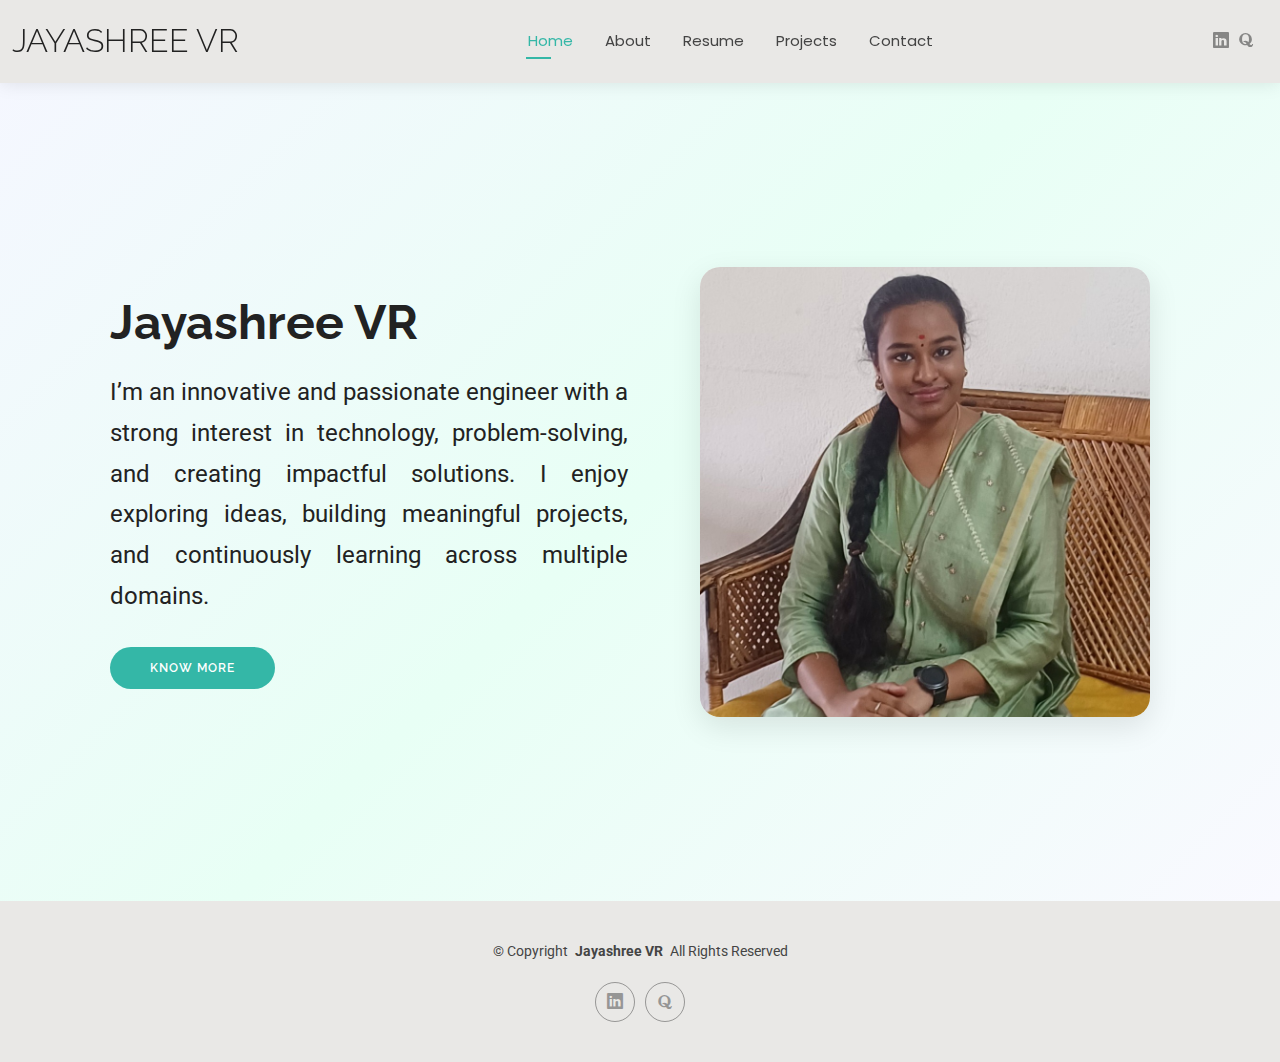
<file: index.html>
<!DOCTYPE html>
<html lang="en">

<head>
  <meta charset="utf-8">
  <meta content="width=device-width, initial-scale=1.0" name="viewport">
  <title>Jayashree VR</title>

  <meta name="description" content="Portfolio of Jayashree VR — an innovative and passionate engineer skilled in technology, problem-solving, and building impactful projects across multiple domains.">
  <meta name="keywords" content="Jayashree VR, portfolio, engineer, projects, resume">

  <!-- Favicons -->
  <link href="assets/img/favicon.png" rel="icon">
  <link href="assets/img/apple-touch-icon.png" rel="apple-touch-icon">

  <!-- Fonts -->
  <link href="https://fonts.googleapis.com" rel="preconnect">
  <link href="https://fonts.gstatic.com" rel="preconnect" crossorigin>
  <link href="https://fonts.googleapis.com/css2?family=Roboto:wght@100;300;400;500;700;900&family=Poppins:wght@100;200;300;400;500;600;700;800;900&family=Raleway:wght@100;200;300;400;500;600;700;800;900&display=swap" rel="stylesheet">

  <!-- Vendor CSS Files -->
  <link href="assets/vendor/bootstrap/css/bootstrap.min.css" rel="stylesheet">
  <link href="assets/vendor/bootstrap-icons/bootstrap-icons.css" rel="stylesheet">
  <link href="assets/vendor/aos/aos.css" rel="stylesheet">
  <link href="assets/vendor/swiper/swiper-bundle.min.css" rel="stylesheet">
  <link href="assets/vendor/glightbox/css/glightbox.min.css" rel="stylesheet">
  <link rel="stylesheet" href="https://cdnjs.cloudflare.com/ajax/libs/font-awesome/6.5.0/css/all.min.css">

  <!-- Main CSS File -->
  <link href="assets/css/main.css" rel="stylesheet">

</head>

<body class="index-page">

  <!-- Header -->
  <header id="header" class="header d-flex align-items-center light-background sticky-top">
    <div class="container-fluid position-relative d-flex align-items-center justify-content-between">

      <a href="index.html" class="logo d-flex align-items-center me-auto me-xl-0">
        <h1 class="sitename">Jayashree VR</h1>
      </a>

      <nav id="navmenu" class="navmenu">
        <ul>
          <li><a href="index.html" class="active">Home</a></li>
          <li><a href="about.html">About</a></li>
          <li><a href="resume.html">Resume</a></li>
          <li><a href="projects.html">Projects</a></li>
          <li><a href="contact.html">Contact</a></li>
        </ul>
        <i class="mobile-nav-toggle d-xl-none bi bi-list"></i>
      </nav>

      <div class="header-social-links">
        <a href="https://www.linkedin.com/in/jayashree-vr-a0b5b02a2" class="linkedin"><i class="bi bi-linkedin"></i></a>
        <a href="https://www.quora.com/profile/Jsr-77" target="_blank"><i class="fab fa-quora"></i></a>
      </div>

    </div>
  </header>

  <!-- Main -->
  <main class="main">

    <!-- Hero Section -->
<section id="hero" class="hero section custom-hero-bg">

  <div class="container">
    <div class="row align-items-center">

      <!-- LEFT SIDE TEXT -->
      <div class="col-lg-6 hero-left" data-aos="fade-right">
        <h1 class="hero-title">Jayashree VR</h1>

        <p class="hero-text">
          I’m an innovative and passionate engineer with a strong interest in technology, 
          problem-solving, and creating impactful solutions.  
          I enjoy exploring ideas, building meaningful projects, and continuously learning 
          across multiple domains.
        </p>

        <a href="about.html" class="btn-get-started">Know More</a>
      </div>

      <!-- RIGHT SIDE IMAGE DIV -->
      <div class="col-lg-6 d-flex justify-content-center" data-aos="fade-left">
        <div class="hero-image-box">
          <!-- Place your image here -->
          <img src="assets/img/20241026_075817.jpg" alt="Jayashree VR" class="hero-img">
        </div>
      </div>

    </div>
  </div>

</section>
<!-- /Hero Section -->


  </main>

  <!-- Footer -->
  <footer id="footer" class="footer light-background">
    <div class="container">
      <div class="copyright text-center">
        <p>© <span>Copyright</span>
          <strong class="px-1 sitename">Jayashree VR</strong>
          <span>All Rights Reserved</span>
        </p>
      </div>

      <div class="social-links d-flex justify-content-center">
        <a href="https://www.linkedin.com/in/jayashree-vr-a0b5b02a2" class="linkedin"><i class="bi bi-linkedin"></i></a>
        <a href="https://www.quora.com/profile/Jsr-77" target="_blank"><i class="fab fa-quora"></i></a>
      </div>
    </div>
  </footer>

  <!-- Scroll Top -->
  <a href="#" id="scroll-top" class="scroll-top d-flex align-items-center justify-content-center">
    <i class="bi bi-arrow-up-short"></i>
  </a>

  <!-- Preloader -->
  <div id="preloader"></div>

  <!-- Vendor JS Files -->
  <script src="assets/vendor/bootstrap/js/bootstrap.bundle.min.js"></script>
  <script src="assets/vendor/php-email-form/validate.js"></script>
  <script src="assets/vendor/aos/aos.js"></script>
  <script src="assets/vendor/waypoints/noframework.waypoints.js"></script>
  <script src="assets/vendor/purecounter/purecounter_vanilla.js"></script>
  <script src="assets/vendor/swiper/swiper-bundle.min.js"></script>
  <script src="assets/vendor/glightbox/js/glightbox.min.js"></script>
  <script src="assets/vendor/imagesloaded/imagesloaded.pkgd.min.js"></script>
  <script src="assets/vendor/isotope-layout/isotope.pkgd.min.js"></script>

  <!-- Main JS File -->
  <script src="assets/js/main.js"></script>

</body>

</html>
</file>
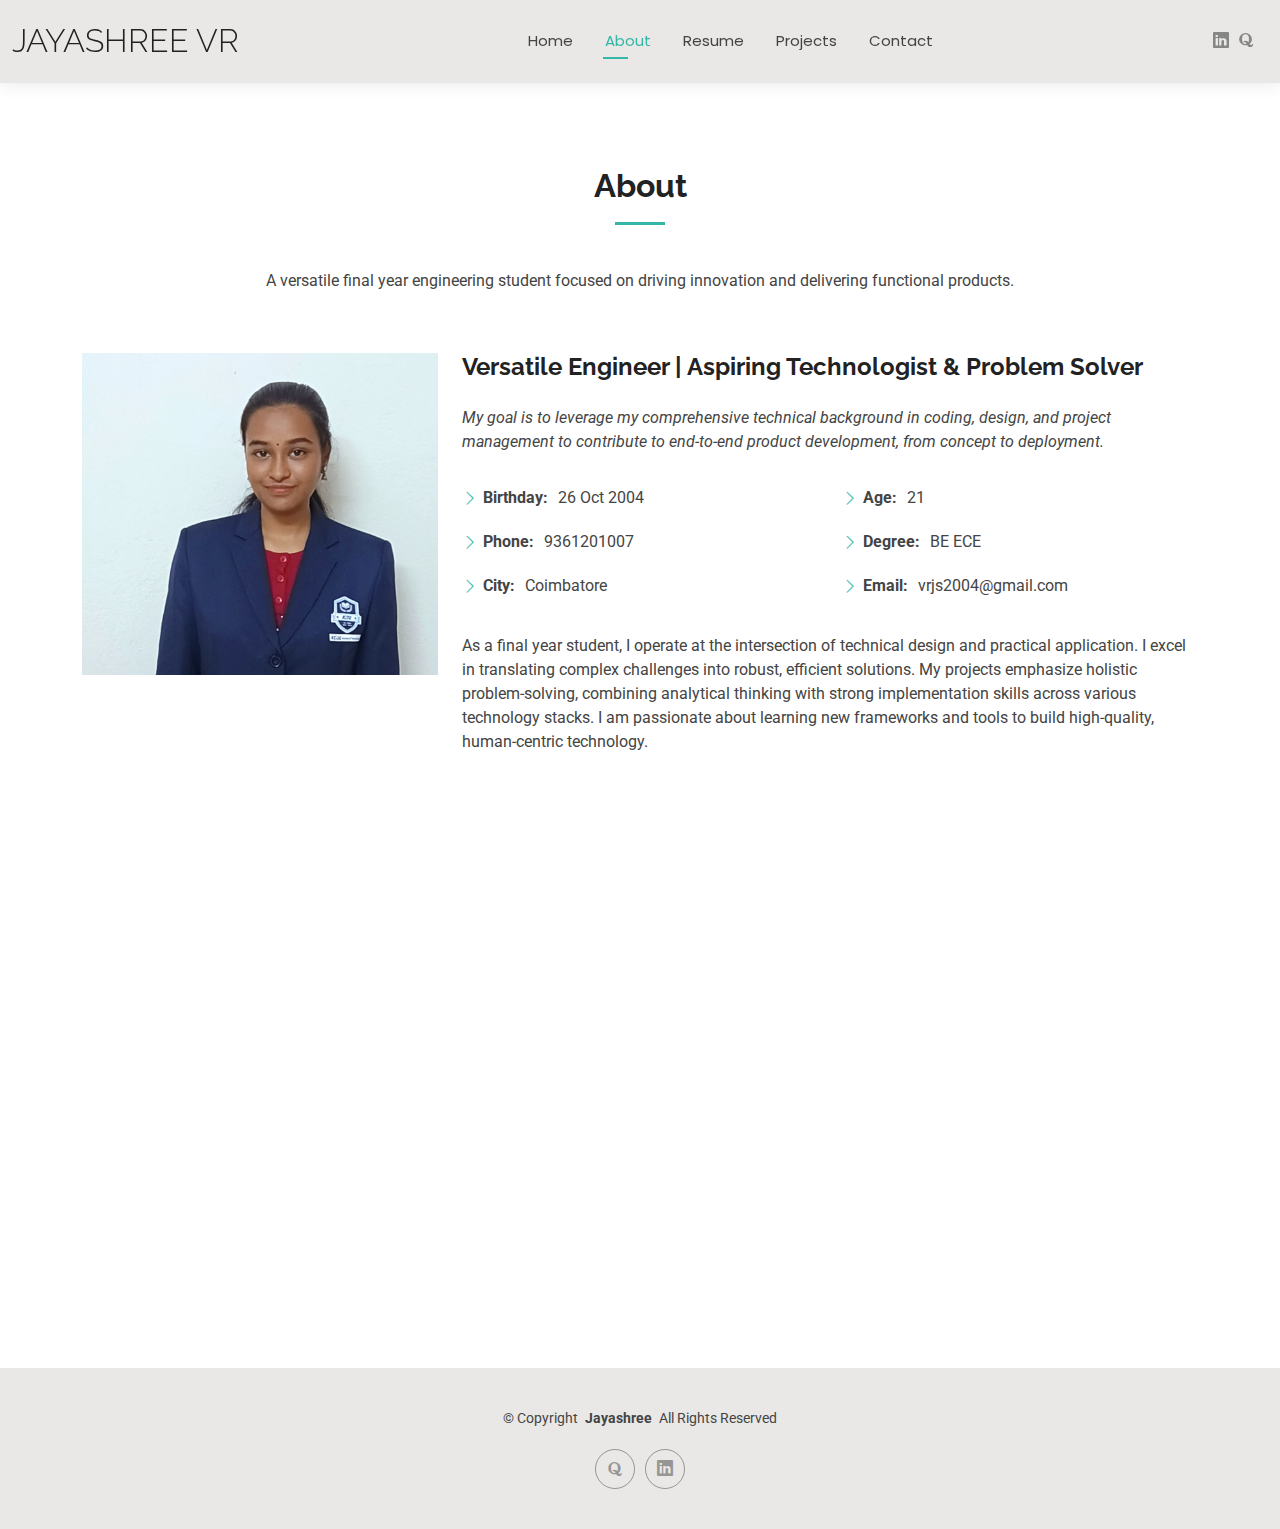
<file: about.html>
<!DOCTYPE html>
<html lang="en">

<head>
  <meta charset="utf-8">
  <meta content="width=device-width, initial-scale=1.0" name="viewport">
  <title>Jayashree VR</title>
  <meta name="description" content="">
  <meta name="keywords" content="">

  <!-- Favicons -->
  <link href="assets/img/favicon.png" rel="icon">
  <link href="assets/img/apple-touch-icon.png" rel="apple-touch-icon">

  <!-- Fonts -->
  <link href="https://fonts.googleapis.com" rel="preconnect">
  <link href="https://fonts.gstatic.com" rel="preconnect" crossorigin>
  <link href="https://fonts.googleapis.com/css2?family=Roboto:ital,wght@0,100;0,300;0,400;0,500;0,700;0,900;1,100;1,300;1,400;1,500;1,700;1,900&family=Poppins:ital,wght@0,100;0,200;0,300;0,400;0,500;0,600;0,700;0,800;0,900;1,100;1,200;1,300;1,400;1,500;1,600;1,700;1,800;1,900&family=Raleway:ital,wght@0,100;0,200;0,300;0,400;0,500;0,600;0,700;0,800;0,900;1,100;1,200;1,300;1,400;1,500;1,600;1,700;1,800;1,900&display=swap" rel="stylesheet">

  <!-- Vendor CSS Files -->
  <link href="assets/vendor/bootstrap/css/bootstrap.min.css" rel="stylesheet">
  <link href="assets/vendor/bootstrap-icons/bootstrap-icons.css" rel="stylesheet">
  <link href="assets/vendor/aos/aos.css" rel="stylesheet">
  <link href="assets/vendor/swiper/swiper-bundle.min.css" rel="stylesheet">
  <link href="assets/vendor/glightbox/css/glightbox.min.css" rel="stylesheet">
  <link rel="stylesheet" href="https://cdnjs.cloudflare.com/ajax/libs/font-awesome/6.5.0/css/all.min.css">


  <!-- Main CSS File -->
  <link href="assets/css/main.css" rel="stylesheet">

</head>

<body class="about-page">

  <header id="header" class="header d-flex align-items-center light-background sticky-top">
    <div class="container-fluid position-relative d-flex align-items-center justify-content-between">

      <a href="index.html" class="logo d-flex align-items-center me-auto me-xl-0">
        <!-- Uncomment the line below if you also wish to use an image logo -->
        <!-- <img src="assets/img/logo.png" alt=""> -->
        <h1 class="sitename">Jayashree VR</h1>
      </a>

      <nav id="navmenu" class="navmenu">
        <ul>
          <li><a href="index.html">Home</a></li>
          <li><a href="about.html" class="active">About</a></li>
          <li><a href="resume.html">Resume</a></li>
          <!--<li><a href="services.html">Services</a></li>-->
          <li><a href="projects.html">Projects</a></li>
          <li><a href="contact.html">Contact</a></li>
        </ul>
        <i class="mobile-nav-toggle d-xl-none bi bi-list"></i>
      </nav>

      <div class="header-social-links">
        <a href="https://www.linkedin.com/in/jayashree-vr-a0b5b02a2" class="linkedin"><i class="bi bi-linkedin"></i></a>
        <a href="https://www.quora.com/profile/Jsr-77?ch=3&oid=2171751118&share=c9f6443d&srid=hPjGBV&target_type=user" target="_blank"><i class="fab fa-quora"></i></a>
      </div>

    </div>
  </header>

  <main class="main">

    <!-- About Section -->
<section id="about" class="about section">

  <div class="container section-title" data-aos="fade-up">
    <h2>About</h2>
    <p>A versatile final year engineering student focused on driving innovation and delivering functional products.</p>
</div>

  <div class="container" data-aos="fade-up" data-aos-delay="100">
    <div class="row gy-4 justify-content-center">
      <div class="col-lg-4">
        <img src="assets/img/20241128_210856.jpg" class="img-fluid" alt="">
      </div>
      <div class="col-lg-8 content">
        <h2>Versatile Engineer | Aspiring Technologist & Problem Solver</h2>
      <p class="fst-italic py-3">
      My goal is to leverage my comprehensive technical background in coding, design, and project management to contribute to end-to-end product development, from concept to deployment.
      </p>
        <div class="row">
          <div class="col-lg-6">
            <ul>
              <li><i class="bi bi-chevron-right"></i> <strong>Birthday:</strong> <span>26 Oct 2004</span></li>
              <li><i class="bi bi-chevron-right"></i> <strong>Phone:</strong> <span>9361201007</span></li>
              <li><i class="bi bi-chevron-right"></i> <strong>City:</strong> <span>Coimbatore</span></li>
            </ul>
          </div>
          <div class="col-lg-6">
            <ul>
              <li><i class="bi bi-chevron-right"></i> <strong>Age:</strong> <span>21</span></li>
              <li><i class="bi bi-chevron-right"></i> <strong>Degree:</strong> <span>BE ECE</span></li>
              <li><i class="bi bi-chevron-right"></i> <strong>Email:</strong> <span>vrjs2004@gmail.com</span></li>
            </ul>
          </div>
        </div>
        <p class="py-3">
      As a final year student, I operate at the intersection of technical design and practical application. I excel in translating complex challenges into robust, efficient solutions. My projects emphasize holistic problem-solving, combining analytical thinking with strong implementation skills across various technology stacks. I am passionate about learning new frameworks and tools to build high-quality, human-centric technology.
      </p>
      </div>
    </div>
  </div>

</section>
<!-- /About Section -->

<!-- Skills Section -->
    <section id="skills" class="skills section">

  <div class="container section-title" data-aos="fade-up">
    <h2>Skills</h2>
    <p>Technical proficiency in embedded systems, programming languages, and circuit design.</p>
  </div>

  <div class="container" data-aos="fade-up" data-aos-delay="100">
    <div class="row skills-content skills-animation">

      <div class="col-lg-6">

        <div class="progress">
          <span class="skill"><span>C</span> <i class="val">90%</i></span>
          <div class="progress-bar-wrap">
            <div class="progress-bar" role="progressbar" aria-valuenow="90" aria-valuemin="0" aria-valuemax="100"></div>
          </div>
        </div>

        <div class="progress">
          <span class="skill"><span>C++</span> <i class="val">65%</i></span>
          <div class="progress-bar-wrap">
            <div class="progress-bar" role="progressbar" aria-valuenow="65" aria-valuemin="0" aria-valuemax="100"></div>
          </div>
        </div>

        <div class="progress">
          <span class="skill"><span>HTML/CSS</span> <i class="val">70%</i></span>
          <div class="progress-bar-wrap">
            <div class="progress-bar" role="progressbar" aria-valuenow="70" aria-valuemin="0" aria-valuemax="100"></div>
          </div>
        </div>

        <div class="progress">
          <span class="skill"><span>Embedded Systems</span> <i class="val">80%</i></span>
          <div class="progress-bar-wrap">
            <div class="progress-bar" role="progressbar" aria-valuenow="80" aria-valuemin="0" aria-valuemax="100"></div>
          </div>
        </div>


      </div>

      <div class="col-lg-6">

        <div class="progress">
          <span class="skill"><span>Java</span> <i class="val">85%</i></span>
          <div class="progress-bar-wrap">
            <div class="progress-bar" role="progressbar" aria-valuenow="85" aria-valuemin="0" aria-valuemax="100"></div>
          </div>
        </div>

        <div class="progress">
          <span class="skill"><span>Spring Boot</span> <i class="val">50%</i></span>
          <div class="progress-bar-wrap">
            <div class="progress-bar" role="progressbar" aria-valuenow="50" aria-valuemin="0" aria-valuemax="100"></div>
          </div>
        </div>

        <div class="progress">
          <span class="skill"><span>SQL</span> <i class="val">70%</i></span>
          <div class="progress-bar-wrap">
            <div class="progress-bar" role="progressbar" aria-valuenow="70" aria-valuemin="0" aria-valuemax="100"></div>
          </div>
        </div>

        <div class="progress">
          <span class="skill"><span>PCB Designing</span> <i class="val">80%</i></span>
          <div class="progress-bar-wrap">
            <div class="progress-bar" role="progressbar" aria-valuenow="80" aria-valuemin="0" aria-valuemax="100"></div>
          </div>
        </div>

      </div>

    </div>
  </div>

</section>
<!-- /Skills Section -->

  </main>

  <footer id="footer" class="footer light-background">

    <div class="container">
      <div class="copyright text-center ">
        <p>© <span>Copyright</span> <strong class="px-1 sitename">Jayashree</strong> <span>All Rights Reserved<br></span></p>
      </div>
      <div class="social-links d-flex justify-content-center">
        <a href="https://www.quora.com/profile/Jsr-77?ch=3&oid=2171751118&share=c9f6443d&srid=hPjGBV&target_type=user" target="_blank" rel="noopener" title="Quora">
          <i class="fab fa-quora"></i>
        </a>
        <a href="https://www.linkedin.com/in/jayashree-vr-a0b5b02a2" target="_blank" rel="noopener" title="LinkedIn">
          <i class="bi bi-linkedin"></i>
        </a>
      </div>

</div>

    </div>

  </footer>

  <!-- Scroll Top -->
  <a href="#" id="scroll-top" class="scroll-top d-flex align-items-center justify-content-center"><i class="bi bi-arrow-up-short"></i></a>

  <!-- Preloader -->
  <div id="preloader"></div>

  <!-- Vendor JS Files -->
  <script src="assets/vendor/bootstrap/js/bootstrap.bundle.min.js"></script>
  <script src="assets/vendor/php-email-form/validate.js"></script>
  <script src="assets/vendor/aos/aos.js"></script>
  <script src="assets/vendor/waypoints/noframework.waypoints.js"></script>
  <script src="assets/vendor/purecounter/purecounter_vanilla.js"></script>
  <script src="assets/vendor/swiper/swiper-bundle.min.js"></script>
  <script src="assets/vendor/glightbox/js/glightbox.min.js"></script>
  <script src="assets/vendor/imagesloaded/imagesloaded.pkgd.min.js"></script>
  <script src="assets/vendor/isotope-layout/isotope.pkgd.min.js"></script>

  <!-- Main JS File -->
  <script src="assets/js/main.js"></script>

</body>

</html>
</file>
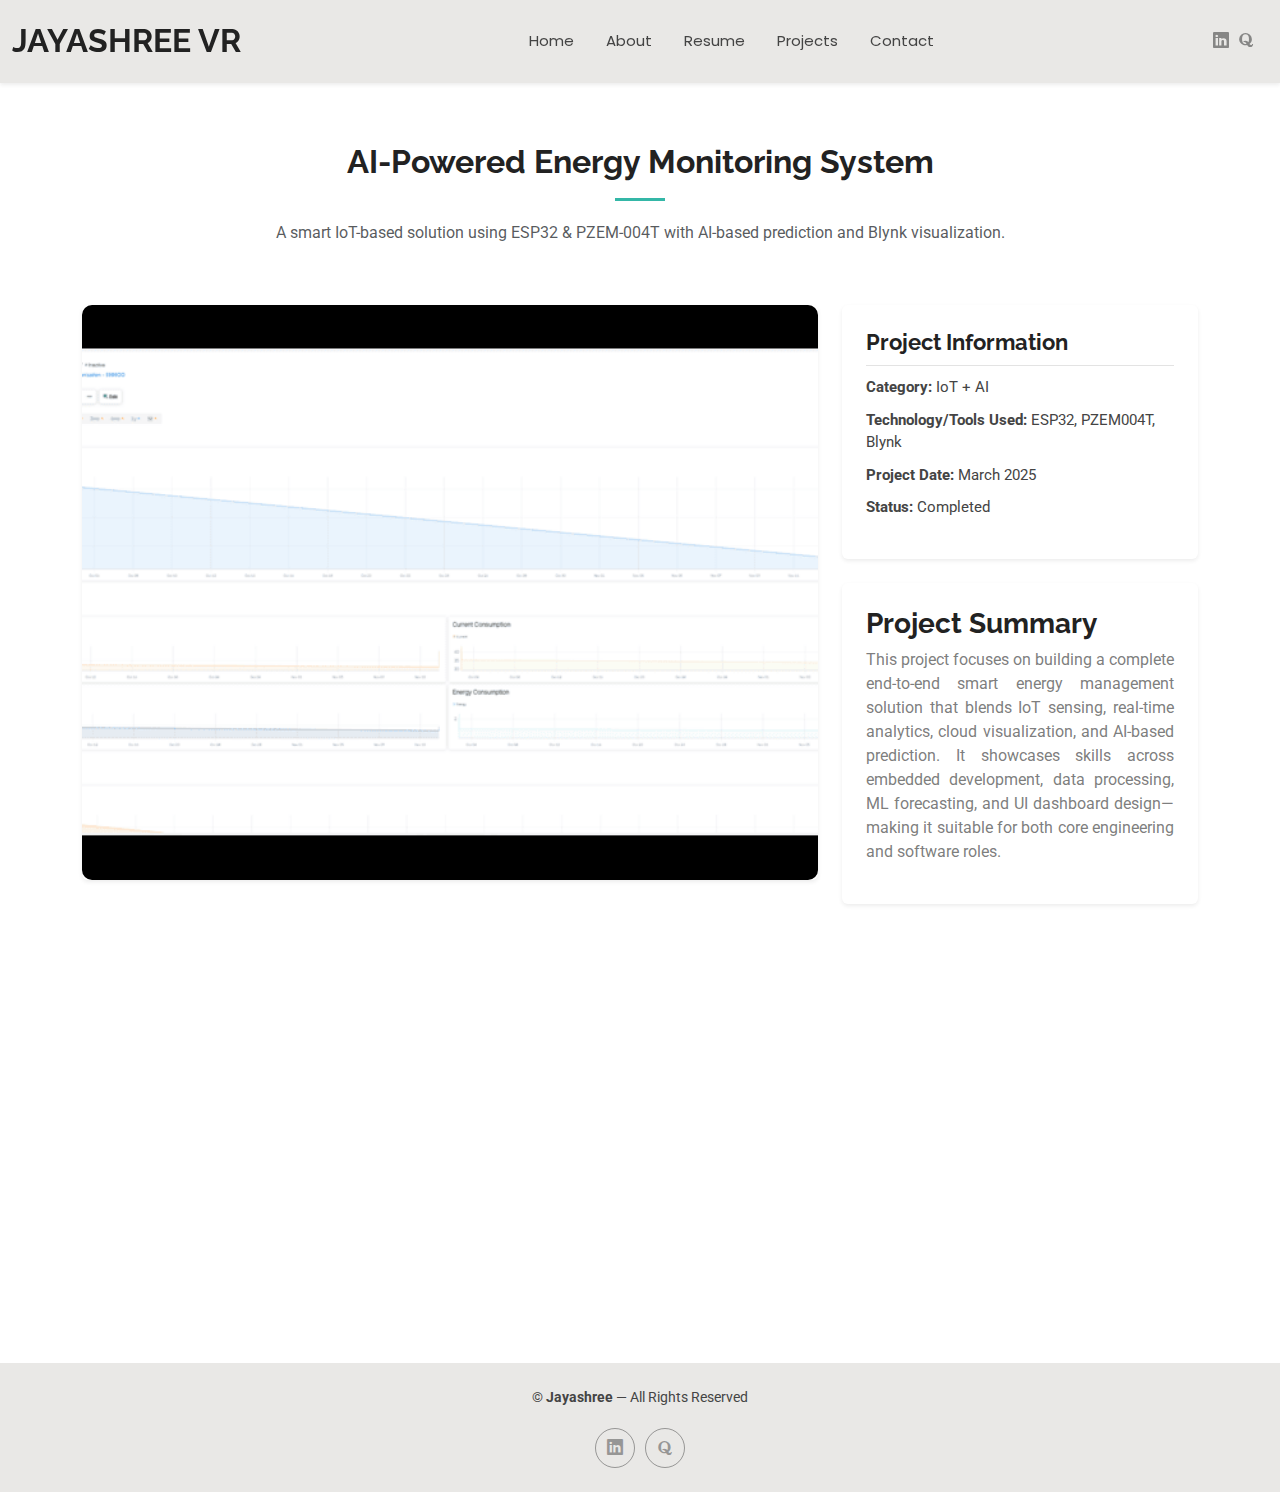
<file: ai_energy_monitoring.html>
<!DOCTYPE html>
<html lang="en">
<head>
  <meta charset="utf-8">
  <meta content="width=device-width, initial-scale=1.0" name="viewport">
  <title>Jayashree VR</title>

  <!-- Favicons -->
  <link href="assets/img/favicon.png" rel="icon">
  <link href="assets/img/apple-touch-icon.png" rel="apple-touch-icon">

  <!-- Google Fonts -->
  <link href="https://fonts.googleapis.com" rel="preconnect">
  <link href="https://fonts.gstatic.com" rel="preconnect" crossorigin>
  <link href="https://fonts.googleapis.com/css2?family=Roboto:wght@300;400;500;700;900&family=Poppins:wght@300;400;500;600;700;900&family=Raleway:wght@300;400;500;600;700;900&display=swap" rel="stylesheet">

  <!-- Vendor CSS -->
  <link href="assets/vendor/bootstrap/css/bootstrap.min.css" rel="stylesheet">
  <link href="assets/vendor/bootstrap-icons/bootstrap-icons.css" rel="stylesheet">
  <link href="assets/vendor/aos/aos.css" rel="stylesheet">
  <link href="assets/vendor/swiper/swiper-bundle.min.css" rel="stylesheet">
  <link href="assets/vendor/glightbox/css/glightbox.min.css" rel="stylesheet">
  <link rel="stylesheet" href="https://cdnjs.cloudflare.com/ajax/libs/font-awesome/6.5.0/css/all.min.css">

  <!-- Main CSS -->
  <link href="assets/css/main.css" rel="stylesheet">
</head>

<body class="portfolio-details-page">

  <!-- Header -->
  <header id="header" class="header d-flex align-items-center light-background sticky-top shadow-sm">
    <div class="container-fluid d-flex align-items-center justify-content-between">

      <a href="index.html" class="logo d-flex align-items-center me-auto me-xl-0">
        <h1 class="sitename fw-bold">Jayashree VR</h1>
      </a>

      <nav id="navmenu" class="navmenu">
        <ul>
          <li><a href="index.html">Home</a></li>
          <li><a href="about.html">About</a></li>
          <li><a href="resume.html">Resume</a></li>
          <li><a href="projects.html">Projects</a></li>
          <li><a href="contact.html">Contact</a></li>
        </ul>
        <i class="mobile-nav-toggle d-xl-none bi bi-list"></i>
      </nav>

      <div class="header-social-links">
        <a href="https://www.linkedin.com/in/jayashree-vr-a0b5b02a2" class="linkedin" target="_blank"><i class="bi bi-linkedin"></i></a>
        <a href="https://www.quora.com/profile/Jsr-77" target="_blank"><i class="fab fa-quora"></i></a>
      </div>

    </div>
  </header>

  <!-- Main Content -->
  <main class="main">

    <section id="portfolio-details" class="portfolio-details section">

      <div class="container section-title text-center" data-aos="fade-up">
        <h2 class="fw-bold">AI-Powered Energy Monitoring System</h2>
        <p class="text-muted">A smart IoT-based solution using ESP32 & PZEM-004T with AI-based prediction and Blynk visualization.</p>
      </div>

      <div class="container" data-aos="fade-up" data-aos-delay="100">
        <div class="row gy-4">

          <!-- Slider Section -->
          <div class="col-lg-8">
            <div class="portfolio-details-slider swiper init-swiper rounded shadow-sm">

              <script type="application/json" class="swiper-config">
                {
                  "loop": true,
                  "speed": 600,
                  "autoplay": { "delay": 5000 },
                  "slidesPerView": "auto",
                  "pagination": {
                    "el": ".swiper-pagination",
                    "type": "bullets",
                    "clickable": true
                  }
                }
              </script>

              <div class="swiper-wrapper align-items-center">
                <div class="swiper-slide"><img src="assets/img/portfolio/AI2.png" alt=""></div>
                <div class="swiper-slide"><img src="assets/img/portfolio/AI3.png" alt=""></div>
                <div class="swiper-slide"><img src="assets/img/portfolio/AI4.png" alt=""></div>
                <div class="swiper-slide"><img src="assets/img/portfolio/AI5.png" alt=""></div>
              </div>

              <div class="swiper-pagination"></div>
            </div>

          </div> <!-- end row -->

        


          <!-- Right Column -->
          <div class="col-lg-4">

            <!-- Project Info -->
            <div class="portfolio-info p-4 rounded shadow-sm" data-aos="fade-up" data-aos-delay="200">
              <h3 class="fw-bold">Project Information</h3>
              <ul>
                <li><strong>Category:</strong> IoT + AI</li>
                <li><strong>Technology/Tools Used:</strong> ESP32, PZEM004T, Blynk</li>
                <li><strong>Project Date:</strong> March 2025</li>
                <li><strong>Status:</strong> Completed</li>
              </ul>
            </div>

            <!-- Project Summary (NEW) -->
            <div class="portfolio-description mt-4 p-4 rounded shadow-sm" data-aos="fade-up" data-aos-delay="300">
              <h3 class="fw-bold">Project Summary</h3>
              <p style="text-align: justify;">
                This project focuses on building a complete end-to-end smart energy management solution that blends IoT sensing,
                real-time analytics, cloud visualization, and AI-based prediction. It showcases skills across embedded development,
                data processing, ML forecasting, and UI dashboard design—making it suitable for both core engineering and software roles.
              </p>
            </div>

          </div>

        </div>
      </div>

      <!-- FULL-WIDTH ABOUT THE SYSTEM -->
        <div class="row mt-4">
          <div class="col-12">
            <div class="about-system-box p-4 rounded shadow-sm" data-aos="fade-up" data-aos-delay="200">
              <h2 class="fw-bold">About the System</h2>

              <p style="text-align: justify;">
                <strong>AI-Powered Energy Monitoring System</strong> is an IoT-based smart energy analytics solution designed to
                monitor, analyze, and predict household or industrial power consumption in real time. The system uses an
                <strong>ESP32 WiFi-enabled microcontroller</strong> along with the <strong>PZEM-004T energy meter</strong> to measure
                voltage, current, power factor, active power, and total energy consumption.
              </p>

              <p style="text-align: justify;">
                The collected data is transmitted securely to the cloud and displayed through the <strong>Blynk IoT dashboard</strong>
                using real-time graphs, gauges, and indicators. This helps users visualize power usage patterns effortlessly.
              </p>

              <p style="text-align: justify;">
                A built-in <strong>machine learning model</strong> analyzes historical energy data to forecast future consumption trends,
                detect anomalies, and suggest optimization strategies—helping users reduce electricity bills and prevent overloads.
              </p>

              <p style="text-align: justify;">
                This system showcases strong skills in <strong>IoT hardware integration, embedded programming, cloud communication,
                machine learning, dashboard design, and real-time data visualization</strong>.
              </p>
            </div>
          </div>
        </div>
    </section>

  </main>

  <!-- Footer -->
  <footer id="footer" class="footer light-background py-4">
    <div class="container text-center">
      <p>© <strong class="sitename">Jayashree</strong> — All Rights Reserved</p>
      <div class="social-links d-flex justify-content-center">
        <a href="https://www.linkedin.com/in/jayashree-vr-a0b5b02a2" target="_blank"><i class="bi bi-linkedin"></i></a>
        <a href="https://www.quora.com/profile/Jsr-77" target="_blank"><i class="fab fa-quora"></i></a>
      </div>
    </div>
  </footer>

  <!-- Scroll Top -->
  <a href="#" id="scroll-top" class="scroll-top d-flex align-items-center justify-content-center"><i class="bi bi-arrow-up-short"></i></a>

  <!-- Preloader -->
  <div id="preloader"></div>

  <!-- Vendor JS Files -->
  <script src="assets/vendor/bootstrap/js/bootstrap.bundle.min.js"></script>
  <script src="assets/vendor/php-email-form/validate.js"></script>
  <script src="assets/vendor/aos/aos.js"></script>
  <script src="assets/vendor/waypoints/noframework.waypoints.js"></script>
  <script src="assets/vendor/purecounter/purecounter_vanilla.js"></script>
  <script src="assets/vendor/swiper/swiper-bundle.min.js"></script>
  <script src="assets/vendor/glightbox/js/glightbox.min.js"></script>
  <script src="assets/vendor/imagesloaded/imagesloaded.pkgd.min.js"></script>
  <script src="assets/vendor/isotope-layout/isotope.pkgd.min.js"></script>

  <!-- Main JS File -->
  <script src="assets/js/main.js"></script>

</body>
</html>
</file>
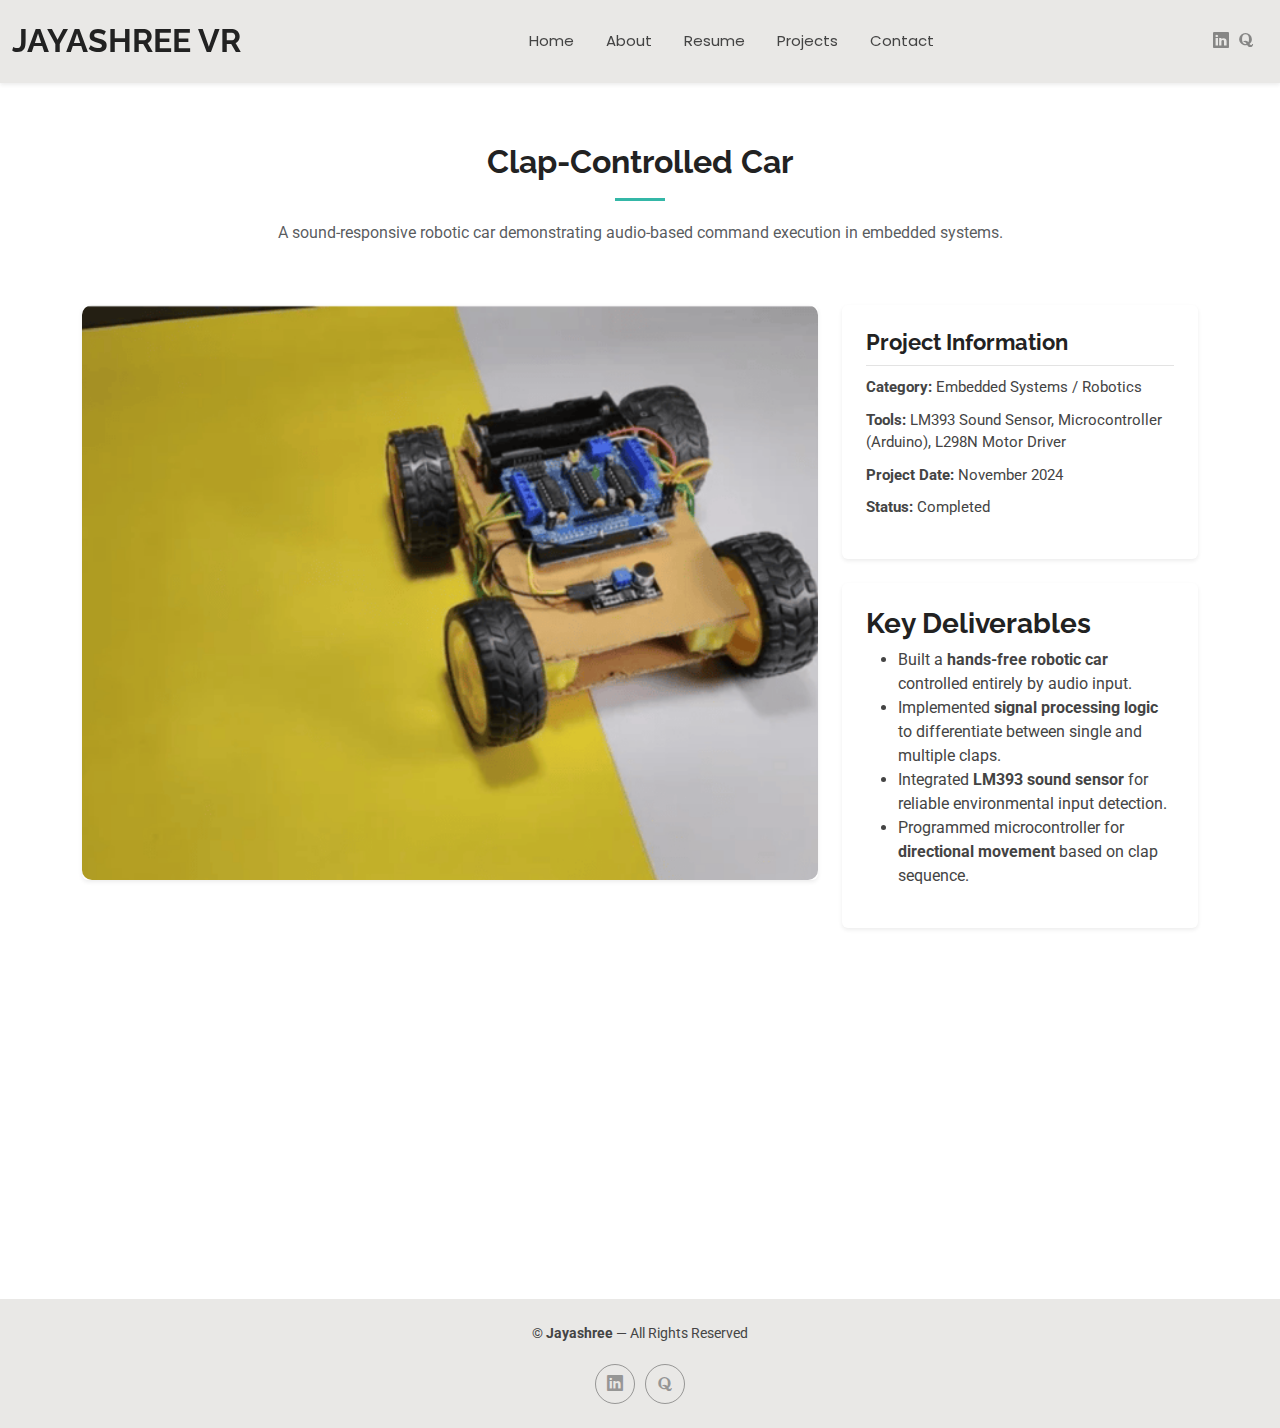
<file: clap_control_car.html>
<!DOCTYPE html>
<html lang="en">

<head>
  <meta charset="utf-8">
  <meta content="width=device-width, initial-scale=1.0" name="viewport">
  <title>Clap-Controlled Car | Jayashree VR</title>

  <!-- Meta Description & Keywords -->
  <meta name="description" content="A sound-responsive robotic car controlled by clap inputs using the LM393 sound sensor and an embedded microcontroller.">
  <meta name="keywords" content="Clap-Controlled Car, Embedded Systems, LM393, Sound Sensor, Robotics, Microcontroller">

  <!-- Favicons -->
  <link href="assets/img/favicon.png" rel="icon">
  <link href="assets/img/apple-touch-icon.png" rel="apple-touch-icon">

  <!-- Google Fonts -->
  <link href="https://fonts.googleapis.com" rel="preconnect">
  <link href="https://fonts.gstatic.com" rel="preconnect" crossorigin>
  <link href="https://fonts.googleapis.com/css2?family=Roboto:wght@100;300;400;500;700;900&family=Poppins:wght@100;200;300;400;500;600;700;800;900&family=Raleway:wght@100;200;300;400;500;600;700;800;900&display=swap" rel="stylesheet">

  <!-- Vendor CSS -->
  <link href="assets/vendor/bootstrap/css/bootstrap.min.css" rel="stylesheet">
  <link href="assets/vendor/bootstrap-icons/bootstrap-icons.css" rel="stylesheet">
  <link href="assets/vendor/aos/aos.css" rel="stylesheet">
  <link href="assets/vendor/swiper/swiper-bundle.min.css" rel="stylesheet">
  <link href="assets/vendor/glightbox/css/glightbox.min.css" rel="stylesheet">
  <link rel="stylesheet" href="https://cdnjs.cloudflare.com/ajax/libs/font-awesome/6.5.0/css/all.min.css">

  <!-- Main CSS -->
  <link href="assets/css/main.css" rel="stylesheet">
</head>

<body class="portfolio-details-page">

  <!-- Header -->
  <header id="header" class="header d-flex align-items-center light-background sticky-top shadow-sm">
    <div class="container-fluid d-flex align-items-center justify-content-between">

      <a href="index.html" class="logo d-flex align-items-center me-auto me-xl-0">
        <h1 class="sitename fw-bold">Jayashree VR</h1>
      </a>

      <!-- Navbar -->
      <nav id="navmenu" class="navmenu">
        <ul>
          <li><a href="index.html">Home</a></li>
          <li><a href="about.html">About</a></li>
          <li><a href="resume.html">Resume</a></li>
          <li><a href="projects.html">Projects</a></li>
          <li><a href="contact.html">Contact</a></li>
        </ul>
        <i class="mobile-nav-toggle d-xl-none bi bi-list"></i>
      </nav>

      <!-- Header Social Links -->
      <div class="header-social-links">
        <a href="https://www.linkedin.com/in/jayashree-vr-a0b5b02a2" class="linkedin" target="_blank">
          <i class="bi bi-linkedin"></i>
        </a>
        <a href="https://www.quora.com/profile/Jsr-77" target="_blank">
          <i class="fab fa-quora"></i>
        </a>
      </div>

    </div>
  </header>

  <main class="main">

    <!-- Portfolio Section -->
    <section id="portfolio-details" class="portfolio-details section">

      <!-- Section Title -->
      <div class="container section-title text-center" data-aos="fade-up">
        <h2 class="fw-bold">Clap-Controlled Car</h2>
        <p class="text-muted">
          A sound-responsive robotic car demonstrating audio-based command execution in embedded systems.
        </p>
      </div>

      <div class="container" data-aos="fade-up" data-aos-delay="100">
        <div class="row gy-4">

          <!-- Slider Column -->
          <div class="col-lg-8">
            <div class="portfolio-details-slider swiper init-swiper rounded shadow-sm">

              <!-- Slider Configuration -->
              <script type="application/json" class="swiper-config">
                {
                  "loop": true,
                  "speed": 600,
                  "autoplay": { "delay": 5000 },
                  "slidesPerView": "auto",
                  "pagination": {
                    "el": ".swiper-pagination",
                    "type": "bullets",
                    "clickable": true
                  }
                }
              </script>

              <!-- Slider Images -->
              <div class="swiper-wrapper align-items-center">
                <div class="swiper-slide">
                  <img src="assets/img/portfolio/car2.png" alt="Clap Car Image 1">
                </div>
                <div class="swiper-slide">
                  <img src="assets/img/portfolio/car3.png" alt="Clap Car Image 2">
                </div>
                <div class="swiper-slide">
                  <img src="assets/img/portfolio/car4.png" alt="Clap Car Image 2">
                </div>
              </div>

              <!-- Pagination Bullets -->
              <div class="swiper-pagination"></div>
            </div>
          </div>

          <!-- Right Column (Project Info + Description) -->
          <div class="col-lg-4">

            <!-- Project Information -->
            <div class="portfolio-info p-4 rounded shadow-sm" data-aos="fade-up" data-aos-delay="200">
              <h3 class="fw-bold">Project Information</h3>
              <ul>
                <li><strong>Category:</strong> Embedded Systems / Robotics</li>
                <li><strong>Tools:</strong> LM393 Sound Sensor, Microcontroller (Arduino), L298N Motor Driver</li>
                <li><strong>Project Date:</strong> November 2024</li>
                <li><strong>Status:</strong> Completed</li>
              </ul>
            </div>

            <!-- Description Box -->
            <div class="portfolio-description mt-4 p-4 rounded shadow-sm" data-aos="fade-up" data-aos-delay="300">
              <h3 class="fw-bold">Key Deliverables</h3>
              <ul>
                <li>Built a <strong>hands-free robotic car</strong> controlled entirely by audio input.</li>
                <li>Implemented <strong>signal processing logic</strong> to differentiate between single and multiple claps.</li>
                <li>Integrated <strong>LM393 sound sensor</strong> for reliable environmental input detection.</li>
                <li>Programmed microcontroller for <strong>directional movement</strong> based on clap sequence.</li>
              </ul>
            </div>

          </div>

        </div>
      </div>

      <!-- Detailed Description Section -->
      <div class="container">
        <div class="row mt-4">
          <div class="col-12">
            <div class="about-system-box p-4 rounded shadow-sm" data-aos="fade-up" data-aos-delay="200">
              <h2 class="fw-bold">Detailed Description</h2>

              <p style="text-align: justify;">
                The Clap-Controlled Car project is an introduction to
                <strong>embedded systems and robotics</strong>, utilizing sound detection as a command input.
                The LM393 sound sensor converts claps into usable digital signals for the microcontroller.
              </p>

              <p style="text-align: justify;">
                The microcontroller interprets these signals using
                <strong>time-based logic</strong> to differentiate between 1-clap, 2-clap, and multi-clap commands.
                These commands control an L298N motor driver to navigate the robotic car.
              </p>

              <p style="text-align: justify;">
                This project demonstrates practical skills in
                sensor interfacing, signal processing, and motor control — core areas in embedded electronics.
              </p>

            </div>
          </div>
        </div>
      </div>

    </section>

  </main>

  <!-- Footer -->
  <footer id="footer" class="footer light-background py-4">
    <div class="container text-center">
      <p>© <strong class="sitename">Jayashree</strong> — All Rights Reserved</p>
      <div class="social-links d-flex justify-content-center">
        <a href="https://www.linkedin.com/in/jayashree-vr-a0b5b02a2" target="_blank"><i class="bi bi-linkedin"></i></a>
        <a href="https://www.quora.com/profile/Jsr-77" target="_blank"><i class="fab fa-quora"></i></a>
      </div>
    </div>
  </footer>

  <!-- Scroll Top -->
  <a href="#" id="scroll-top" class="scroll-top d-flex align-items-center justify-content-center">
    <i class="bi bi-arrow-up-short"></i>
  </a>

  <div id="preloader"></div>

  <!-- Vendor JS -->
  <script src="assets/vendor/bootstrap/js/bootstrap.bundle.min.js"></script>
  <script src="assets/vendor/php-email-form/validate.js"></script>
  <script src="assets/vendor/aos/aos.js"></script>
  <script src="assets/vendor/waypoints/noframework.waypoints.js"></script>
  <script src="assets/vendor/purecounter/purecounter_vanilla.js"></script>
  <script src="assets/vendor/swiper/swiper-bundle.min.js"></script>
  <script src="assets/vendor/glightbox/js/glightbox.min.js"></script>
  <script src="assets/vendor/imagesloaded/imagesloaded.pkgd.min.js"></script>
  <script src="assets/vendor/isotope-layout/isotope.pkgd.min.js"></script>

  <!-- Main JS -->
  <script src="assets/js/main.js"></script>

</body>
</html>
</file>
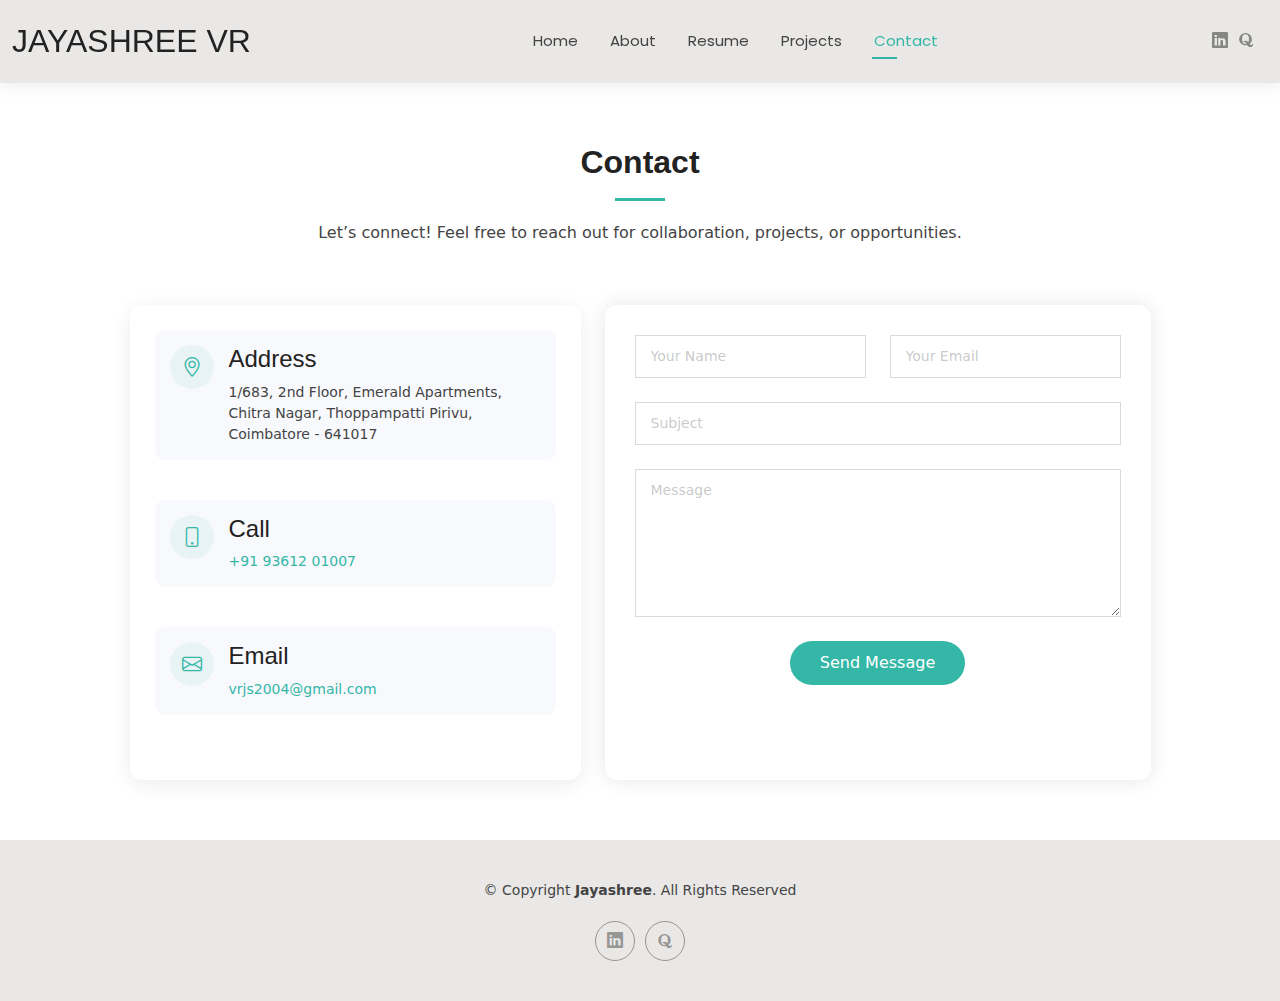
<file: contact.html>
<!DOCTYPE html>
<html lang="en">

<head>
  <meta charset="utf-8">
  <meta content="width=device-width, initial-scale=1.0" name="viewport">
  <title>Jayashree VR | Contact</title>

  <!-- Favicons -->
  <link href="assets/img/favicon.png" rel="icon">
  <link href="assets/img/apple-touch-icon.png" rel="apple-touch-icon">

  <!-- Fonts -->
  <link href="https://fonts.googleapis.com" rel="preconnect">
  <link href="https://fonts.gstatic.com" rel="preconnect" crossorigin>
  <link href="https://fonts.googleapis.com/css2?family=Poppins:wght@300;400;500;600;700&display=swap" rel="stylesheet">

  <!-- Vendor CSS Files -->
  <link href="assets/vendor/bootstrap/css/bootstrap.min.css" rel="stylesheet">
  <link href="assets/vendor/bootstrap-icons/bootstrap-icons.css" rel="stylesheet">
  <link href="assets/vendor/aos/aos.css" rel="stylesheet">
  <link href="assets/vendor/swiper/swiper-bundle.min.css" rel="stylesheet">
  <link href="assets/vendor/glightbox/css/glightbox.min.css" rel="stylesheet">
  <link rel="stylesheet" href="https://cdnjs.cloudflare.com/ajax/libs/font-awesome/6.5.0/css/all.min.css">

  <!-- Main CSS File -->
  <link href="assets/css/main.css" rel="stylesheet">

  <style>
    /* Enhancements */
    .contact .info {
      background: #fff;
      padding: 25px;
      border-radius: 12px;
      box-shadow: rgba(0, 0, 0, 0.08) 0px 4px 20px;
    }

    .info-item {
      background: #f8f9fc;
      padding: 15px;
      border-radius: 10px;
      margin-bottom: 20px;
      transition: 0.3s;
    }

    .info-item:hover {
      background: #eef1ff;
      transform: translateY(-3px);
    }

    .info-item i {
      font-size: 24px;
      color: #4154f1;
      margin-right: 15px;
    }

    .php-email-form {
      background: #fff;
      padding: 25px;
      border-radius: 12px;
      box-shadow: rgba(0, 0, 0, 0.08) 0px 4px 20px;
    }

    button[type="submit"] {
      background: #4154f1;
      border: none;
      padding: 10px 30px;
      border-radius: 8px;
      color: white;
      font-weight: 500;
      transition: 0.3s;
    }

    button[type="submit"]:hover {
      background: #2b41e0;
      transform: scale(1.03);
    }
  </style>

</head>

<body class="contact-page">

  <!-- ======= Header ======= -->
  <header id="header" class="header d-flex align-items-center light-background sticky-top">
    <div class="container-fluid d-flex align-items-center justify-content-between">

      <a href="index.html" class="logo d-flex align-items-center">
        <h1 class="sitename">Jayashree VR</h1>
      </a>

      <nav id="navmenu" class="navmenu">
        <ul>
          <li><a href="index.html">Home</a></li>
          <li><a href="about.html">About</a></li>
          <li><a href="resume.html">Resume</a></li>
          <li><a href="projects.html">Projects</a></li>
          <li><a href="contact.html" class="active">Contact</a></li>
        </ul>
        <i class="mobile-nav-toggle d-xl-none bi bi-list"></i>
      </nav>

      <div class="header-social-links">
        <a href="https://www.linkedin.com/in/jayashree-vr-a0b5b02a2" class="linkedin"><i class="bi bi-linkedin"></i></a>
        <a href="https://www.quora.com/profile/Jsr-77" target="_blank"><i class="fab fa-quora"></i></a>
      </div>

    </div>
  </header>

  <main class="main">

    <!-- Contact Section -->
    <section id="contact" class="contact section-bg">
      <div class="container" data-aos="fade-up">

        <div class="section-title text-center">
          <h2>Contact</h2>
          <p>Let’s connect! Feel free to reach out for collaboration, projects, or opportunities.</p>
        </div>

        <div class="row gy-4 justify-content-center">

          <!-- Contact Info -->
          <div class="col-lg-5">
            <div class="info">

              <div class="info-item d-flex" data-aos="fade-left" >
                <i class="bi bi-geo-alt"></i>
                <div>
                  <h4>Address</h4>
                  <p>1/683, 2nd Floor, Emerald Apartments,<br>Chitra Nagar, Thoppampatti Pirivu,<br>Coimbatore - 641017</p>
                </div>
              </div>

              <div class="info-item d-flex" data-aos="fade-left" >
                <i class="bi bi-phone"></i>
                <div>
                  <h4>Call</h4>
                  <p><a href="tel:+919361201007">+91 93612 01007</a></p>
                </div>
              </div>

              <div class="info-item d-flex" data-aos="fade-left" >
                <i class="bi bi-envelope"></i>
                <div>
                  <h4>Email</h4>
                  <p><a href="mailto:vrjs2004@gmail.com">vrjs2004@gmail.com</a></p>
                </div>
              </div>

            </div>
          </div>

          <!-- Contact Form -->
          <div class="col-lg-6">
            <form action="https://formsubmit.co/vrjs2004@gmail.com" method="POST" class="php-email-form">

              <!-- FormSubmit hidden settings -->
              <input type="hidden" name="_captcha" value="false">
              <input type="hidden" name="_template" value="table">
              <input type="hidden" name="_next" value="https://jayashree-vr.github.io/jayashree.github.io/success.html">

              <div class="row gy-4">

                <div class="col-md-6">
                  <input type="text" name="name" class="form-control" placeholder="Your Name" required>
                </div>

                <div class="col-md-6">
                  <input type="email" class="form-control" name="email" placeholder="Your Email" required>
                </div>

                <div class="col-md-12">
                  <input type="text" class="form-control" name="subject" placeholder="Subject" required>
                </div>

                <div class="col-md-12">
                  <textarea class="form-control" name="message" rows="6" placeholder="Message" required></textarea>
                </div>

                <!-- Status Messages -->
                <div class="loading" style="display:none;">Loading</div>
                <div class="error-message" style="display:none;">Unable to send your message. Please try again!</div>
                <div class="sent-message" style="display:none;">Your message has been sent. Thank you!</div>

                <div class="col-md-12 text-center">
                  <button type="submit">Send Message</button>
                </div>

              </div>

            </form>
          </div>

  </div>

      </div>
    </section>

  </main>

  <!-- ======= Footer ======= -->
  <footer id="footer" class="footer light-background">
    <div class="container text-center">
      <p>© Copyright <strong>Jayashree</strong>. All Rights Reserved</p>

      <div class="social-links d-flex justify-content-center">
        <a href="https://www.linkedin.com/in/jayashree-vr-a0b5b02a2" class="linkedin"><i class="bi bi-linkedin"></i></a>
        <a href="https://www.quora.com/profile/Jsr-77" target="_blank"><i class="fab fa-quora"></i></a>
      </div>
    </div>
  </footer>

  <a href="#" id="scroll-top" class="scroll-top d-flex align-items-center justify-content-center">
    <i class="bi bi-arrow-up-short"></i>
  </a>

  <!-- Preloader -->
  <div id="preloader"></div>

  <!-- Vendor JS Files -->
  <script src="assets/vendor/bootstrap/js/bootstrap.bundle.min.js"></script>
  <script src="assets/vendor/aos/aos.js"></script>
  <script src="assets/vendor/swiper/swiper-bundle.min.js"></script>
  <script src="assets/vendor/glightbox/js/glightbox.min.js"></script>

  <!-- Main JS File -->
  <script src="assets/js/main.js"></script>

</body>

</html>
</file>
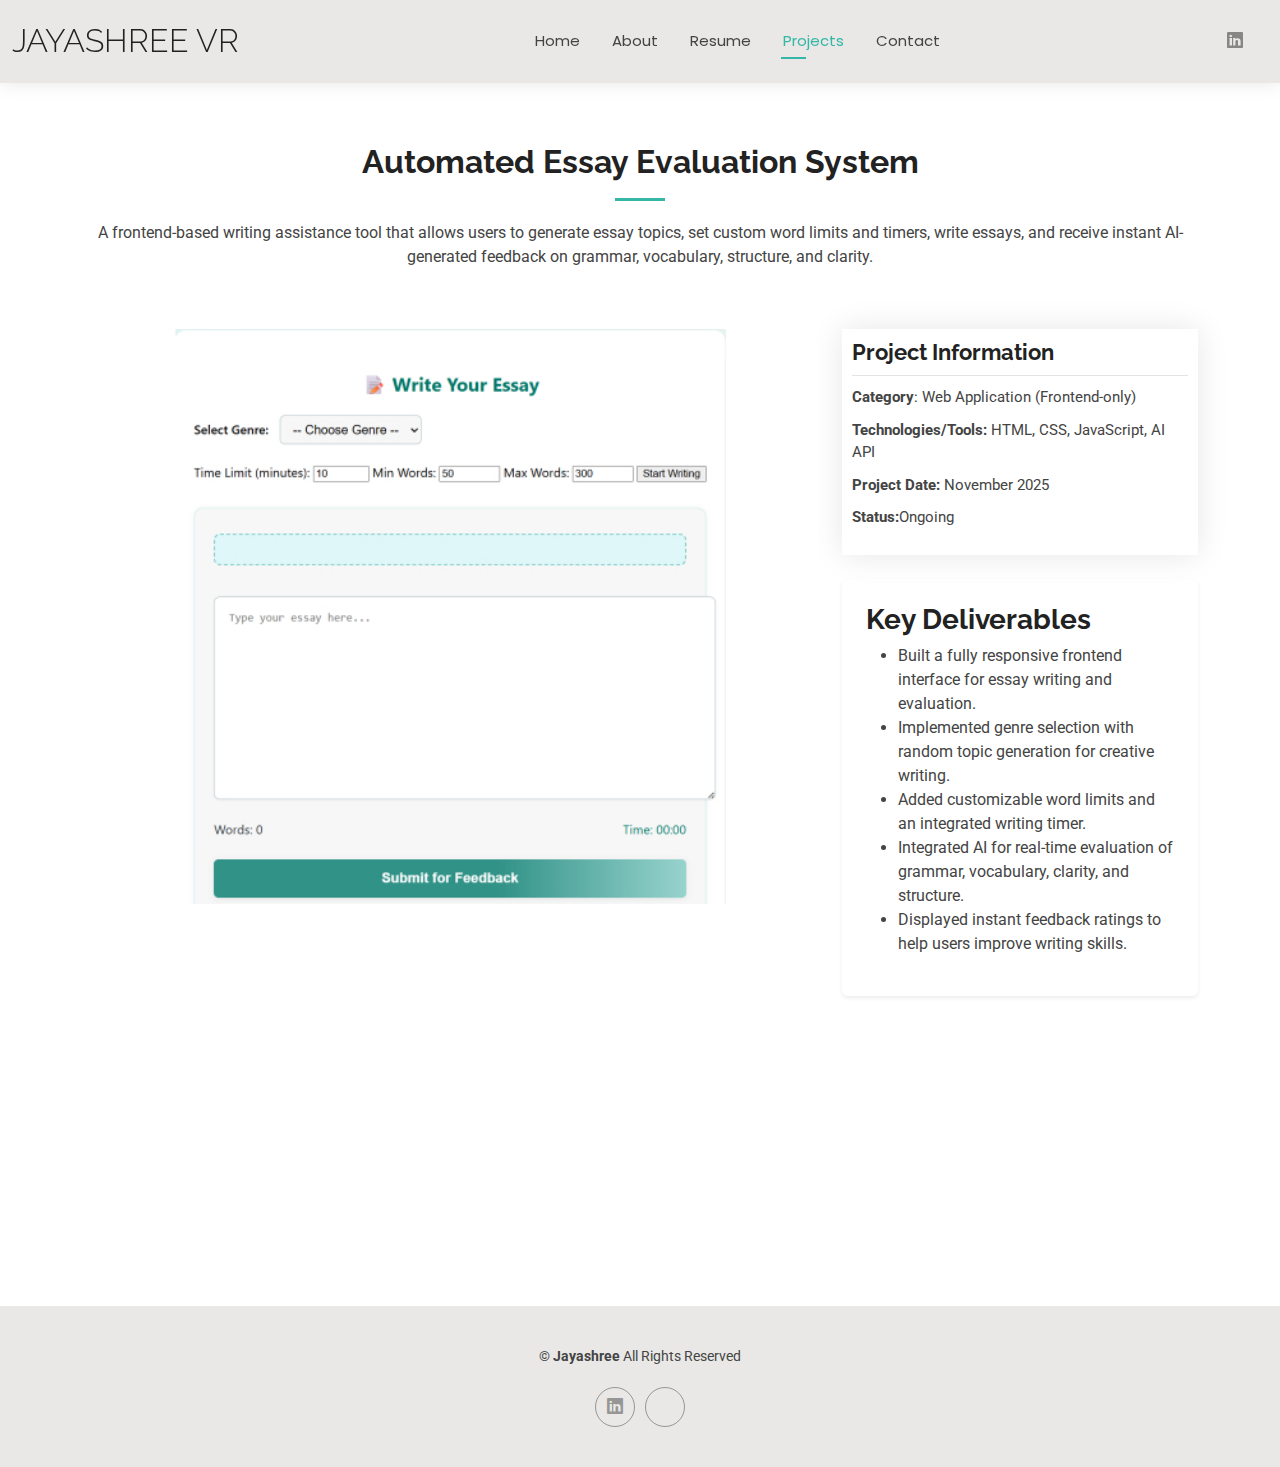
<file: essay_eval.html>
<!DOCTYPE html>
<html lang="en">

<head>
  <meta charset="utf-8">
  <meta content="width=device-width, initial-scale=1.0" name="viewport">
  <title>Essay Evaluation System | Jayashree VR</title>
  <meta name="description" content="A frontend-based AI-powered essay evaluation system with topic generation and real-time writing assistance.">
  <meta name="keywords" content="Essay Evaluation, AI Feedback, Writing Assistant, Frontend Project">

  <!-- Favicons -->
  <link href="assets/img/favicon.png" rel="icon">
  <link href="assets/img/apple-touch-icon.png" rel="apple-touch-icon">

  <!-- Fonts -->
  <link href="https://fonts.googleapis.com" rel="preconnect">
  <link href="https://fonts.gstatic.com" rel="preconnect" crossorigin>
  <link href="https://fonts.googleapis.com/css2?family=Roboto:wght@300;400;500;700&family=Poppins:wght@300;400;500;600;700&family=Raleway:wght@300;400;500;600;700&display=swap" rel="stylesheet">

  <!-- Vendor CSS Files -->
  <link href="assets/vendor/bootstrap/css/bootstrap.min.css" rel="stylesheet">
  <link href="assets/vendor/bootstrap-icons/bootstrap-icons.css" rel="stylesheet">
  <link href="assets/vendor/aos/aos.css" rel="stylesheet">
  <link href="assets/vendor/swiper/swiper-bundle.min.css" rel="stylesheet">
  <link href="assets/vendor/glightbox/css/glightbox.min.css" rel="stylesheet">

  <!-- Main CSS File -->
  <link href="assets/css/main.css" rel="stylesheet">
</head>

<body class="portfolio-details-page">

  <!-- Header -->
  <header id="header" class="header d-flex align-items-center light-background sticky-top">
    <div class="container-fluid position-relative d-flex align-items-center justify-content-between">

      <a href="index.html" class="logo d-flex align-items-center me-auto me-xl-0">
        <h1 class="sitename">Jayashree VR</h1>
      </a>

      <nav id="navmenu" class="navmenu">
        <ul>
          <li><a href="index.html">Home</a></li>
          <li><a href="about.html">About</a></li>
          <li><a href="resume.html">Resume</a></li>
          <li><a href="projects.html" class="active">Projects</a></li>
          <li><a href="contact.html">Contact</a></li>
        </ul>
        <i class="mobile-nav-toggle d-xl-none bi bi-list"></i>
      </nav>

      <div class="header-social-links">
        <a href="https://www.linkedin.com/in/jayashree-vr-a0b5b02a2" class="linkedin"><i class="bi bi-linkedin"></i></a>
        <a href="https://www.quora.com/profile/Jsr-77" target="_blank"><i class="fab fa-quora"></i></a>
      </div>

    </div>
  </header>

  <main class="main">

    <!-- Portfolio Details Section -->
    <section id="portfolio-details" class="portfolio-details section">

      <!-- Section Title -->
      <div class="container section-title" data-aos="fade-up">
        <h2>Automated Essay Evaluation System</h2>
        <p>
          A frontend-based writing assistance tool that allows users to generate essay topics, set custom word limits and timers, write essays, and receive instant AI-generated feedback on grammar, vocabulary, structure, and clarity.
        </p>
      </div>

      <!-- Slider + Info -->
      <div class="container" data-aos="fade-up" data-aos-delay="100">

        <div class="row gy-4">

          <!-- Slider -->
          <div class="col-lg-8">
            <div class="portfolio-details-slider swiper init-swiper">

              <script type="application/json" class="swiper-config">
                {
                  "loop": true,
                  "speed": 600,
                  "autoplay": { "delay": 5000 },
                  "slidesPerView": "auto",
                  "pagination": {
                    "el": ".swiper-pagination",
                    "type": "bullets",
                    "clickable": true
                  }
                }
              </script>

              <div class="swiper-wrapper align-items-center">
                <div class="swiper-slide">
                  <img src="assets/img/portfolio/essay2.jpg" alt="Essay App Image 1">
                </div>
                <div class="swiper-slide">
                  <img src="assets/img/portfolio/essay3.jpg" alt="Essay App Image 2">
                </div>
                <div class="swiper-slide">
                  <img src="assets/img/portfolio/essay4.jpg" alt="Essay App Image 2">
                </div>
              </div>
              <div class="swiper-pagination"></div>

            </div>
          </div>

          <!-- Project Info -->
          <div class="col-lg-4">
            <div class="portfolio-info" data-aos="fade-up" data-aos-delay="200">
              <h3>Project Information</h3>
              <ul>
                <li><strong>Category</strong>: Web Application (Frontend-only)</li>
                <li><strong>Technologies/Tools:</strong> HTML, CSS, JavaScript, AI API</li>
                <li><strong>Project Date:</strong> November 2025</li>
                <li><strong>Status:</strong>Ongoing</li>
                <!-- <li><strong>Github Link:</strong><a href="#">(Add link here)</a></li> -->
              </ul>
            </div>

            <!-- Key Deliverables -->
            <div class="portfolio-description mt-4 p-4 rounded shadow-sm" data-aos="fade-up" data-aos-delay="300">
              <h3 class="fw-bold">Key Deliverables</h3>
              <ul>
                <li>Built a fully responsive frontend interface for essay writing and evaluation.</li>
                <li>Implemented genre selection with random topic generation for creative writing.</li>
                <li>Added customizable word limits and an integrated writing timer.</li>
                <li>Integrated AI for real-time evaluation of grammar, vocabulary, clarity, and structure.</li>
                <li>Displayed instant feedback ratings to help users improve writing skills.</li>
              </ul>
            </div>

          </div>
        </div>

        <!-- Detailed Description -->
        <div class="portfolio-description mt-4 p-4 rounded shadow-sm" data-aos="fade-up" data-aos-delay="300">
          <h3 class="fw-bold">Detailed Description</h3>
          <p style="text-align: justify;">
            The Automated Essay Evaluation System is a browser-based writing tool designed to improve users’ writing skills using AI-powered feedback. The interface allows users to select a genre, generate random essay topics, and begin writing with a self-set word limit and timer. Once the essay is submitted, the system sends the content to an AI model, which provides structured feedback on grammar, vocabulary richness, sentence clarity, coherence, and overall writing quality. This eliminates the need for backend servers, making the project lightweight and efficient. The system serves as a quick practice platform for students preparing for writing exams and helps improve writing skills with instant, actionable feedback.
          </p>
        </div>

      </div>

    </section>

  </main>

  <!-- Footer -->
  <footer id="footer" class="footer light-background">
    <div class="container">
      <div class="copyright text-center">
        <p>© <strong class="sitename">Jayashree</strong> All Rights Reserved</p>
      </div>
      <div class="social-links d-flex justify-content-center">
        <a href="https://www.linkedin.com/in/jayashree-vr-a0b5b02a2" target="_blank"><i class="bi bi-linkedin"></i></a>
        <a href="https://www.quora.com/profile/Jsr-77" target="_blank"><i class="fab fa-quora"></i></a>
      </div>
    </div>
  </footer>

  <!-- Scroll Top Button -->
  <a href="#" id="scroll-top" class="scroll-top d-flex align-items-center justify-content-center">
    <i class="bi bi-arrow-up-short"></i>
  </a>

  <!-- Preloader -->
  <div id="preloader"></div>

  <!-- Vendor JS Files -->
  <script src="assets/vendor/bootstrap/js/bootstrap.bundle.min.js"></script>
  <script src="assets/vendor/php-email-form/validate.js"></script>
  <script src="assets/vendor/aos/aos.js"></script>
  <script src="assets/vendor/waypoints/noframework.waypoints.js"></script>
  <script src="assets/vendor/purecounter/purecounter_vanilla.js"></script>
  <script src="assets/vendor/swiper/swiper-bundle.min.js"></script>
  <script src="assets/vendor/glightbox/js/glightbox.min.js"></script>
  <script src="assets/vendor/imagesloaded/imagesloaded.pkgd.min.js"></script>
  <script src="assets/vendor/isotope-layout/isotope.pkgd.min.js"></script>

  <!-- Main JS File -->
  <script src="assets/js/main.js"></script>

</body>
</html>
</file>
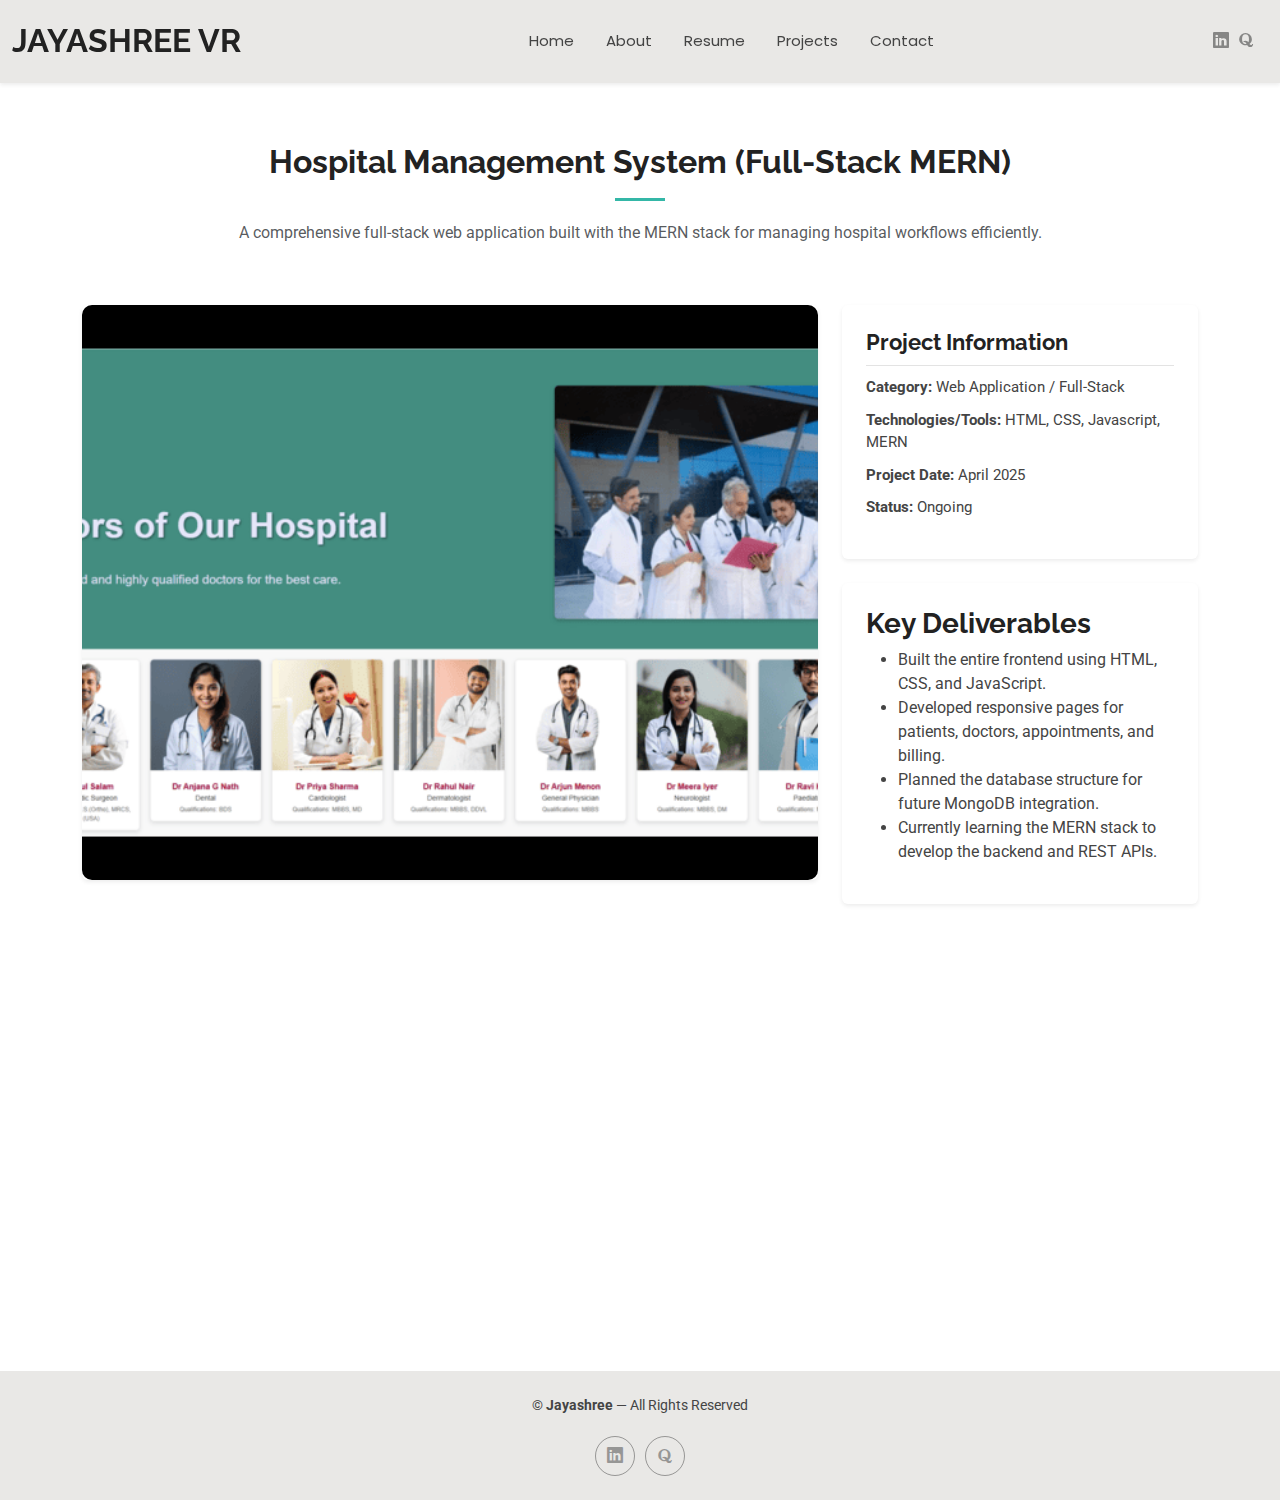
<file: Hospital_Management _System.html>
<!DOCTYPE html>
<html lang="en">

<head>
  <meta charset="utf-8">
  <meta content="width=device-width, initial-scale=1.0" name="viewport">
  <title>Hospital Management System | Jayashree VR</title>
  <meta name="description" content="A full-stack MERN Hospital Management System designed to manage hospital workflows including patient records, appointments, billing, and staff details.">
  <meta name="keywords" content="Hospital Management System, MERN, Full-Stack, MongoDB, React, Express, Node">

  <link href="assets/img/favicon.png" rel="icon">
  <link href="assets/img/apple-touch-icon.png" rel="apple-touch-icon">

  <link href="https://fonts.googleapis.com" rel="preconnect">
  <link href="https://fonts.gstatic.com" rel="preconnect" crossorigin>
  <link href="https://fonts.googleapis.com/css2?family=Roboto:wght@300;400;500;700&family=Poppins:wght@300;400;500;600;700&family=Raleway:wght@300;400;500;600;700&display=swap" rel="stylesheet">

  <link href="assets/vendor/bootstrap/css/bootstrap.min.css" rel="stylesheet">
  <link href="assets/vendor/bootstrap-icons/bootstrap-icons.css" rel="stylesheet">
  <link href="assets/vendor/aos/aos.css" rel="stylesheet">
  <link href="assets/vendor/swiper/swiper-bundle.min.css" rel="stylesheet">
  <link href="assets/vendor/glightbox/css/glightbox.min.css" rel="stylesheet">
  <link rel="stylesheet" href="https://cdnjs.cloudflare.com/ajax/libs/font-awesome/6.5.0/css/all.min.css">

  <link href="assets/css/main.css" rel="stylesheet">
</head>

<body class="portfolio-details-page">

  <header id="header" class="header d-flex align-items-center light-background sticky-top shadow-sm">
    <div class="container-fluid d-flex align-items-center justify-content-between">

      <a href="index.html" class="logo d-flex align-items-center me-auto me-xl-0">
        <h1 class="sitename fw-bold">Jayashree VR</h1>
      </a>

      <nav id="navmenu" class="navmenu">
        <ul>
          <li><a href="index.html">Home</a></li>
          <li><a href="about.html">About</a></li>
          <li><a href="resume.html">Resume</a></li>
          <li><a href="projects.html">Projects</a></li>
          <li><a href="contact.html">Contact</a></li>
        </ul>
        <i class="mobile-nav-toggle d-xl-none bi bi-list"></i>
      </nav>

      <div class="header-social-links">
        <a href="https://www.linkedin.com/in/jayashree-vr-a0b5b02a2" class="linkedin" target="_blank"><i class="bi bi-linkedin"></i></a>
        <a href="https://www.quora.com/profile/Jsr-77" target="_blank"><i class="fab fa-quora"></i></a>
      </div>

    </div>
  </header>

  <main class="main">

    <section id="portfolio-details" class="portfolio-details section">

      <div class="container section-title text-center" data-aos="fade-up">
        <h2 class="fw-bold">Hospital Management System (Full-Stack MERN)</h2>
        <p class="text-muted">A comprehensive full-stack web application built with the MERN stack for managing hospital workflows efficiently.</p>
      </div>

      <div class="container" data-aos="fade-up" data-aos-delay="100">
        <div class="row gy-4">

          <!-- Slider Section -->
          <div class="col-lg-8">
            <div class="portfolio-details-slider swiper init-swiper rounded shadow-sm">

              <script type="application/json" class="swiper-config">
                {
                  "loop": true,
                  "speed": 600,
                  "autoplay": { "delay": 5000 },
                  "slidesPerView": "auto",
                  "pagination": {
                    "el": ".swiper-pagination",
                    "type": "bullets",
                    "clickable": true
                  }
                }
              </script>

              <div class="swiper-wrapper align-items-center">
                <div class="swiper-slide"><img src="assets/img/portfolio/HMS2.png" alt="HMS Screenshot 1"></div>
                <div class="swiper-slide"><img src="assets/img/portfolio/HMS3.jpg" alt="HMS Screenshot 2"></div>
                <div class="swiper-slide"><img src="assets/img/portfolio/HMS4.jpg" alt="HMS Screenshot 2"></div>
                <div class="swiper-slide"><img src="assets/img/portfolio/HMS5.jpg" alt="HMS Screenshot 2"></div>
              </div>

              <div class="swiper-pagination"></div>
            </div>
          </div>
          <!-- End Slider -->

          <!-- Project Info -->
          <div class="col-lg-4">

            <div class="portfolio-info p-4 rounded shadow-sm" data-aos="fade-up" data-aos-delay="200">
              <h3 class="fw-bold">Project Information</h3>
              <ul>
                <li><strong>Category:</strong> Web Application / Full-Stack</li>
                <li><strong>Technologies/Tools:</strong> HTML, CSS, Javascript, MERN</li>
                <li><strong>Project Date:</strong> April 2025</li>
                <li><strong>Status:</strong> Ongoing</li>
                <!-- <li><strong>Github Link:</strong><a href=""></a></li> -->
              </ul>
            </div>

            <div class="portfolio-description mt-4 p-4 rounded shadow-sm" data-aos="fade-up" data-aos-delay="300">
              <h3 class="fw-bold">Key Deliverables</h3>
              <ul>
                <li>Built the entire frontend using HTML, CSS, and JavaScript.</li>
                <li>Developed responsive pages for patients, doctors, appointments, and billing.</li>
                <li>Planned the database structure for future MongoDB integration.</li>
                <li>Currently learning the MERN stack to develop the backend and REST APIs.</li>
              </ul>
            </div>

          </div>

        </div>
      </div>

      <!-- Detailed Description -->
      <div class="container">
        <div class="row mt-4">
          <div class="col-12">
            <div class="about-system-box p-4 rounded shadow-sm" data-aos="fade-up" data-aos-delay="200">
              <h2 class="fw-bold">Detailed Description</h2>

              <p style="text-align: justify;">
                This Hospital Management System currently includes a fully developed frontend built using HTML, CSS, and JavaScript. 
                The interface covers major hospital modules such as patient registration, doctor details and appointments. 
                The layout is designed to be clean, intuitive, and responsive, making it easy for staff and administrators to navigate.
              </p>

              <p style="text-align: justify;">
                The project is structured with future integration in mind. I am in the process of learning the MERN stack 
                (MongoDB, Express.js, React.js, Node.js) and will be building the backend and database next. The planned backend 
                will include REST APIs for managing patients, appointments, billing, and authentication. MongoDB will be used 
                to create flexible database schemas suitable for healthcare data.
              </p>

              <p style="text-align: justify;">
                Although the backend is not yet implemented, the frontend is fully prepared for integration. The UI is designed in a 
                modular way so it can be converted to React components later. This project reflects my skills in frontend development 
                and my ongoing progress toward becoming a full-stack MERN developer.
              </p>

            </div>
          </div>
        </div>
      </div>

    </section>

  </main>

  <footer id="footer" class="footer light-background py-4">
    <div class="container text-center">
      <p>© <strong class="sitename">Jayashree</strong> — All Rights Reserved</p>
      <div class="social-links d-flex justify-content-center">
        <a href="https://www.linkedin.com/in/jayashree-vr-a0b5b02a2" target="_blank"><i class="bi bi-linkedin"></i></a>
        <a href="https://www.quora.com/profile/Jsr-77" target="_blank"><i class="fab fa-quora"></i></a>
      </div>
    </div>
  </footer>

  <a href="#" id="scroll-top" class="scroll-top d-flex align-items-center justify-content-center"><i class="bi bi-arrow-up-short"></i></a>

  <div id="preloader"></div>

  <script src="assets/vendor/bootstrap/js/bootstrap.bundle.min.js"></script>
  <script src="assets/vendor/php-email-form/validate.js"></script>
  <script src="assets/vendor/aos/aos.js"></script>
  <script src="assets/vendor/waypoints/noframework.waypoints.js"></script>
  <script src="assets/vendor/purecounter/purecounter_vanilla.js"></script>
  <script src="assets/vendor/swiper/swiper-bundle.min.js"></script>
  <script src="assets/vendor/glightbox/js/glightbox.min.js"></script>
  <script src="assets/vendor/imagesloaded/imagesloaded.pkgd.min.js"></script>
  <script src="assets/vendor/isotope-layout/isotope.pkgd.min.js"></script>

  <script src="assets/js/main.js"></script>

</body>

</html>
</file>
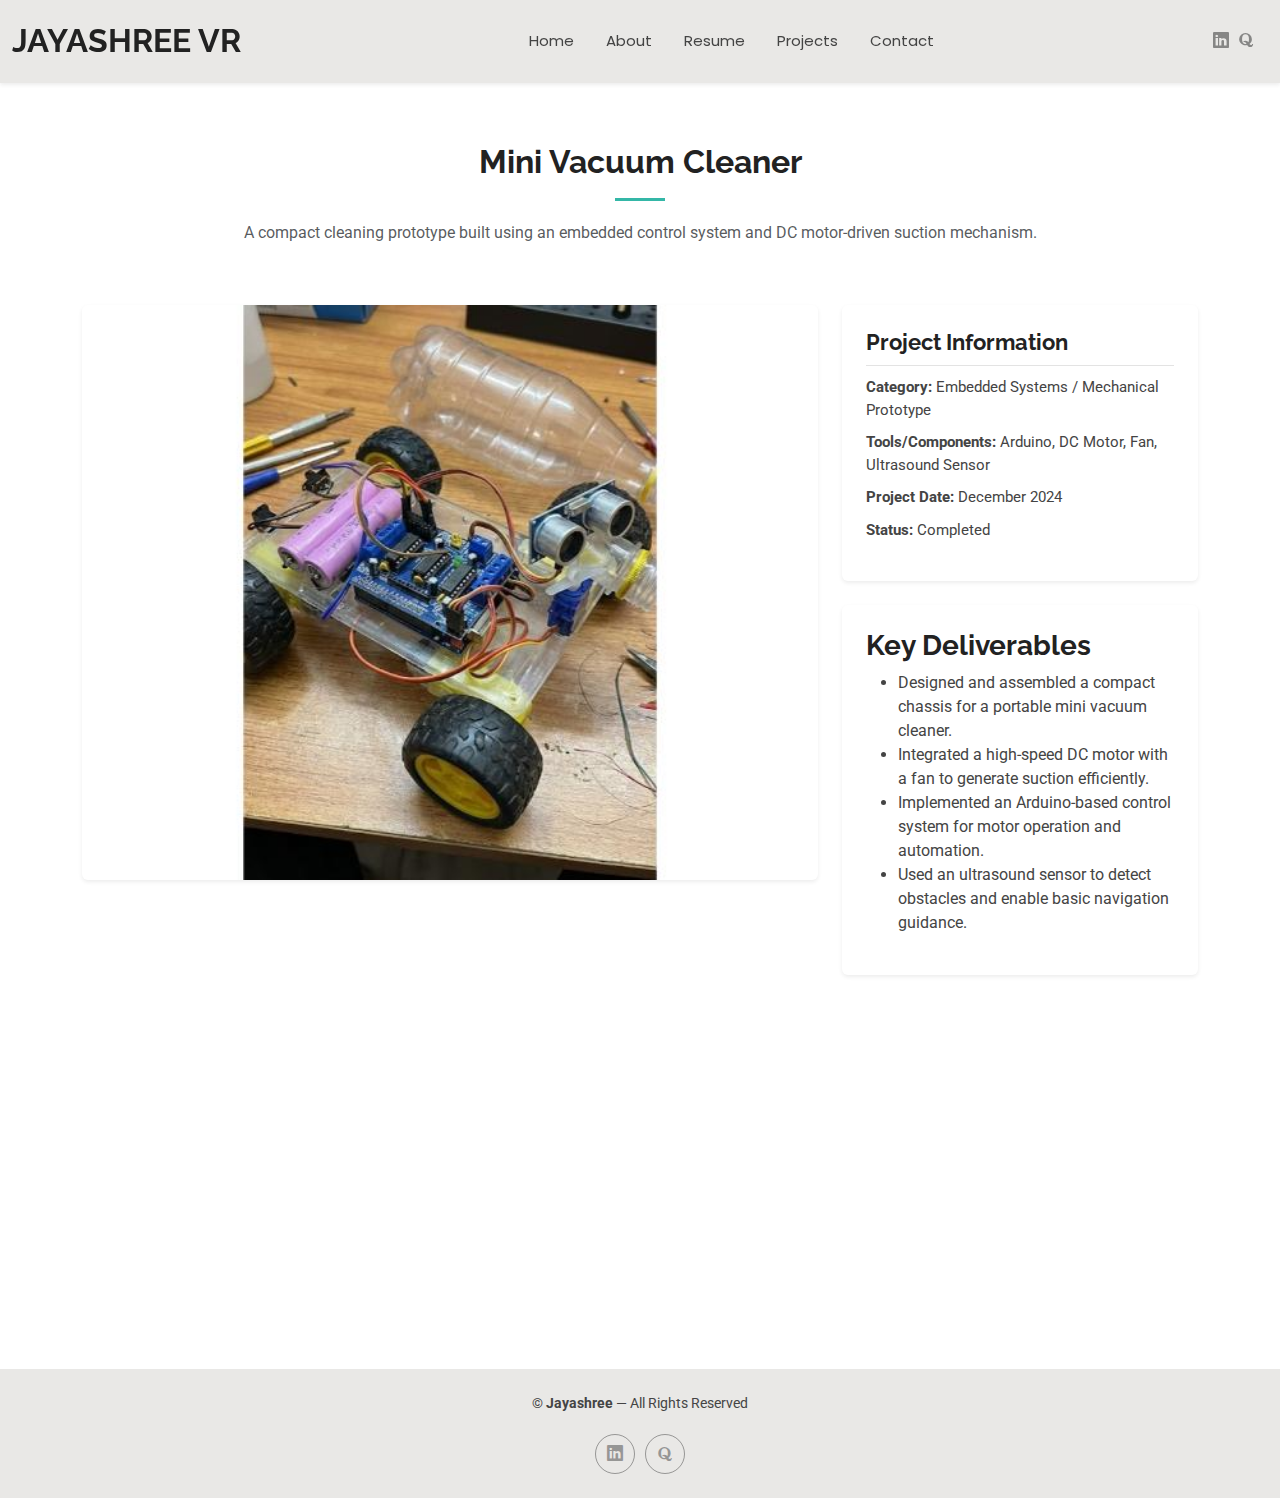
<file: mini_vaccum_cleaner.html>
<!DOCTYPE html>
<html lang="en">

<head>
  <meta charset="utf-8">
  <meta content="width=device-width, initial-scale=1.0" name="viewport">
  <title>Mini Vacuum Cleaner | Jayashree VR</title>

  <meta name="description" content="A compact embedded system-based vacuum cleaner prototype built using a DC motor and fan assembly. Demonstrates motor control, hardware integration, and mechanical design.">
  <meta name="keywords" content="Mini Vacuum Cleaner, Embedded Systems, DC Motor, DIY Vacuum, Microcontroller, Prototyping, Hardware Projects">

  <link href="assets/img/favicon.png" rel="icon">
  <link href="assets/img/apple-touch-icon.png" rel="apple-touch-icon">

  <link rel="preconnect" href="https://fonts.googleapis.com">
  <link rel="preconnect" href="https://fonts.gstatic.com" crossorigin>
  <link href="https://fonts.googleapis.com/css2?family=Roboto:wght@300;400;500;700&family=Poppins:wght@300;400;500;600;700&family=Raleway:wght@300;400;500;600;700&display=swap" rel="stylesheet">

  <link href="assets/vendor/bootstrap/css/bootstrap.min.css" rel="stylesheet">
  <link href="assets/vendor/bootstrap-icons/bootstrap-icons.css" rel="stylesheet">
  <link href="assets/vendor/aos/aos.css" rel="stylesheet">
  <link href="assets/vendor/swiper/swiper-bundle.min.css" rel="stylesheet">
  <link href="assets/vendor/glightbox/css/glightbox.min.css" rel="stylesheet">
  <link rel="stylesheet" href="https://cdnjs.cloudflare.com/ajax/libs/font-awesome/6.5.0/css/all.min.css">

  <link href="assets/css/main.css" rel="stylesheet">
</head>

<body class="portfolio-details-page">

  <!-- Header -->
  <header id="header" class="header d-flex align-items-center light-background sticky-top shadow-sm">
    <div class="container-fluid d-flex align-items-center justify-content-between">

      <a href="index.html" class="logo d-flex align-items-center me-auto me-xl-0">
        <h1 class="sitename fw-bold">Jayashree VR</h1>
      </a>

      <nav id="navmenu" class="navmenu">
        <ul>
          <li><a href="index.html">Home</a></li>
          <li><a href="about.html">About</a></li>
          <li><a href="resume.html">Resume</a></li>
          <li><a href="projects.html">Projects</a></li>
          <li><a href="contact.html">Contact</a></li>
        </ul>
        <i class="mobile-nav-toggle d-xl-none bi bi-list"></i>
      </nav>

      <div class="header-social-links">
        <a href="https://www.linkedin.com/in/jayashree-vr-a0b5b02a2" class="linkedin" target="_blank">
          <i class="bi bi-linkedin"></i>
        </a>
        <a href="https://www.quora.com/profile/Jsr-77" target="_blank">
          <i class="fab fa-quora"></i>
        </a>
      </div>

    </div>
  </header>
  <!-- End Header -->

  <main class="main">

    <!-- Portfolio Details Section -->
    <section id="portfolio-details" class="portfolio-details section">

      <div class="container section-title text-center" data-aos="fade-up">
        <h2 class="fw-bold">Mini Vacuum Cleaner</h2>
        <p class="text-muted">A compact cleaning prototype built using an embedded control system and DC motor-driven suction mechanism.</p>
      </div>

      <div class="container" data-aos="fade-up" data-aos-delay="100">
        <div class="row gy-4">

          <!-- Image Slider -->
          <div class="col-lg-8">
            <div class="portfolio-details-slider swiper init-swiper rounded shadow-sm">

              <script type="application/json" class="swiper-config">
                {
                  "loop": true,
                  "speed": 600,
                  "autoplay": { "delay": 5000 },
                  "slidesPerView": "auto",
                  "pagination": {
                    "el": ".swiper-pagination",
                    "type": "bullets",
                    "clickable": true
                  }
                }
              </script>

              <div class="swiper-wrapper align-items-center">
                <div class="swiper-slide">
                  <img src="assets/img/portfolio/vacuum2.jpg" alt="Mini Vacuum Cleaner Prototype">
                </div>

                <div class="swiper-slide">
                  <img src="assets/img/portfolio/vacuum3.jpg" alt="DC Motor and Fan Assembly">
                </div>

                <div class="swiper-slide">
                  <img src="assets/img/portfolio/vacuum4.jpg" alt="DC Motor and Fan Assembly">
                </div>
              </div>

              <div class="swiper-pagination"></div>
            </div>
          </div>

          <!-- Project Info -->
<div class="col-lg-4">

  <div class="portfolio-info p-4 rounded shadow-sm" data-aos="fade-up" data-aos-delay="200">
    <h3 class="fw-bold">Project Information</h3>
    <ul>
      <li><strong>Category:</strong> Embedded Systems / Mechanical Prototype</li>
      <li><strong>Tools/Components:</strong> Arduino, DC Motor, Fan, Ultrasound Sensor</li>
      <li><strong>Project Date:</strong> December 2024</li>
      <li><strong>Status:</strong> Completed</li>
    </ul>
  </div>

  <div class="portfolio-description mt-4 p-4 rounded shadow-sm" data-aos="fade-up" data-aos-delay="300">
    <h3 class="fw-bold">Key Deliverables</h3>
    <ul>
      <li>Designed and assembled a compact chassis for a portable mini vacuum cleaner.</li>
      <li>Integrated a high-speed DC motor with a fan to generate suction efficiently.</li>
      <li>Implemented an Arduino-based control system for motor operation and automation.</li>
      <li>Used an ultrasound sensor to detect obstacles and enable basic navigation guidance.</li>
    </ul>
  </div>

</div>

<!-- Detailed Description -->
<div class="container">
  <div class="row mt-4">
    <div class="col-12">
      <div class="about-system-box p-4 rounded shadow-sm" data-aos="fade-up" data-aos-delay="200">

        <h2 class="fw-bold">Detailed Description</h2>

        <p style="text-align: justify;">
          The Mini Vacuum Cleaner project is a portable cleaning device that uses an Arduino-based embedded system
          to control a DC motor and fan assembly, providing suction for dust and debris collection.
        </p>

        <p style="text-align: justify;">
          The device incorporates an ultrasound sensor for obstacle detection, allowing the vacuum to adjust its
          path and avoid collisions. The compact chassis is powered by a rechargeable battery, making the system
          mobile and energy-efficient. The Arduino microcontroller manages motor speed and sensor input to ensure
          smooth operation.
        </p>

        <p style="text-align: justify;">
          This project demonstrates practical skills in hardware integration, sensor interfacing, embedded system
          programming, and mechanical assembly. It highlights the ability to build functional, automated prototypes
          using cost-effective components.
        </p>

      </div>
    </div>
  </div>
</div>

    </section>
    <!-- End Portfolio Section -->

  </main>

  <!-- Footer -->
  <footer id="footer" class="footer light-background py-4">
    <div class="container text-center">
      <p>© <strong class="sitename">Jayashree</strong> — All Rights Reserved</p>
      <div class="social-links d-flex justify-content-center">
        <a href="https://www.linkedin.com/in/jayashree-vr-a0b5b02a2" target="_blank"><i class="bi bi-linkedin"></i></a>
        <a href="https://www.quora.com/profile/Jsr-77" target="_blank"><i class="fab fa-quora"></i></a>
      </div>
    </div>
  </footer>

  <a href="#" id="scroll-top" class="scroll-top d-flex align-items-center justify-content-center">
    <i class="bi bi-arrow-up-short"></i>
  </a>

  <div id="preloader"></div>

<!-- Vendor JS Files -->
  <script src="assets/vendor/bootstrap/js/bootstrap.bundle.min.js"></script>
  <script src="assets/vendor/php-email-form/validate.js"></script>
  <script src="assets/vendor/aos/aos.js"></script>
  <script src="assets/vendor/waypoints/noframework.waypoints.js"></script>
  <script src="assets/vendor/purecounter/purecounter_vanilla.js"></script>
  <script src="assets/vendor/swiper/swiper-bundle.min.js"></script>
  <script src="assets/vendor/glightbox/js/glightbox.min.js"></script>
  <script src="assets/vendor/imagesloaded/imagesloaded.pkgd.min.js"></script>
  <script src="assets/vendor/isotope-layout/isotope.pkgd.min.js"></script>

  <script src="assets/js/main.js"></script>

</body>
</html>
</file>
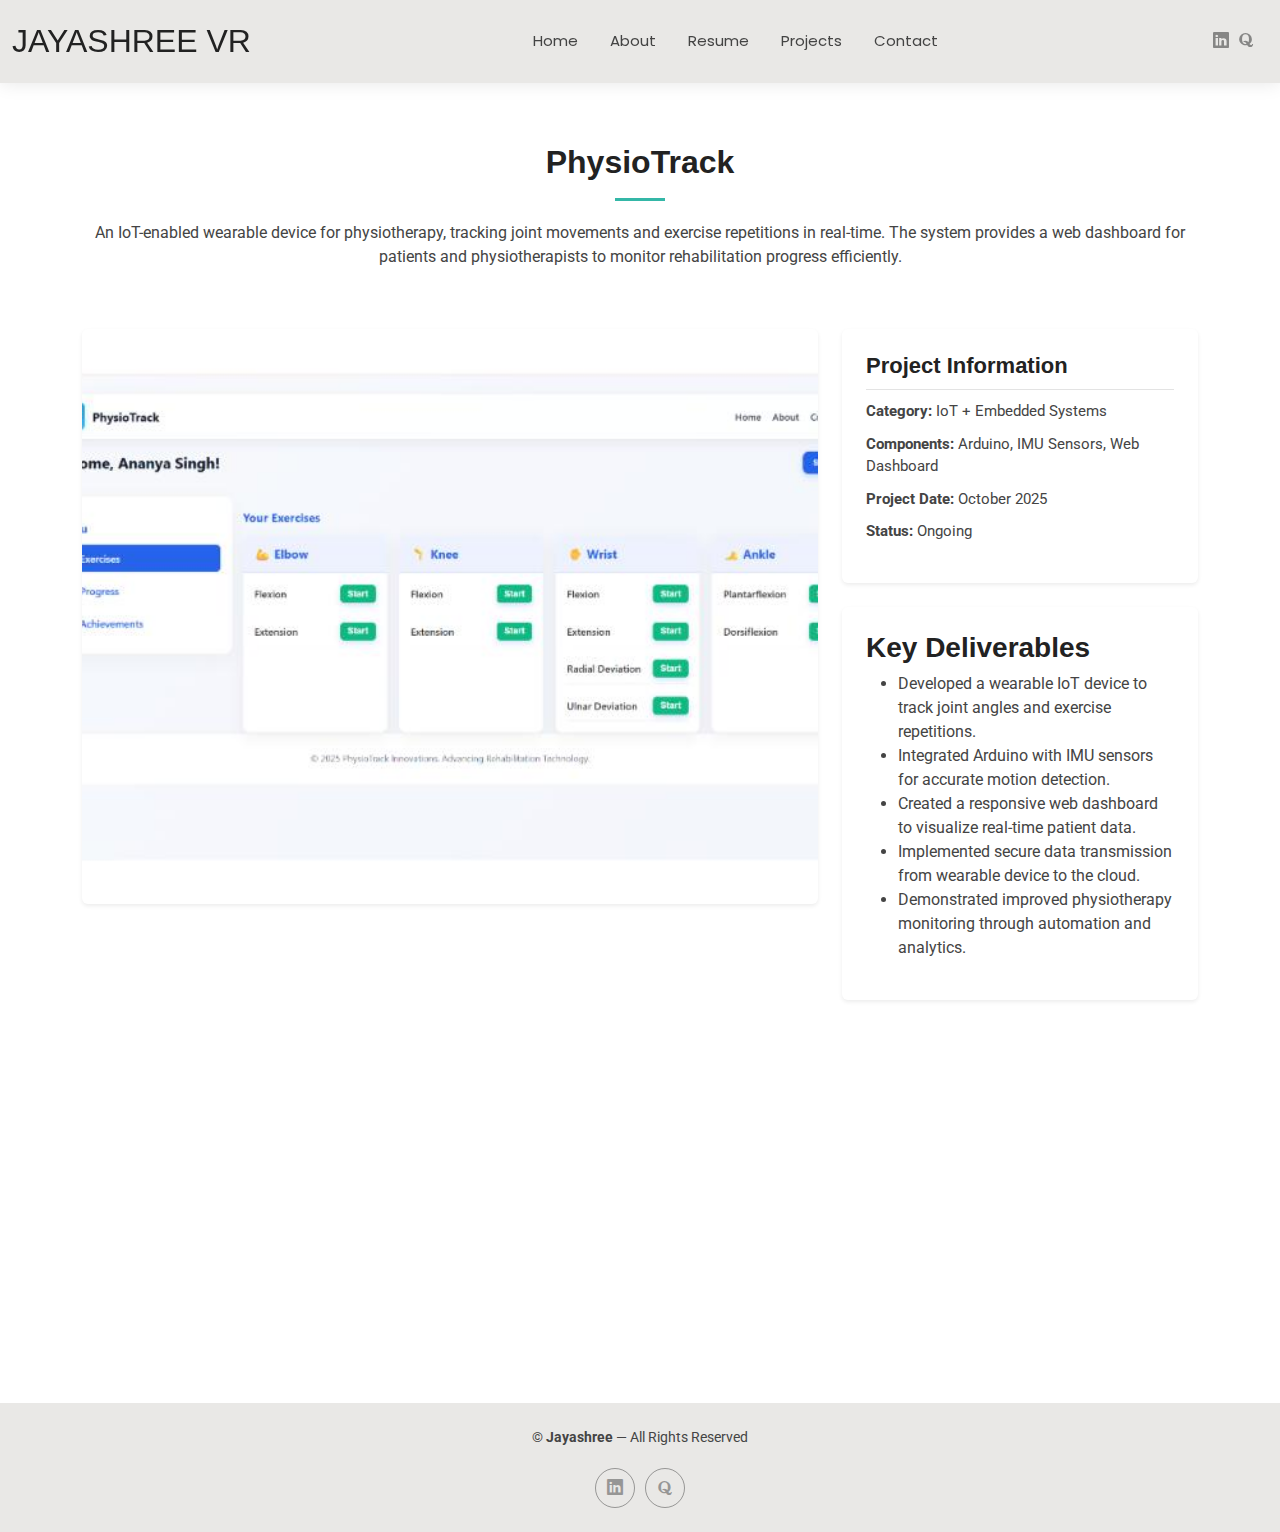
<file: PhysioTrack.html>
<!DOCTYPE html>
<html lang="en">

<head>
  <meta charset="utf-8">
  <meta content="width=device-width, initial-scale=1.0" name="viewport">
  <title>Jayashree VR - PhysioTrack</title>
  <meta name="description" content="IoT-enabled wearable device for physiotherapy tracking joint movements and exercise repetitions in real-time.">
  <meta name="keywords" content="PhysioTrack, IoT, Wearable Device, Physiotherapy, Embedded Systems, Real-time Monitoring">

  <!-- Favicons -->
  <link href="assets/img/favicon.png" rel="icon">
  <link href="assets/img/apple-touch-icon.png" rel="apple-touch-icon">

  <!-- Fonts -->
  <link href="https://fonts.googleapis.com" rel="preconnect">
  <link href="https://fonts.gstatic.com" rel="preconnect" crossorigin>
  <link href="https://fonts.googleapis.com/css2?family=Roboto:wght@300;400;500;700&family=Poppins:wght@300;400;500;600;700&display=swap" rel="stylesheet">

  <!-- Vendor CSS Files -->
  <link href="assets/vendor/bootstrap/css/bootstrap.min.css" rel="stylesheet">
  <link href="assets/vendor/bootstrap-icons/bootstrap-icons.css" rel="stylesheet">
  <link href="assets/vendor/aos/aos.css" rel="stylesheet">
  <link href="assets/vendor/swiper/swiper-bundle.min.css" rel="stylesheet">
  <link href="assets/vendor/glightbox/css/glightbox.min.css" rel="stylesheet">
  <link rel="stylesheet" href="https://cdnjs.cloudflare.com/ajax/libs/font-awesome/6.5.0/css/all.min.css">

  <!-- Main CSS File -->
  <link href="assets/css/main.css" rel="stylesheet">
</head>

<body class="portfolio-details-page">

  <!-- Header -->
  <header id="header" class="header d-flex align-items-center light-background sticky-top">
    <div class="container-fluid position-relative d-flex align-items-center justify-content-between">

      <a href="index.html" class="logo d-flex align-items-center me-auto me-xl-0">
        <h1 class="sitename">Jayashree VR</h1>
      </a>

      <nav id="navmenu" class="navmenu">
        <ul>
          <li><a href="index.html">Home</a></li>
          <li><a href="about.html">About</a></li>
          <li><a href="resume.html">Resume</a></li>
          <li><a href="projects.html">Projects</a></li>
          <li><a href="contact.html">Contact</a></li>
        </ul>
        <i class="mobile-nav-toggle d-xl-none bi bi-list"></i>
      </nav>

      <div class="header-social-links">
        <a href="https://www.linkedin.com/in/jayashree-vr-a0b5b02a2" target="_blank"><i class="bi bi-linkedin"></i></a>
        <a href="https://www.quora.com/profile/Jsr-77" target="_blank"><i class="fab fa-quora"></i></a>
      </div>

    </div>
  </header>

  <main class="main">

    <!-- Portfolio Details Section -->
    <section id="portfolio-details" class="portfolio-details section">

      <div class="container section-title text-center" data-aos="fade-up">
        <h2 class="fw-bold">PhysioTrack</h2>
        <p>An IoT-enabled wearable device for physiotherapy, tracking joint movements and exercise repetitions in real-time. The system provides a web dashboard for patients and physiotherapists to monitor rehabilitation progress efficiently.</p>
      </div>

      <div class="container" data-aos="fade-up" data-aos-delay="100">
        <div class="row gy-4">

          <!-- Image Slider -->
          <div class="col-lg-8">
            <div class="portfolio-details-slider swiper init-swiper rounded shadow-sm">


              <script type="application/json" class="swiper-config">
                {
                  "loop": true,
                  "speed": 600,
                  "autoplay": { "delay": 5000 },
                  "slidesPerView": "auto",
                  "pagination": {
                    "el": ".swiper-pagination",
                    "type": "bullets",
                    "clickable": true
                  }
                }
              </script>


              <div class="swiper-wrapper align-items-center">
                <div class="swiper-slide"><img src="assets/img/portfolio/Physiotrack2.jpg" alt=""></div>

                <div class="swiper-slide"><img src="assets/img/portfolio/Physiotrack3.jpg" alt=""></div>

                <div class="swiper-slide"><img src="assets/img/portfolio/Physiotrack4.jpg" alt=""></div>

                <div class="swiper-slide"><img src="assets/img/portfolio/Physiotrack5.jpg" alt=""></div>

                <div class="swiper-slide"><img src="assets/img/portfolio/Physiotrack6.jpg" alt=""></div>

                <div class="swiper-slide"><img src="assets/img/portfolio/Physiotrack7.jpg" alt=""></div>

                <div class="swiper-slide"><img src="assets/img/portfolio/Physiotrack8.jpg" alt=""></div>
              </div>

              <div class="swiper-pagination"></div>
            </div>
          </div>

        <!-- Project Info and Key Deliverables -->
        <div class="col-lg-4">

          <div class="portfolio-info p-4 rounded shadow-sm" data-aos="fade-up" data-aos-delay="200">
            <h3 class="fw-bold">Project Information</h3>
            <ul>
              <li><strong>Category:</strong> IoT + Embedded Systems</li>
              <li><strong>Components:</strong> Arduino, IMU Sensors, Web Dashboard</li>
              <li><strong>Project Date:</strong> October 2025</li>
              <li><strong>Status:</strong> Ongoing</li>
            </ul>
          </div>

          <div class="portfolio-description mt-4 p-4 rounded shadow-sm" data-aos="fade-up" data-aos-delay="300">
            <h3 class="fw-bold">Key Deliverables</h3>
            <ul>
              <li>Developed a wearable IoT device to track joint angles and exercise repetitions.</li>
              <li>Integrated Arduino with IMU sensors for accurate motion detection.</li>
              <li>Created a responsive web dashboard to visualize real-time patient data.</li>
              <li>Implemented secure data transmission from wearable device to the cloud.</li>
              <li>Demonstrated improved physiotherapy monitoring through automation and analytics.</li>
            </ul>
          </div>
        </div>
      </div>
    </div>

<!-- Detailed Description -->
  <div class="row mt-4">
    <div class="col-12">
      <div class="about-system-box p-4 rounded shadow-sm" data-aos="fade-up" data-aos-delay="200">

        <h2 class="fw-bold">Detailed Description</h2>

        <p style="text-align: justify;">
          PhysioTrack is a wearable physiotherapy monitoring system that captures joint movements and exercise repetitions using IMU sensors connected to an Arduino microcontroller. The device transmits real-time data to a web-based dashboard, enabling patients and physiotherapists to track rehabilitation progress efficiently. The system combines seamless hardware-software integration with battery-powered mobility, accurate motion tracking, and intuitive visualization.
        </p>

        <p style="text-align: justify;">
          The patient dashboard provides real-time visualization of joint angles and repetitions, tracks daily and historical progress, and delivers exercise instructions. To encourage consistent practice, patients earn streaks for consecutive exercise days and badges for achieving milestones, motivating continued engagement. The doctor dashboard allows physiotherapists to monitor multiple patients, analyze performance trends, set custom goals, and provide targeted feedback, facilitating remote and data-driven rehabilitation management.
        </p>

      </div>
    </div>
  </div>
</section>
</main>

  <!-- Footer -->
  <footer id="footer" class="footer light-background py-4">
    <div class="container text-center">
      <p>© <strong class="sitename">Jayashree</strong> — All Rights Reserved</p>
      <div class="social-links d-flex justify-content-center">
        <a href="https://www.linkedin.com/in/jayashree-vr-a0b5b02a2" target="_blank"><i class="bi bi-linkedin"></i></a>
        <a href="https://www.quora.com/profile/Jsr-77" target="_blank"><i class="fab fa-quora"></i></a>
      </div>
    </div>
  </footer>

  <a href="#" id="scroll-top" class="scroll-top d-flex align-items-center justify-content-center"><i class="bi bi-arrow-up-short"></i></a>

  <div id="preloader"></div>

<!-- Vendor JS Files -->
  <script src="assets/vendor/bootstrap/js/bootstrap.bundle.min.js"></script>
  <script src="assets/vendor/php-email-form/validate.js"></script>
  <script src="assets/vendor/aos/aos.js"></script>
  <script src="assets/vendor/waypoints/noframework.waypoints.js"></script>
  <script src="assets/vendor/purecounter/purecounter_vanilla.js"></script>
  <script src="assets/vendor/swiper/swiper-bundle.min.js"></script>
  <script src="assets/vendor/glightbox/js/glightbox.min.js"></script>
  <script src="assets/vendor/imagesloaded/imagesloaded.pkgd.min.js"></script>
  <script src="assets/vendor/isotope-layout/isotope.pkgd.min.js"></script>

  <!-- Main JS File -->
  <script src="assets/js/main.js"></script>

</body>
</html>
</file>
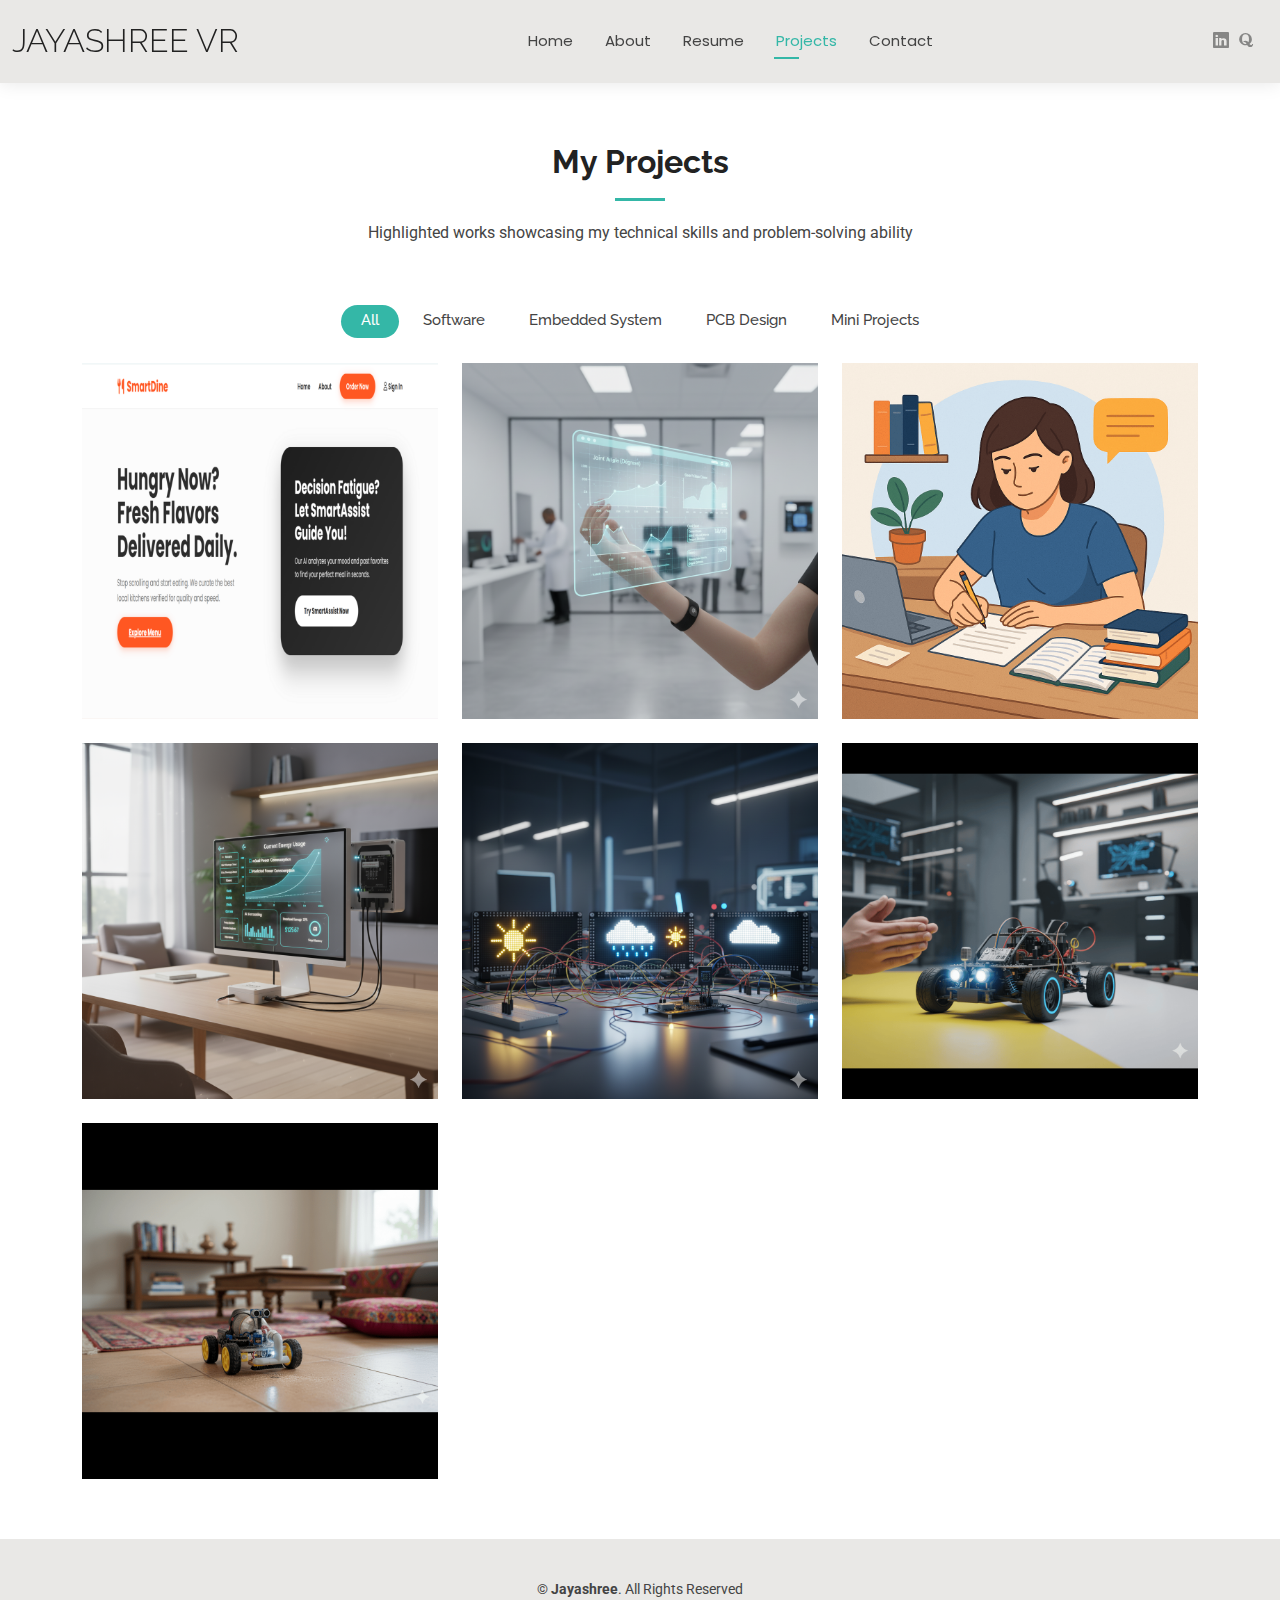
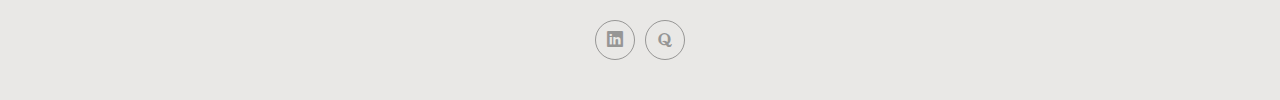
<file: projects.html>
<!DOCTYPE html>
<html lang="en">

<head>
  <meta charset="utf-8">
  <meta content="width=device-width, initial-scale=1.0" name="viewport">
  <title>Jayashree VR</title>
  <meta name="description" content="">
  <meta name="keywords" content="">

  <!-- Favicons -->
  <link href="assets/img/favicon.png" rel="icon">
  <link href="assets/img/apple-touch-icon.png" rel="apple-touch-icon">

  <!-- Fonts -->
  <link href="https://fonts.googleapis.com" rel="preconnect">
  <link href="https://fonts.gstatic.com" rel="preconnect" crossorigin>
  <link href="https://fonts.googleapis.com/css2?family=Roboto:wght@300;400;500;700&family=Poppins:wght@300;400;500;600;700&family=Raleway:wght@300;400;500;600;700&display=swap" rel="stylesheet">

  <!-- Vendor CSS Files -->
  <link href="assets/vendor/bootstrap/css/bootstrap.min.css" rel="stylesheet">
  <link href="assets/vendor/bootstrap-icons/bootstrap-icons.css" rel="stylesheet">
  <link href="assets/vendor/aos/aos.css" rel="stylesheet">
  <link href="assets/vendor/swiper/swiper-bundle.min.css" rel="stylesheet">
  <link href="assets/vendor/glightbox/css/glightbox.min.css" rel="stylesheet">
  <link rel="stylesheet" href="https://cdnjs.cloudflare.com/ajax/libs/font-awesome/6.5.0/css/all.min.css">

  <!-- Main CSS File -->
  <link href="assets/css/main.css" rel="stylesheet">

</head>

<body class="portfolio-page">

  <!-- HEADER -->
  <header id="header" class="header d-flex align-items-center light-background sticky-top">
    <div class="container-fluid position-relative d-flex align-items-center justify-content-between">

      <a href="index.html" class="logo d-flex align-items-center me-auto me-xl-0">
        <h1 class="sitename">Jayashree VR</h1>
      </a>

      <nav id="navmenu" class="navmenu">
        <ul>
          <li><a href="index.html">Home</a></li>
          <li><a href="about.html">About</a></li>
          <li><a href="resume.html">Resume</a></li>
          <li><a href="projects.html" class="active">Projects</a></li>
          <li><a href="contact.html">Contact</a></li>
        </ul>
        <i class="mobile-nav-toggle d-xl-none bi bi-list"></i>
      </nav>

      <div class="header-social-links">
        <a href="https://www.linkedin.com/in/jayashree-vr-a0b5b02a2" class="linkedin"><i class="bi bi-linkedin"></i></a>
        <a href="https://www.quora.com/profile/Jsr-77" target="_blank"><i class="fab fa-quora"></i></a>
      </div>

    </div>
  </header>
  <!-- END HEADER -->

  <main class="main">

    <!-- PORTFOLIO SECTION -->
    <section id="portfolio" class="portfolio section">

      <!-- Section Title -->
      <div class="container section-title" data-aos="fade-up">
        <h2>My Projects</h2>
        <p>Highlighted works showcasing my technical skills and problem-solving ability</p>
      </div>

      <div class="container">

        <div class="isotope-layout" data-default-filter="*" data-layout="masonry" data-sort="original-order">

          <!-- FILTER BUTTONS -->
          <ul class="portfolio-filters isotope-filters" data-aos="fade-up" data-aos-delay="100">
            <li data-filter="*" class="filter-active">All</li>
            <li data-filter=".filter-sw">Software</li>
            <li data-filter=".filter-es">Embedded System</li>
            <li data-filter=".filter-pcb">PCB Design</li>
            <li data-filter=".filter-mp">Mini Projects</li>
          </ul>

          <!-- PROJECT ITEMS -->
          <div class="row gy-4 isotope-container" data-aos="fade-up" data-aos-delay="200">

            <div class="col-lg-4 col-md-6 portfolio-item isotope-item filter-sw">
              <img src="assets/img/masonry-portfolio/smartdine1.png" class="img-fluid" alt="SmartDine Project">
              <div class="portfolio-info">
                <h4>SmartDine</h4>
                <p>AI Recommendation Engine & Ordering System</p>
                <a href="smart_dine.html" class="details-link"><i class="bi bi-link-45deg"></i></a>
              </div>
            </div>

            <!-- PhysioTrack -->
            <div class="col-lg-4 col-md-6 portfolio-item isotope-item filter-es filter-sw">
              <img src="assets/img/masonry-portfolio/Physiotrack1.png" class="img-fluid" alt="">
              <div class="portfolio-info">
                <h4>PhysioTrack</h4>
                <p>Exercise tracking + real-time angle graph</p>
                <a href="PhysioTrack.html" class="details-link"><i class="bi bi-link-45deg"></i></a>
              </div>
            </div>

            <!-- Hospital Management System -->
            <!-- <div class="col-lg-4 col-md-6 portfolio-item isotope-item filter-sw">
              <img src="assets/img/masonry-portfolio/HMS1.png" class="img-fluid" alt="">
              <div class="portfolio-info">
                <h4>Hospital Management System</h4>
                <p>Doctor scheduling & patient data module</p>
                <a href="Hospital_Management _System.html" class="details-link"><i class="bi bi-link-45deg"></i></a>
              </div>
            </div> -->

            <!-- ⭐ NEW PROJECT: EssayEval (Added as requested) -->
            <div class="col-lg-4 col-md-6 portfolio-item isotope-item filter-sw">
              <img src="assets/img/masonry-portfolio/essay1.png" class="img-fluid" alt="">
              <div class="portfolio-info">
                <h4>EssayEval</h4>
                <p>Automated essay quality evaluation platform</p>
                <a href="essay_eval.html" class="details-link"><i class="bi bi-link-45deg"></i></a>
              </div>
            </div>

            <!-- AI-Powered Energy Monitoring System -->
            <div class="col-lg-4 col-md-6 portfolio-item isotope-item filter-es">
              <img src="assets/img/masonry-portfolio/AI_power1.png" class="img-fluid" alt="">
              <div class="portfolio-info">
                <h4>AI-Powered Energy Monitoring</h4>
                <p>Power usage analysis + ML predictions</p>
                <a href="ai_energy_monitoring.html" class="details-link"><i class="bi bi-link-45deg"></i></a>
              </div>
            </div>

            <!-- Indoor Weather Mimicker -->
            <div class="col-lg-4 col-md-6 portfolio-item isotope-item filter-es filter-pcb">
              <img src="assets/img/masonry-portfolio/indoor1.png" class="img-fluid" alt="">
              <div class="portfolio-info">
                <h4>Indoor Weather Mimicker</h4>
                <p>Sensor-based environment simulation</p>
                <a href="weather_mimicker.html" class="details-link"><i class="bi bi-link-45deg"></i></a>
              </div>
            </div>

            <!-- Clap Control Car -->
            <div class="col-lg-4 col-md-6 portfolio-item isotope-item filter-es filter-mp">
              <img src="assets/img/masonry-portfolio/car1.png" class="img-fluid" alt="">
              <div class="portfolio-info">
                <h4>Clap Control Car</h4>
                <p>Motion control using sound detection</p>
                <a href="clap_control_car.html" class="details-link"><i class="bi bi-link-45deg"></i></a>
              </div>
            </div>

            <!-- Mini Vacuum Cleaner -->
            <div class="col-lg-4 col-md-6 portfolio-item isotope-item filter-es filter-mp">
              <img src="assets/img/masonry-portfolio/vacuum1.png" class="img-fluid" alt="">
              <div class="portfolio-info">
                <h4>Mini Vacuum Cleaner</h4>
                <p>Compact cleaning device prototype</p>
                <a href="mini_vaccum_cleaner.html" class="details-link"><i class="bi bi-link-45deg"></i></a>
              </div>
            </div>

            

          </div><!-- END ROW -->

        </div><!-- END ISOTOPE -->

      </div><!-- END CONTAINER -->

    </section><!-- END PORTFOLIO SECTION -->

  </main>

  <!-- FOOTER -->
  <footer id="footer" class="footer light-background">
    <div class="container">
      <div class="copyright text-center">
        <p>© <strong class="sitename">Jayashree</strong>. All Rights Reserved</p>
      </div>
      <div class="social-links d-flex justify-content-center">
        <a href="https://www.linkedin.com/in/jayashree-vr-a0b5b02a2" class="linkedin"><i class="bi bi-linkedin"></i></a>
        <a href="https://www.quora.com/profile/Jsr-77" target="_blank"><i class="fab fa-quora"></i></a>
      </div>
    </div>
  </footer>

  <!-- Scroll Top -->
  <a href="#" id="scroll-top" class="scroll-top d-flex align-items-center justify-content-center">
    <i class="bi bi-arrow-up-short"></i>
  </a>

  <!-- Preloader -->
  <div id="preloader"></div>

  <!-- Vendor JS Files -->
  <script src="assets/vendor/bootstrap/js/bootstrap.bundle.min.js"></script>
  <script src="assets/vendor/php-email-form/validate.js"></script>
  <script src="assets/vendor/aos/aos.js"></script>
  <script src="assets/vendor/waypoints/noframework.waypoints.js"></script>
  <script src="assets/vendor/purecounter/purecounter_vanilla.js"></script>
  <script src="assets/vendor/swiper/swiper-bundle.min.js"></script>
  <script src="assets/vendor/glightbox/js/glightbox.min.js"></script>
  <script src="assets/vendor/imagesloaded/imagesloaded.pkgd.min.js"></script>
  <script src="assets/vendor/isotope-layout/isotope.pkgd.min.js"></script>

  <!-- Main JS File -->
  <script src="assets/js/main.js"></script>

</body>

</html>
</file>
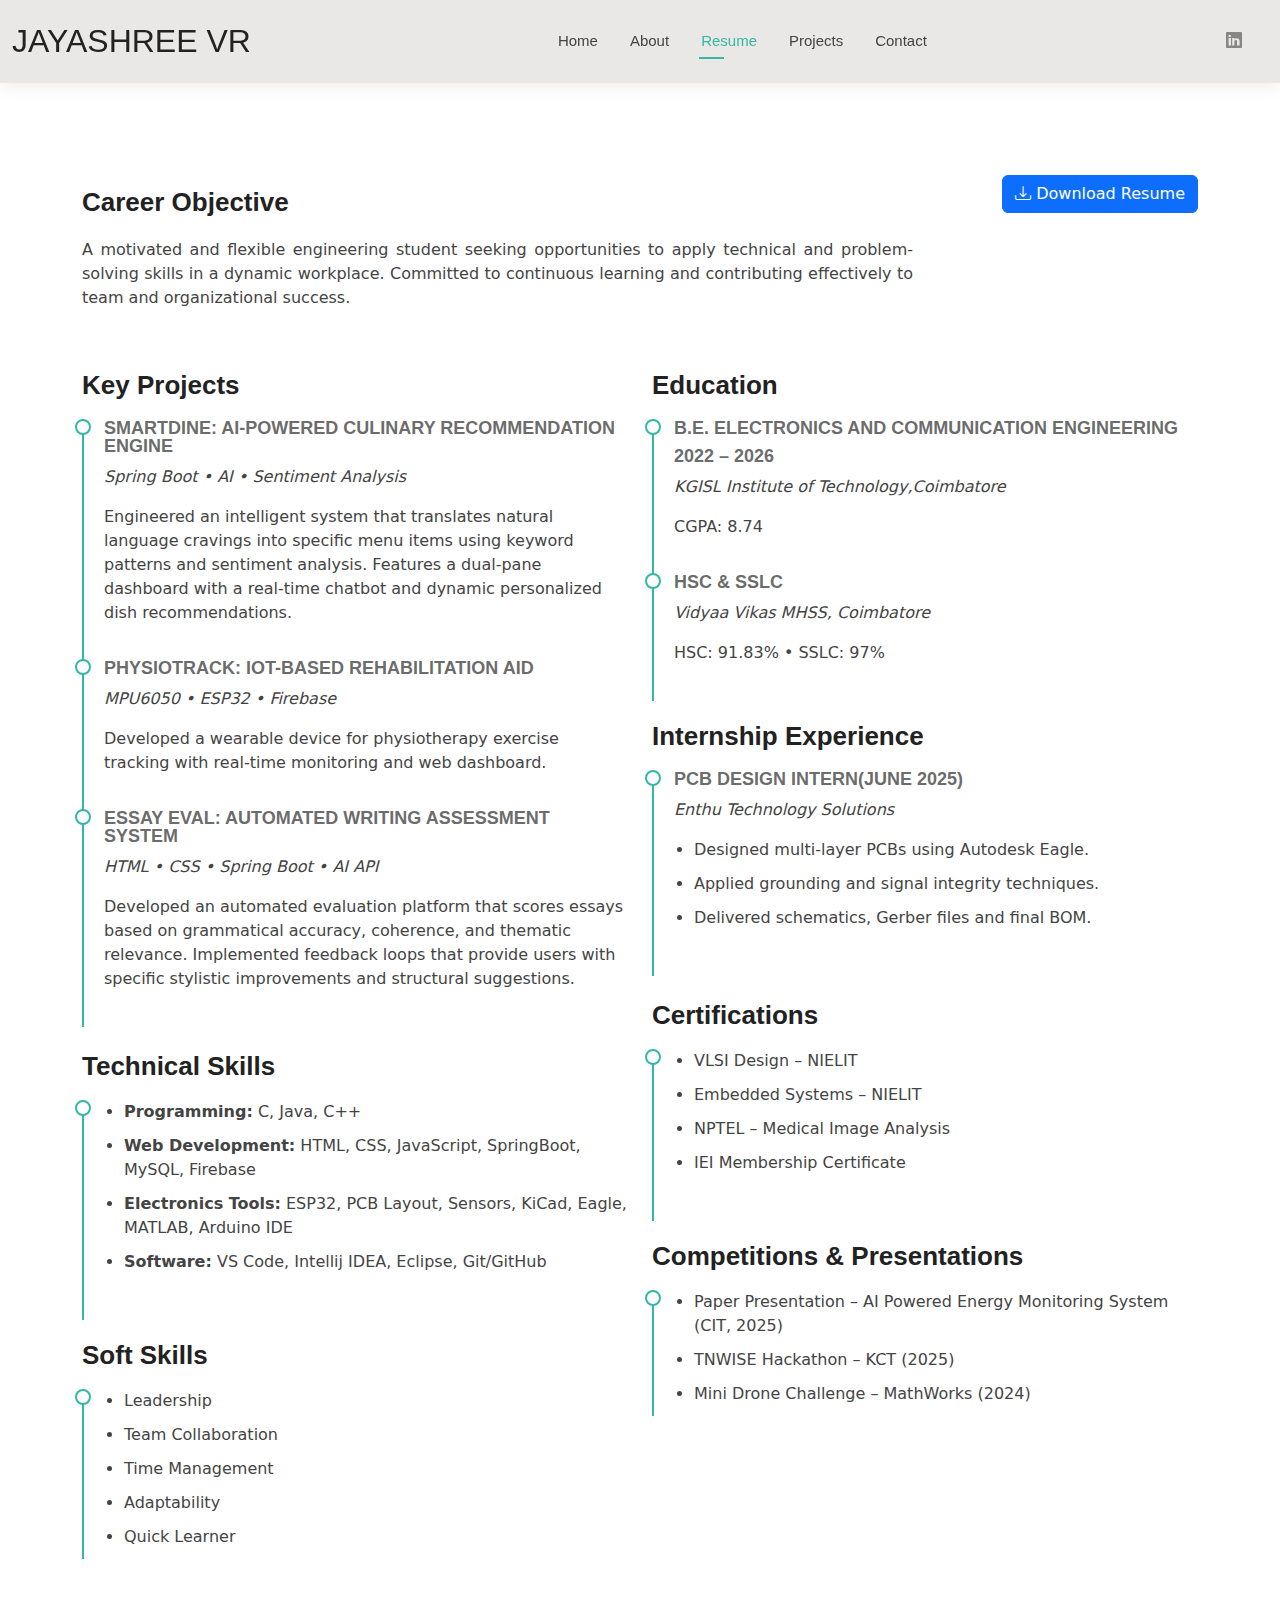
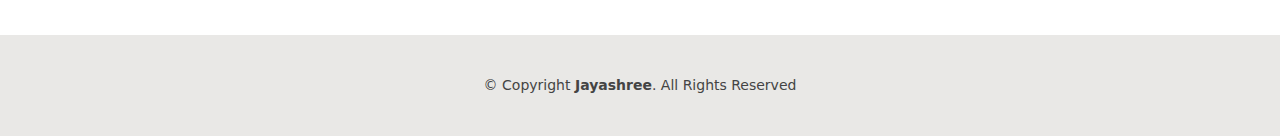
<file: resume.html>
<!DOCTYPE html>
<html lang="en">

<head>
  <meta charset="utf-8">
  <meta content="width=device-width, initial-scale=1.0" name="viewport">
  <title>Jayashree VR | Technical Resume</title>

  <meta name="description" content="Resume of Jayashree VR, a versatile engineer with strong technical and problem-solving skills.">
  <meta name="keywords" content="Resume, Engineering, Software Development, ECE, Projects">

  <link href="assets/img/favicon.png" rel="icon">
  <link href="assets/img/apple-touch-icon.png" rel="apple-touch-icon">

  <link href="assets/vendor/bootstrap/css/bootstrap.min.css" rel="stylesheet">
  <link href="assets/vendor/bootstrap-icons/bootstrap-icons.css" rel="stylesheet">
  <link href="assets/vendor/aos/aos.css" rel="stylesheet">
  <link href="assets/vendor/swiper/swiper-bundle.min.css" rel="stylesheet">
  <link href="assets/vendor/glightbox/css/glightbox.min.css" rel="stylesheet">

  <link href="assets/css/main.css" rel="stylesheet">
</head>

<body class="resume-page">

<header id="header" class="header d-flex align-items-center light-background sticky-top">
  <div class="container-fluid position-relative d-flex align-items-center justify-content-between">

    <a href="index.html" class="logo d-flex align-items-center me-auto me-xl-0">
      <h1 class="sitename">Jayashree VR</h1>
    </a>

    <nav id="navmenu" class="navmenu">
      <ul>
        <li><a href="index.html">Home</a></li>
        <li><a href="about.html">About</a></li>
        <li><a href="resume.html" class="active">Resume</a></li>
        <li><a href="projects.html">Projects</a></li>
        <li><a href="contact.html">Contact</a></li>
      </ul>
      <i class="mobile-nav-toggle d-xl-none bi bi-list"></i>
    </nav>

    <div class="header-social-links">
      <a href="https://www.linkedin.com/in/jayashree-vr-a0b5b02a2" class="linkedin"><i class="bi bi-linkedin"></i></a>
      <a href="https://www.quora.com/profile/Jsr-77" target="_blank"><i class="fab fa-quora"></i></a>
    </div>

  </div>
</header>

<main class="main">

  <section id="resume" class="resume section">

    <!-- 🔹 CAREER OBJECTIVE + DOWNLOAD BUTTON -->
    <div class="container mt-4" data-aos="fade-up">

      <div class="row align-items-start">

        <!-- LEFT -->
        <div class="col-md-9">
          <h3 class="resume-title">Career Objective</h3>
          <p style="text-align: justify;">
            A motivated and flexible engineering student seeking opportunities to apply technical and problem-solving
            skills in a dynamic workplace. Committed to continuous learning and contributing effectively to team and
            organizational success.
          </p>
        </div>

        <!-- RIGHT -->
        <div class="col-md-3 text-md-end text-center mb-3">
          <a href="assets/resume/Resume.pdf" class="btn btn-primary mt-2" download>
            <i class="bi bi-download"></i> Download Resume
          </a>
        </div>

      </div>
    </div>

    <!-- 🔹 TWO COLUMN CONTENT -->
    <div class="container mt-4" data-aos="fade-up" data-aos-delay="150">
      <div class="row gy-4">

        <!-- ========== LEFT COLUMN ========== -->
        <div class="col-md-6">

          <!-- ⭐ Projects -->
          <h3 class="resume-title">Key Projects</h3>

          <div class="resume-item">
            <h4>SmartDine: AI-Powered Culinary Recommendation Engine</h4>
            <p><em>Spring Boot • AI • Sentiment Analysis</em></p>
            <p>Engineered an intelligent system that translates natural language cravings into specific menu items using keyword patterns and sentiment analysis. Features a dual-pane dashboard with a real-time chatbot and dynamic personalized dish recommendations.</p>
          </div>

          <div class="resume-item">
            <h4>PhysioTrack: IoT-Based Rehabilitation Aid</h4>
            <p><em>MPU6050 • ESP32 • Firebase</em></p>
            <p>Developed a wearable device for physiotherapy exercise tracking with real-time monitoring and web dashboard.</p>
          </div>

          <div class="resume-item">
            <h4>Essay Eval: Automated Writing Assessment System</h4>
            <p><em>HTML • CSS • Spring Boot • AI API</em></p>
            <p>Developed an automated evaluation platform that scores essays based on grammatical accuracy, coherence, and thematic relevance. Implemented feedback loops that provide users with specific stylistic improvements and structural suggestions.</p>
          </div>

          <!-- <div class="resume-item">
            <h4>Hospital Management System (Full-Stack)</h4>
            <p><em>HTML, CSS, JavaScript, MERN</em></p>
            <p>Built a doctor scheduling & patient coordination module with automated calendar mapping.</p>
          </div> -->

          <!-- <div class="resume-item">
            <h4>AI-Powered Energy Monitoring System</h4>
            <p><em>ESP32 • PZEM-004T • Blynk</em></p>
            <p>Designed an energy tracker with machine-learning based power consumption prediction.</p>
          </div> -->

          <!-- <div class="resume-item">
            <h4>Indoor Weather Mimicker</h4>
            <p><em>DHT22 • BMP280 • ESP32</em></p>
            <p>Built a sensor-based weather visualizer with dynamic LED matrix animations.</p>
          </div> -->

          <!-- ⭐ Technical Skills -->
          <h3 class="resume-title mt-4">Technical Skills</h3>
          <div class="resume-item">
            <ul>
              <li><strong>Programming:</strong> C, Java, C++</li>
              <li><strong>Web Development:</strong> HTML, CSS, JavaScript, SpringBoot, MySQL, Firebase</li>
              <li><strong>Electronics Tools:</strong> ESP32, PCB Layout, Sensors, KiCad, Eagle, MATLAB, Arduino IDE</li>
              <li><strong>Software:</strong> VS Code, Intellij IDEA, Eclipse, Git/GitHub</li>
            </ul>
          </div>

          <!-- ⭐ Soft Skills -->
          <h3 class="resume-title">Soft Skills</h3>
          <div class="resume-item">
            <ul>
              <li>Leadership</li>
              <li>Team Collaboration</li>
              <li>Time Management</li>
              <li>Adaptability</li>
              <li>Quick Learner</li>
            </ul>
          </div>

        </div>

        <!-- ========== RIGHT COLUMN ========== -->
        <div class="col-md-6">

          <!-- ⭐ Education -->
          <h3 class="resume-title">Education</h3>
          <div class="resume-item">
            <h4>B.E. Electronics and Communication Engineering</h4>
            <h4>2022 – 2026</h4>
            <p><em>KGISL Institute of Technology,Coimbatore</em></p>
            <p>CGPA: 8.74</p>
          </div>

          <div class="resume-item">
            <h4>HSC & SSLC</h4>
            <p><em>Vidyaa Vikas MHSS, Coimbatore</em></p>
            <p>HSC: 91.83% • SSLC: 97%</p>
          </div>

          <!-- ⭐ Internship -->
          <h3 class="resume-title">Internship Experience</h3>
          <div class="resume-item">
            <h4>PCB Design Intern(June 2025)</h4>
            <p><em>Enthu Technology Solutions</em></p>
            <ul>
              <li>Designed multi-layer PCBs using Autodesk Eagle.</li>
              <li>Applied grounding and signal integrity techniques.</li>
              <li>Delivered schematics, Gerber files and final BOM.</li>
            </ul>
          </div>

          <!-- ⭐ Certifications -->
          <h3 class="resume-title mt-4">Certifications</h3>
          <div class="resume-item">
            <ul>
              <li>VLSI Design – NIELIT</li>
              <li>Embedded Systems – NIELIT</li>
              <li>NPTEL – Medical Image Analysis</li>
              <li>IEI Membership Certificate</li>
            </ul>
          </div>

          <!-- ⭐ Competitions -->
          <h3 class="resume-title">Competitions & Presentations</h3>
          <div class="resume-item">
            <ul>
              <li>Paper Presentation – AI Powered Energy Monitoring System (CIT, 2025)</li>
              <li>TNWISE Hackathon – KCT (2025)</li>
              <li>Mini Drone Challenge – MathWorks (2024)</li>
            </ul>
          </div>

        </div>

      </div>
    </div>

  </section>
</main>

<footer id="footer" class="footer light-background">
  <div class="container">
    <div class="copyright text-center">
      <p>© <span>Copyright</span>
        <strong class="sitename">Jayashree</strong>. All Rights Reserved
      </p>
    </div>
  </div>
</footer>

<a href="#" id="scroll-top" class="scroll-top d-flex align-items-center justify-content-center">
  <i class="bi bi-arrow-up-short"></i>
</a>

<script src="assets/vendor/bootstrap/js/bootstrap.bundle.min.js"></script>
<script src="assets/vendor/aos/aos.js"></script>
<script src="assets/js/main.js"></script>

</body>
</html>
</file>
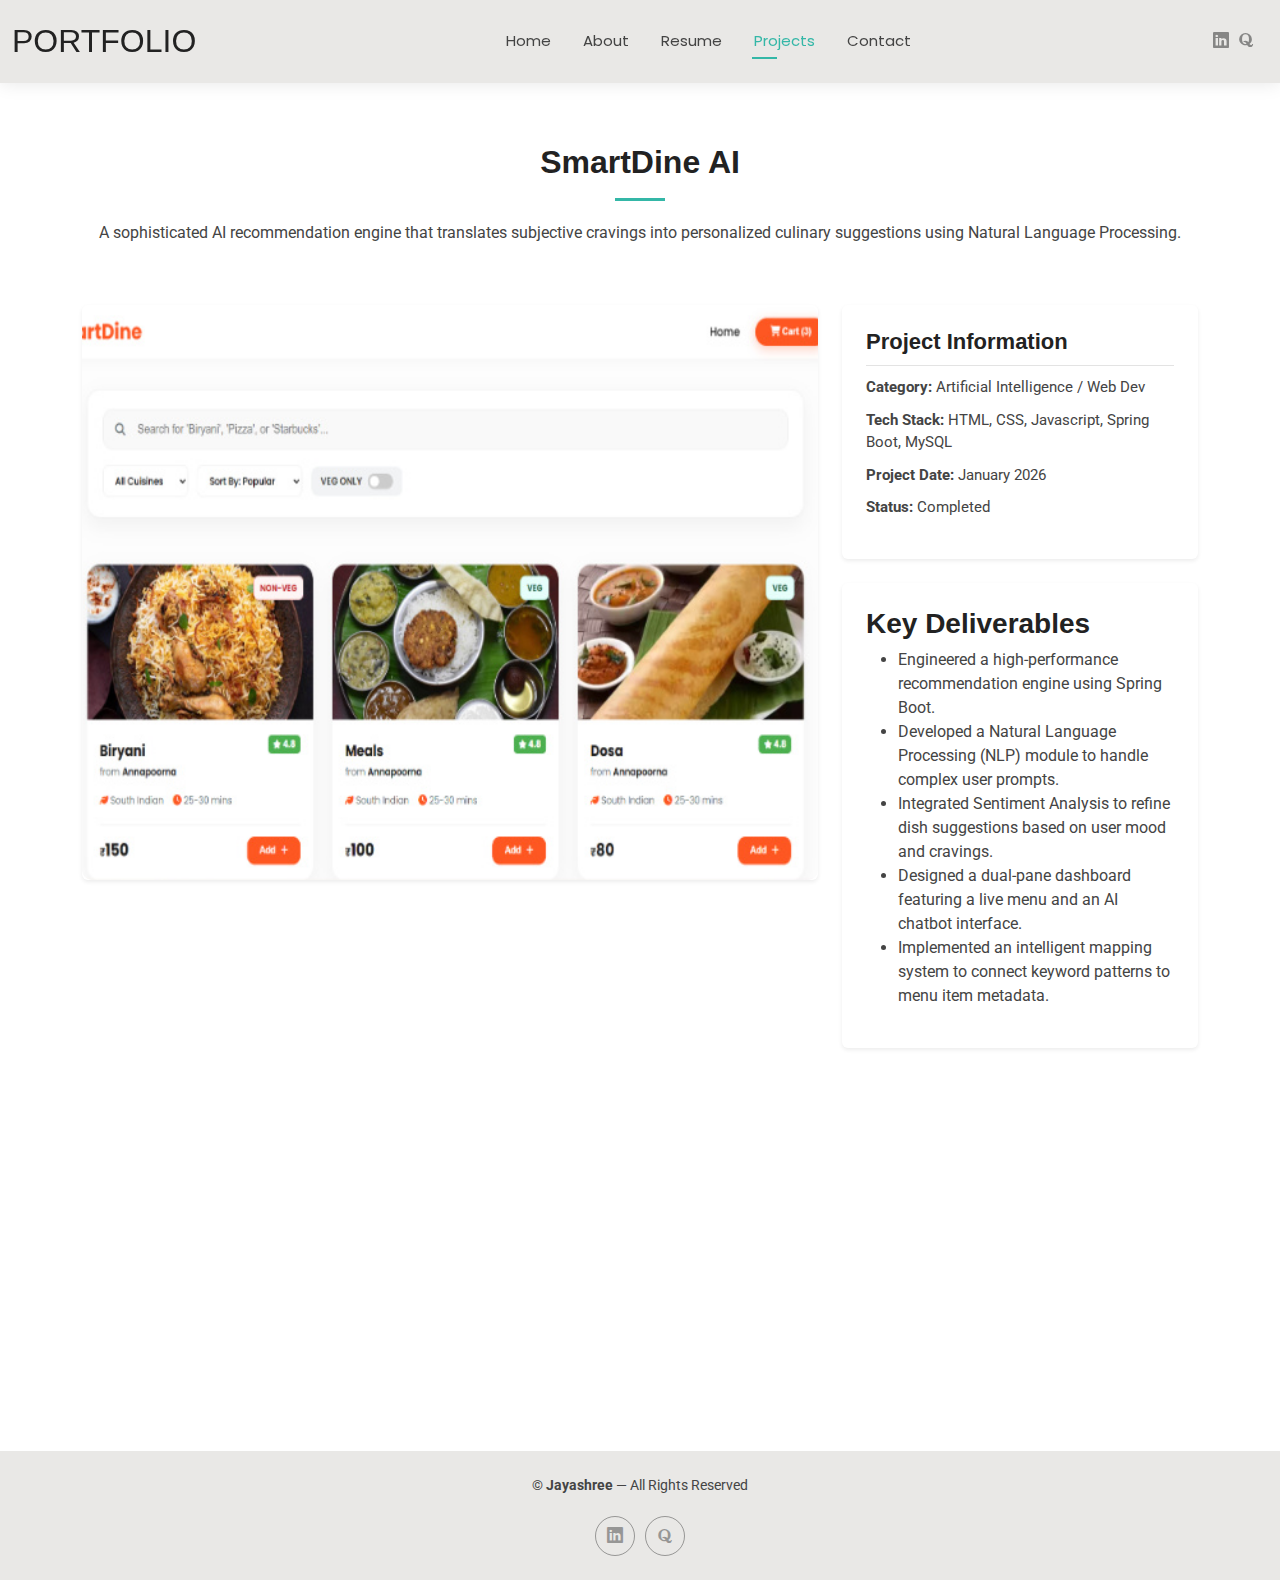
<file: smartdine.html>
<!DOCTYPE html>
<html lang="en">

<head>
  <meta charset="utf-8">
  <meta content="width=device-width, initial-scale=1.0" name="viewport">
  <title>Project Profile - SmartDine AI</title>
  <meta name="description" content="AI-powered dining recommendation engine using Spring Boot and natural language processing.">
  <meta name="keywords" content="SmartDine, AI, Spring Boot, Machine Learning, Sentiment Analysis, Recommendation Engine">

  <link href="assets/img/favicon.png" rel="icon">
  <link href="assets/img/apple-touch-icon.png" rel="apple-touch-icon">

  <link href="https://fonts.googleapis.com" rel="preconnect">
  <link href="https://fonts.gstatic.com" rel="preconnect" crossorigin>
  <link href="https://fonts.googleapis.com/css2?family=Roboto:wght@300;400;500;700&family=Poppins:wght@300;400;500;600;700&display=swap" rel="stylesheet">

  <link href="assets/vendor/bootstrap/css/bootstrap.min.css" rel="stylesheet">
  <link href="assets/vendor/bootstrap-icons/bootstrap-icons.css" rel="stylesheet">
  <link href="assets/vendor/aos/aos.css" rel="stylesheet">
  <link href="assets/vendor/swiper/swiper-bundle.min.css" rel="stylesheet">
  <link href="assets/vendor/glightbox/css/glightbox.min.css" rel="stylesheet">
  <link rel="stylesheet" href="https://cdnjs.cloudflare.com/ajax/libs/font-awesome/6.5.0/css/all.min.css">

  <link href="assets/css/main.css" rel="stylesheet">
</head>

<body class="portfolio-details-page">

  <header id="header" class="header d-flex align-items-center light-background sticky-top">
    <div class="container-fluid position-relative d-flex align-items-center justify-content-between">

      <a href="index.html" class="logo d-flex align-items-center me-auto me-xl-0">
        <h1 class="sitename">Portfolio</h1>
      </a>

      <nav id="navmenu" class="navmenu">
        <ul>
          <li><a href="index.html">Home</a></li>
          <li><a href="about.html">About</a></li>
          <li><a href="resume.html">Resume</a></li>
          <li><a href="projects.html" class="active">Projects</a></li>
          <li><a href="contact.html">Contact</a></li>
        </ul>
        <i class="mobile-nav-toggle d-xl-none bi bi-list"></i>
      </nav>

      <div class="header-social-links">
        <a href="https://www.linkedin.com/in/jayashree-vr-a0b5b02a2" class="linkedin"><i class="bi bi-linkedin"></i></a>
        <a href="https://www.quora.com/profile/Jsr-77" target="_blank"><i class="fab fa-quora"></i></a>
      </div>

    </div>
  </header>

  <main class="main">

    <section id="portfolio-details" class="portfolio-details section">

      <div class="container section-title text-center" data-aos="fade-up">
        <h2 class="fw-bold">SmartDine AI</h2>
        <p>A sophisticated AI recommendation engine that translates subjective cravings into personalized culinary suggestions using Natural Language Processing.</p>
      </div>

      <div class="container" data-aos="fade-up" data-aos-delay="100">
        <div class="row gy-4">

          <div class="col-lg-8">
            <div class="portfolio-details-slider swiper init-swiper rounded shadow-sm">
              
              <script type="application/json" class="swiper-config">
                {
                  "loop": true,
                  "speed": 600,
                  "autoplay": { "delay": 5000 },
                  "slidesPerView": "auto",
                  "pagination": {
                    "el": ".swiper-pagination",
                    "type": "bullets",
                    "clickable": true
                  }
                }
              </script>

              <div class="swiper-wrapper align-items-center">
                <div class="swiper-slide"><img src="assets/img/portfolio/SmartDine2.jpeg" alt="SmartDine Dashboard"></div>
                <div class="swiper-slide"><img src="assets/img/portfolio/SmartDine3.jpeg" alt="AI Chatbot Interface"></div>
                <div class="swiper-slide"><img src="assets/img/portfolio/SmartDine4.jpeg" alt="AI Chatbot Interface"></div>
              </div>
              <div class="swiper-pagination"></div>
            </div>
          </div>

          <div class="col-lg-4">

            <div class="portfolio-info p-4 rounded shadow-sm" data-aos="fade-up" data-aos-delay="200">
              <h3 class="fw-bold">Project Information</h3>
              <ul>
                <li><strong>Category:</strong> Artificial Intelligence / Web Dev</li>
                <li><strong>Tech Stack:</strong> HTML, CSS, Javascript, Spring Boot, MySQL</li>
                <li><strong>Project Date:</strong> January 2026</li>
                <li><strong>Status:</strong> Completed</li>
              </ul>
            </div>

            <div class="portfolio-description mt-4 p-4 rounded shadow-sm" data-aos="fade-up" data-aos-delay="300">
              <h3 class="fw-bold">Key Deliverables</h3>
              <ul>
                <li>Engineered a high-performance recommendation engine using Spring Boot.</li>
                <li>Developed a Natural Language Processing (NLP) module to handle complex user prompts.</li>
                <li>Integrated Sentiment Analysis to refine dish suggestions based on user mood and cravings.</li>
                <li>Designed a dual-pane dashboard featuring a live menu and an AI chatbot interface.</li>
                <li>Implemented an intelligent mapping system to connect keyword patterns to menu item metadata.</li>
              </ul>
            </div>
          </div>
        </div>
      </div>

      <div class="container">
        <div class="row mt-4">
          <div class="col-12">
            <div class="about-system-box p-4 rounded shadow-sm" data-aos="fade-up" data-aos-delay="200">
              <h2 class="fw-bold">Detailed Description</h2>
              <p style="text-align: justify;">
                SmartDine redefines the digital menu experience by moving beyond static filters. At its core, the project utilizes a <strong>Spring Boot</strong> backend to power a sophisticated AI recommendation engine. Unlike traditional systems that rely on simple categories, SmartDine analyzes complex user descriptions—such as "something spicy and comforting for a rainy day"—and translates these subjective inputs into specific, data-driven menu recommendations.
              </p>
              <p style="text-align: justify;">
                The system features an <strong>intelligent mapping architecture</strong> that performs keyword extraction and sentiment analysis in real-time. This allows the application to understand the nuance behind "cravings," matching the user's emotional and physical preferences with the flavor profiles of the available dishes. The frontend provides a seamless split-screen dashboard where users can interact with an AI chatbot on one side and see their personalized menu update dynamically on the other.
              </p>
            </div>
          </div>
        </div>
      </div>
    </section>
  </main>

  <footer id="footer" class="footer light-background py-4">
    <div class="container text-center">
      <p>© <strong class="sitename">Jayashree</strong> — All Rights Reserved</p>
      <div class="social-links d-flex justify-content-center">
        <a href="https://www.linkedin.com/in/jayashree-vr-a0b5b02a2" target="_blank"><i class="bi bi-linkedin"></i></a>
        <a href="https://www.quora.com/profile/Jsr-77" target="_blank"><i class="fab fa-quora"></i></a>
      </div>
    </div>
  </footer>

  <a href="#" id="scroll-top" class="scroll-top d-flex align-items-center justify-content-center"><i class="bi bi-arrow-up-short"></i></a>

  <script src="assets/vendor/bootstrap/js/bootstrap.bundle.min.js"></script>
  <script src="assets/vendor/aos/aos.js"></script>
  <script src="assets/vendor/swiper/swiper-bundle.min.js"></script>
  <script src="assets/vendor/glightbox/js/glightbox.min.js"></script>

  <script src="assets/js/main.js"></script>

</body>
</html>
</file>
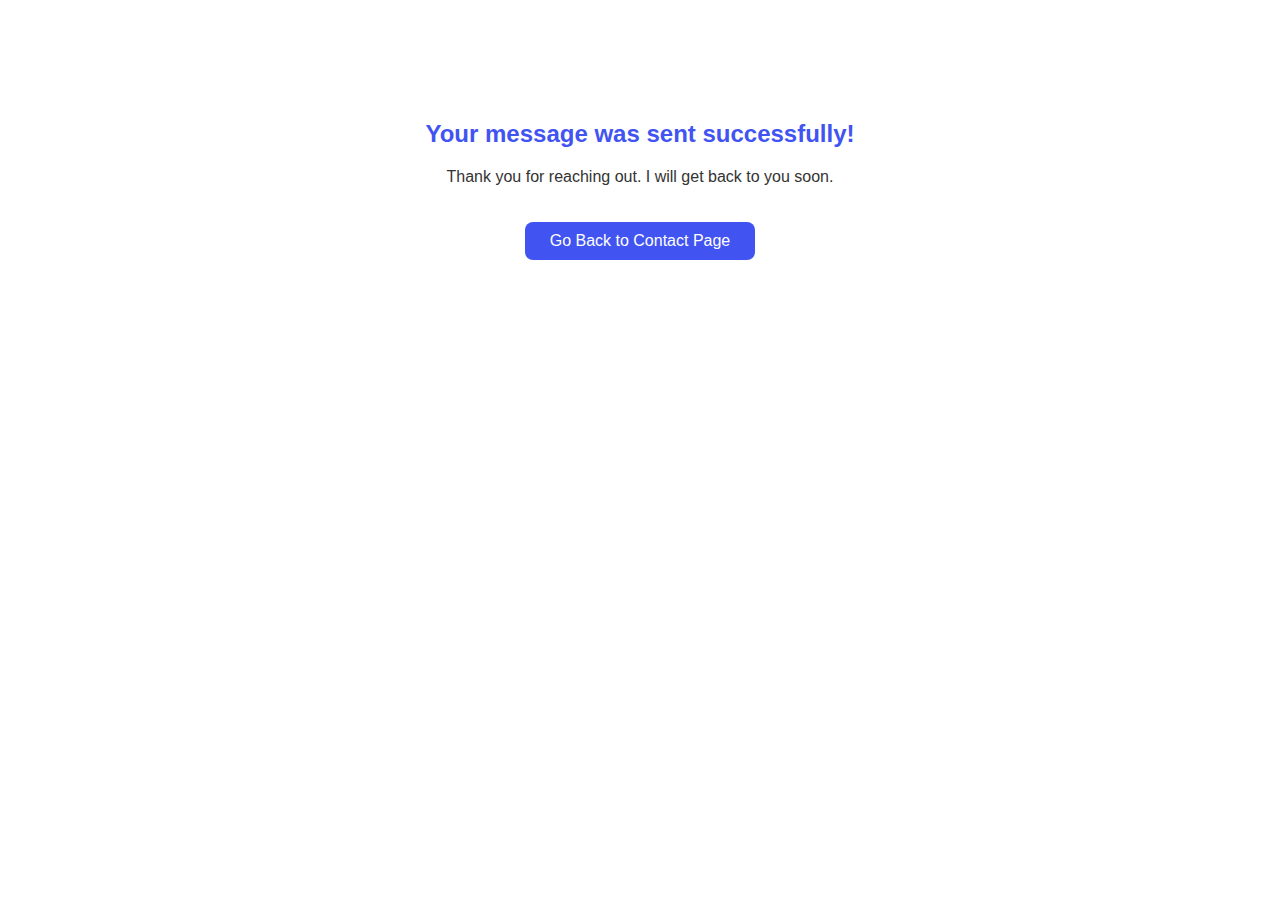
<file: success.html>
<!DOCTYPE html>
<html lang="en">

<head>
  <meta charset="UTF-8">
  <meta name="viewport" content="width=device-width, initial-scale=1.0">
  <title>Message Sent</title>

  <style>
    body {
      font-family: Poppins, sans-serif;
      text-align: center;
      margin-top: 120px;
      color: #333;
    }

    h2 {
      color: #4154f1;
      font-weight: 600;
    }

    a {
      display: inline-block;
      margin-top: 20px;
      background: #4154f1;
      color: white;
      padding: 10px 25px;
      border-radius: 8px;
      text-decoration: none;
      transition: 0.3s;
    }

    a:hover {
      background: #2b41e0;
    }
  </style>
</head>

<body>
  <h2>Your message was sent successfully!</h2>
  <p>Thank you for reaching out. I will get back to you soon.</p>

  <a href="contact.html">Go Back to Contact Page</a>
</body>

</html>
</file>
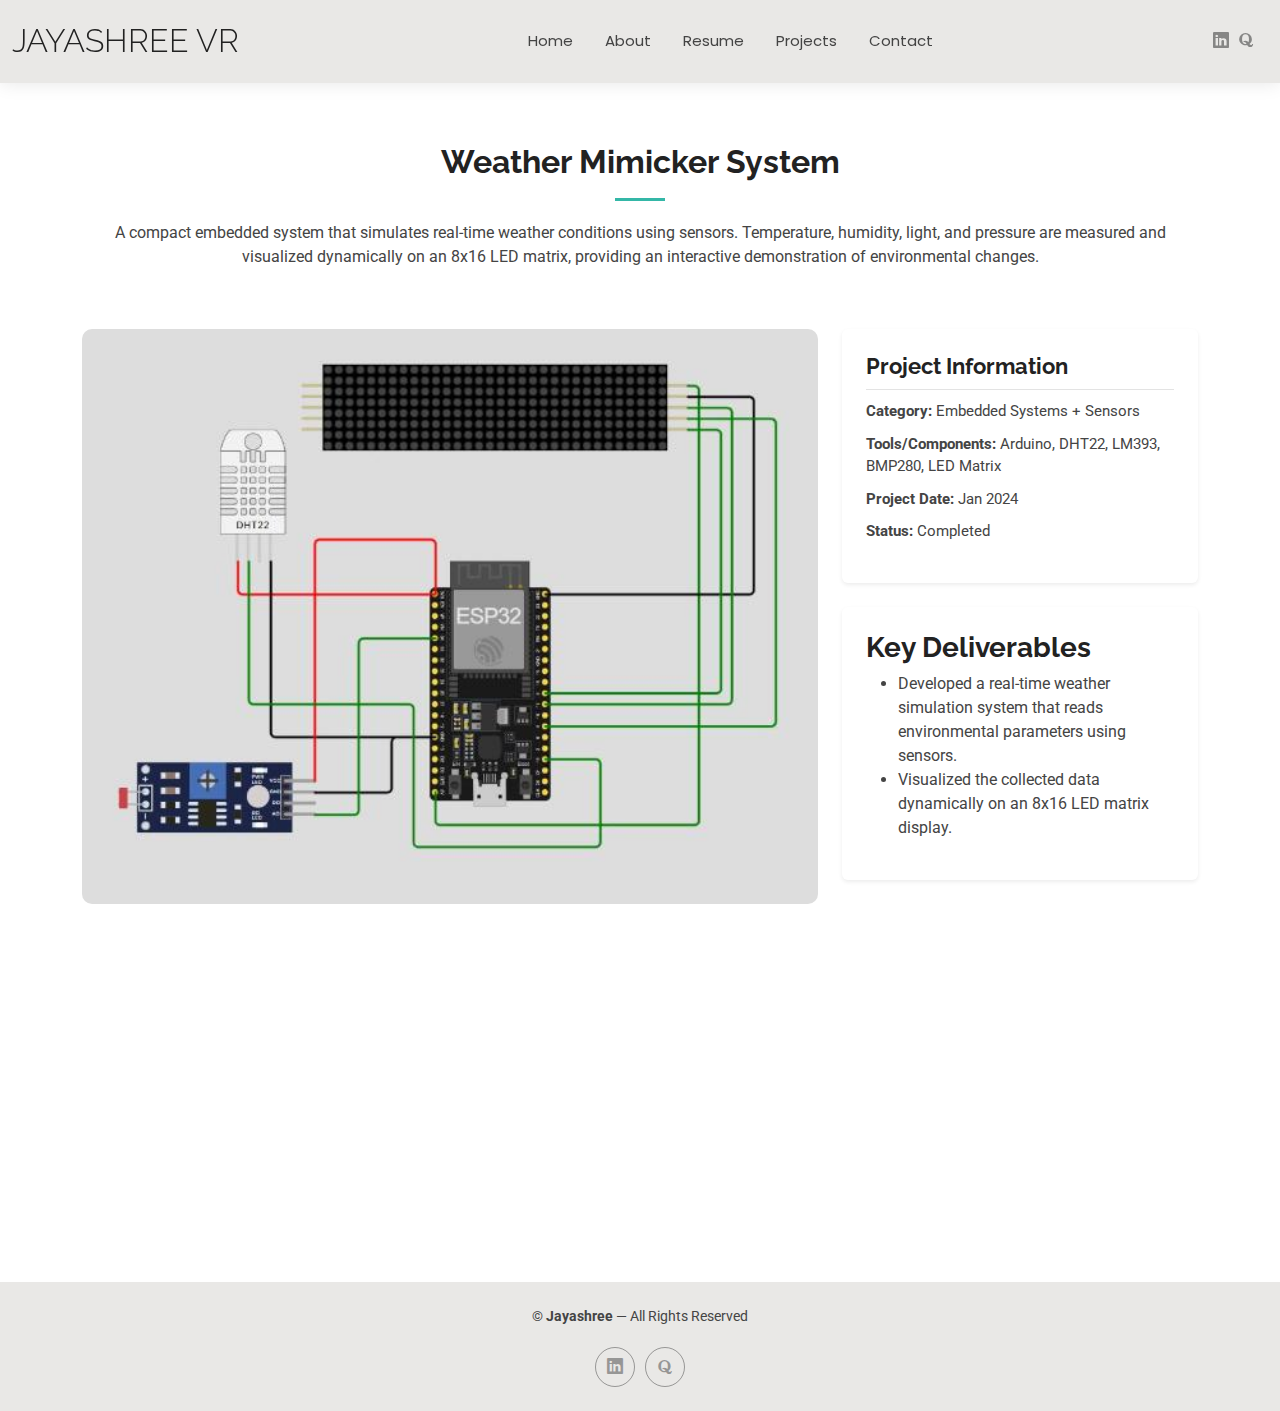
<file: weather_mimicker.html>
<!DOCTYPE html>
<html lang="en">

<head>
  <meta charset="utf-8">
  <meta content="width=device-width, initial-scale=1.0" name="viewport">
  <title>Weather Mimicker System | Jayashree VR</title>
  <meta name="description" content="An embedded system that simulates real-world weather patterns using sensors and an LED display.">
  <meta name="keywords" content="Weather Simulation, Embedded Systems, Sensors, Arduino, DHT22, BMP280, LM393, LED Matrix">

  <!-- Favicons -->
  <link href="assets/img/favicon.png" rel="icon">
  <link href="assets/img/apple-touch-icon.png" rel="apple-touch-icon">

  <!-- Fonts -->
  <link href="https://fonts.googleapis.com" rel="preconnect">
  <link href="https://fonts.gstatic.com" rel="preconnect" crossorigin>
  <link href="https://fonts.googleapis.com/css2?family=Roboto:wght@300;400;500;700&family=Poppins:wght@300;400;500;600;700&family=Raleway:wght@300;400;500;600;700&display=swap" rel="stylesheet">

  <!-- Vendor CSS Files -->
  <link href="assets/vendor/bootstrap/css/bootstrap.min.css" rel="stylesheet">
  <link href="assets/vendor/bootstrap-icons/bootstrap-icons.css" rel="stylesheet">
  <link href="assets/vendor/aos/aos.css" rel="stylesheet">
  <link href="assets/vendor/swiper/swiper-bundle.min.css" rel="stylesheet">
  <link href="assets/vendor/glightbox/css/glightbox.min.css" rel="stylesheet">
  <link rel="stylesheet" href="https://cdnjs.cloudflare.com/ajax/libs/font-awesome/6.5.0/css/all.min.css">

  <!-- Main CSS File -->
  <link href="assets/css/main.css" rel="stylesheet">
</head>

<body class="portfolio-details-page">

  <!-- Header -->
  <header id="header" class="header d-flex align-items-center light-background sticky-top">
    <div class="container-fluid d-flex align-items-center justify-content-between">

      <a href="index.html" class="logo d-flex align-items-center me-auto me-xl-0">
        <h1 class="sitename">Jayashree VR</h1>
      </a>

      <nav id="navmenu" class="navmenu">
        <ul>
          <li><a href="index.html">Home</a></li>
          <li><a href="about.html">About</a></li>
          <li><a href="resume.html">Resume</a></li>
          <li><a href="projects.html">Projects</a></li>
          <li><a href="contact.html">Contact</a></li>
        </ul>
        <i class="mobile-nav-toggle d-xl-none bi bi-list"></i>
      </nav>

      <div class="header-social-links">
        <a href="https://www.linkedin.com/in/jayashree-vr-a0b5b02a2" class="linkedin"><i class="bi bi-linkedin"></i></a>
        <a href="https://www.quora.com/profile/Jsr-77" target="_blank"><i class="fab fa-quora"></i></a>
      </div>

    </div>
  </header>
  <!-- End Header -->

  <main class="main">

    <!-- Portfolio Details Section -->
    <section id="portfolio-details" class="portfolio-details section">

      <!-- Section Title -->
      <div class="container section-title" data-aos="fade-up">
        <h2>Weather Mimicker System</h2>
        <p>
          A compact embedded system that simulates real-time weather conditions using sensors. Temperature, humidity, light, and pressure are measured and visualized dynamically on an 8x16 LED matrix, providing an interactive demonstration of environmental changes.
        </p>
      </div>
      <!-- End Section Title -->

      <div class="container" data-aos="fade-up" data-aos-delay="100">
        <div class="row gy-4">

          <!-- Image Slider -->
          <div class="col-lg-8">
            <div class="portfolio-details-slider swiper init-swiper">

              <script type="application/json" class="swiper-config">
                {
                  "loop": true,
                  "speed": 600,
                  "autoplay": { "delay": 5000 },
                  "slidesPerView": "auto",
                  "pagination": { "el": ".swiper-pagination", "type": "bullets", "clickable": true }
                }
              </script>

              <div class="swiper-wrapper align-items-center">
                <div class="swiper-slide">
                  <img src="assets/img/portfolio/indoor2.jpg" alt="Weather Mimicker Display">
                </div>
                <div class="swiper-slide">
                  <img src="assets/img/portfolio/indoor3.jpg" alt="Sensor Setup">
                </div>
                <div class="swiper-slide">
                  <img src="assets/img/portfolio/indoor4.jpg" alt="LED Matrix Output">
                </div>
                <div class="swiper-slide">
                  <img src="assets/img/portfolio/indoor5.jpg" alt="Project Prototype">
                </div>

                <div class="swiper-slide">
                  <img src="assets/img/portfolio/indoor6.jpg" alt="Project Prototype">
                </div>

              </div>
              <div class="swiper-pagination"></div>
            </div>
          </div>

          <!-- Project Info and Key Deliverables -->
          <div class="col-lg-4">

            <div class="portfolio-info p-4 rounded shadow-sm" data-aos="fade-up" data-aos-delay="200">
              <h3 class="fw-bold">Project Information</h3>
              <ul>
                <li><strong>Category:</strong> Embedded Systems + Sensors</li>
                <li><strong>Tools/Components:</strong> Arduino, DHT22, LM393, BMP280, LED Matrix</li>
                <li><strong>Project Date:</strong> Jan 2024</li>
                <li><strong>Status:</strong> Completed</li>
              </ul>
            </div>

            <div class="portfolio-description mt-4 p-4 rounded shadow-sm" data-aos="fade-up" data-aos-delay="300">
              <h3 class="fw-bold">Key Deliverables</h3>
              <ul>
                <li>Developed a real-time weather simulation system that reads environmental parameters using sensors.</li>
                <li>Visualized the collected data dynamically on an 8x16 LED matrix display.</li>
              </ul>
            </div>


          </div>

        </div>

        <!-- Detailed Description Section -->
        <div class="row mt-4">
          <div class="col-12">
            <div class="about-system-box p-4 rounded shadow-sm" data-aos="fade-up" data-aos-delay="200">
              <h2 class="fw-bold">Detailed Description</h2>
              <p style="text-align: justify;">
                The Weather Mimicker System is an educational embedded project that combines multiple sensors to read temperature, humidity, light intensity, and atmospheric pressure. The Arduino microcontroller processes this data in real time and maps it to different weather scenarios displayed on an 8x16 LED matrix. The system visually communicates changes in weather conditions such as sunny, cloudy, or rainy patterns dynamically.
              </p>
              <p style="text-align: justify;">
                The project demonstrates practical skills in hardware interfacing, sensor calibration, real-time data processing, and visualization techniques. It is a compact and cost-effective solution suitable for classrooms, workshops, and personal learning, providing hands-on experience in embedded systems design and environmental monitoring.
              </p>
            </div>
          </div>
        </div>

      </div>

    </section>
    <!-- End Portfolio Details Section -->

  </main>

  <!-- Footer -->
  <footer id="footer" class="footer light-background py-4">
    <div class="container text-center">
      <p>© <strong class="sitename">Jayashree</strong> — All Rights Reserved</p>
      <div class="social-links d-flex justify-content-center">
        <a href="https://www.linkedin.com/in/jayashree-vr-a0b5b02a2" target="_blank"><i class="bi bi-linkedin"></i></a>
        <a href="https://www.quora.com/profile/Jsr-77" target="_blank"><i class="fab fa-quora"></i></a>
      </div>
    </div>
  </footer>

  <a href="#" id="scroll-top" class="scroll-top d-flex align-items-center justify-content-center"><i class="bi bi-arrow-up-short"></i></a>
  <div id="preloader"></div>

  <!-- Vendor JS Files -->
  <script src="assets/vendor/bootstrap/js/bootstrap.bundle.min.js"></script>
  <script src="assets/vendor/php-email-form/validate.js"></script>
  <script src="assets/vendor/aos/aos.js"></script>
  <script src="assets/vendor/waypoints/noframework.waypoints.js"></script>
  <script src="assets/vendor/purecounter/purecounter_vanilla.js"></script>
  <script src="assets/vendor/swiper/swiper-bundle.min.js"></script>
  <script src="assets/vendor/glightbox/js/glightbox.min.js"></script>
  <script src="assets/vendor/imagesloaded/imagesloaded.pkgd.min.js"></script>
  <script src="assets/vendor/isotope-layout/isotope.pkgd.min.js"></script>

  <!-- Main JS File -->
  <script src="assets/js/main.js"></script>

</body>
</html>
</file>
<file: assets/css/main.css>
/**
* Template Name: Kelly
* Template URL: https://bootstrapmade.com/kelly-free-bootstrap-cv-resume-html-template/
* Updated: Aug 07 2024 with Bootstrap v5.3.3
* Author: BootstrapMade.com
* License: https://bootstrapmade.com/license/
*/

/*--------------------------------------------------------------
# Font & Color Variables
# Help: https://bootstrapmade.com/color-system/
--------------------------------------------------------------*/
/* Fonts */
:root {
  --default-font: "Roboto", system-ui, -apple-system, "Segoe UI", Roboto,
    "Helvetica Neue", Arial, "Noto Sans", "Liberation Sans", sans-serif,
    "Apple Color Emoji", "Segoe UI Emoji", "Segoe UI Symbol", "Noto Color Emoji";
  --heading-font: "Raleway", sans-serif;
  --nav-font: "Poppins", sans-serif;
}

/* Global Colors - The following color variables are used throughout the website. Updating them here will change the color scheme of the entire website */
:root {
  --background-color: #ffffff; /* Background color for the entire website, including individual sections */
  --default-color: #444444; /* Default color used for the majority of the text content across the entire website */
  --heading-color: #222222; /* Color for headings, subheadings and title throughout the website */
  --accent-color: #34b7a7; /* Accent color that represents your brand on the website. It's used for buttons, links, and other elements that need to stand out */
  --surface-color: #ffffff; /* The surface color is used as a background of boxed elements within sections, such as cards, icon boxes, or other elements that require a visual separation from the global background. */
  --contrast-color: #ffffff; /* Contrast color for text, ensuring readability against backgrounds of accent, heading, or default colors. */
  --about-system-width: 85%;
}

/* Nav Menu Colors - The following color variables are used specifically for the navigation menu. They are separate from the global colors to allow for more customization options */
:root {
  --nav-color: #444444; /* The default color of the main navmenu links */
  --nav-hover-color: #34b7a7; /* Applied to main navmenu links when they are hovered over or active */
  --nav-mobile-background-color: #ffffff; /* Used as the background color for mobile navigation menu */
  --nav-dropdown-background-color: #ffffff; /* Used as the background color for dropdown items that appear when hovering over primary navigation items */
  --nav-dropdown-color: #444444; /* Used for navigation links of the dropdown items in the navigation menu. */
  --nav-dropdown-hover-color: #34b7a7; /* Similar to --nav-hover-color, this color is applied to dropdown navigation links when they are hovered over. */
}

/* Color Presets - These classes override global colors when applied to any section or element, providing reuse of the sam color scheme. */

.about-system-box {
  width: var(--about-system-width);
  margin: 0 auto;
}

.light-background {
  --background-color: #e9e8e6;
  --surface-color: #ffffff;
}

.dark-background {
  --background-color: #060606;
  --default-color: #ffffff;
  --heading-color: #ffffff;
  --surface-color: #252525;
  --contrast-color: #ffffff;
}

/* Smooth scroll */
:root {
  scroll-behavior: smooth;
}

/*--------------------------------------------------------------
# General Styling & Shared Classes
--------------------------------------------------------------*/
body {
  color: var(--default-color);
  background-color: var(--background-color);
  font-family: var(--default-font);
}

a {
  color: var(--accent-color);
  text-decoration: none;
  transition: 0.3s;
}

a:hover {
  color: color-mix(in srgb, var(--accent-color), transparent 25%);
  text-decoration: none;
}

h1,
h2,
h3,
h4,
h5,
h6 {
  color: var(--heading-color);
  font-family: var(--heading-font);
}

/* PHP Email Form Messages
------------------------------*/
.php-email-form .error-message {
  display: none;
  background: #df1529;
  color: #ffffff;
  text-align: left;
  padding: 15px;
  margin-bottom: 24px;
  font-weight: 600;
}

.php-email-form .sent-message {
  display: none;
  color: #ffffff;
  background: #059652;
  text-align: center;
  padding: 15px;
  margin-bottom: 24px;
  font-weight: 600;
}

.php-email-form .loading {
  display: none;
  background: var(--surface-color);
  text-align: center;
  padding: 15px;
  margin-bottom: 24px;
}

.php-email-form .loading:before {
  content: "";
  display: inline-block;
  border-radius: 50%;
  width: 24px;
  height: 24px;
  margin: 0 10px -6px 0;
  border: 3px solid var(--accent-color);
  border-top-color: var(--surface-color);
  animation: php-email-form-loading 1s linear infinite;
}

@keyframes php-email-form-loading {
  0% {
    transform: rotate(0deg);
  }

  100% {
    transform: rotate(360deg);
  }
}

/*--------------------------------------------------------------
# Global Header
--------------------------------------------------------------*/
.header {
  color: var(--default-color);
  background-color: var(--background-color);
  padding: 15px 0;
  transition: all 0.5s;
  z-index: 997;
  box-shadow: 0px 0 18px rgba(0, 0, 0, 0.1);
}

.header .logo {
  line-height: 1;
}

.header .logo img {
  max-height: 36px;
  margin-right: 8px;
}

.header .logo h1 {
  font-size: 32px;
  margin: 0;
  font-weight: 300;
  text-transform: uppercase;
  color: var(--heading-color);
}

.header .header-social-links {
  padding-right: 15px;
}

.header .header-social-links a {
  color: color-mix(in srgb, var(--default-color), transparent 40%);
  padding-left: 6px;
  display: inline-block;
  transition: 0.3s;
  font-size: 16px;
}

.header .header-social-links a:hover {
  color: var(--accent-color);
}

.header .header-social-links a i {
  line-height: 0px;
}

@media (max-width: 1200px) {
  .header .logo {
    order: 1;
  }

  .header .header-social-links {
    order: 2;
  }

  .header .navmenu {
    order: 3;
  }
}

/*--------------------------------------------------------------
# Navigation Menu
--------------------------------------------------------------*/
/* Desktop Navigation */
@media (min-width: 1200px) {
  .navmenu {
    padding: 0;
  }

  .navmenu ul {
    margin: 0;
    padding: 0;
    display: flex;
    list-style: none;
    align-items: center;
  }

  .navmenu li {
    position: relative;
  }

  .navmenu > ul > li {
    white-space: nowrap;
    padding: 15px 14px;
  }

  .navmenu > ul > li:last-child {
    padding-right: 0;
  }

  .navmenu a,
  .navmenu a:focus {
    color: var(--nav-color);
    font-size: 15px;
    padding: 0 2px;
    font-family: var(--nav-font);
    font-weight: 400;
    display: flex;
    align-items: center;
    justify-content: space-between;
    white-space: nowrap;
    transition: 0.3s;
    position: relative;
  }

  .navmenu a i,
  .navmenu a:focus i {
    font-size: 12px;
    line-height: 0;
    margin-left: 5px;
    transition: 0.3s;
  }

  .navmenu > ul > li > a:before {
    content: "";
    position: absolute;
    height: 2px;
    bottom: -6px;
    left: 0;
    background-color: var(--nav-hover-color);
    visibility: hidden;
    width: 0px;
    transition: all 0.3s ease-in-out 0s;
  }

  .navmenu a:hover:before,
  .navmenu li:hover > a:before,
  .navmenu .active:before {
    visibility: visible;
    width: 25px;
  }

  .navmenu li:hover > a,
  .navmenu .active,
  .navmenu .active:focus {
    color: var(--nav-hover-color);
  }

  .navmenu .dropdown ul {
    margin: 0;
    padding: 10px 0;
    background: var(--nav-dropdown-background-color);
    display: block;
    position: absolute;
    visibility: hidden;
    left: 14px;
    top: 130%;
    opacity: 0;
    transition: 0.3s;
    border-radius: 4px;
    z-index: 99;
    box-shadow: 0px 0px 30px rgba(0, 0, 0, 0.1);
  }

  .navmenu .dropdown ul li {
    min-width: 200px;
  }

  .navmenu .dropdown ul a {
    padding: 10px 20px;
    font-size: 15px;
    text-transform: none;
    color: var(--nav-dropdown-color);
  }

  .navmenu .dropdown ul a i {
    font-size: 12px;
  }

  .navmenu .dropdown ul a:hover,
  .navmenu .dropdown ul .active:hover,
  .navmenu .dropdown ul li:hover > a {
    color: var(--nav-dropdown-hover-color);
  }

  .navmenu .dropdown:hover > ul {
    opacity: 1;
    top: 100%;
    visibility: visible;
  }

  .navmenu .dropdown .dropdown ul {
    top: 0;
    left: -90%;
    visibility: hidden;
  }

  .navmenu .dropdown .dropdown:hover > ul {
    opacity: 1;
    top: 0;
    left: -100%;
    visibility: visible;
  }
}

/* Mobile Navigation */
@media (max-width: 1199px) {
  .mobile-nav-toggle {
    color: var(--nav-color);
    font-size: 28px;
    line-height: 0;
    margin-right: 10px;
    cursor: pointer;
    transition: color 0.3s;
  }

  .navmenu {
    padding: 0;
    z-index: 9997;
  }

  .navmenu ul {
    display: none;
    list-style: none;
    position: absolute;
    inset: 60px 20px 20px 20px;
    padding: 10px 0;
    margin: 0;
    border-radius: 6px;
    background-color: var(--nav-mobile-background-color);
    border: 1px solid color-mix(in srgb, var(--default-color), transparent 90%);
    box-shadow: none;
    overflow-y: auto;
    transition: 0.3s;
    z-index: 9998;
  }

  .navmenu a,
  .navmenu a:focus {
    color: var(--nav-dropdown-color);
    padding: 10px 20px;
    font-family: var(--nav-font);
    font-size: 17px;
    font-weight: 500;
    display: flex;
    align-items: center;
    justify-content: space-between;
    white-space: nowrap;
    transition: 0.3s;
  }

  .navmenu a i,
  .navmenu a:focus i {
    font-size: 12px;
    line-height: 0;
    margin-left: 5px;
    width: 30px;
    height: 30px;
    display: flex;
    align-items: center;
    justify-content: center;
    border-radius: 50%;
    transition: 0.3s;
    background-color: color-mix(in srgb, var(--accent-color), transparent 90%);
  }

  .navmenu a i:hover,
  .navmenu a:focus i:hover {
    background-color: var(--accent-color);
    color: var(--contrast-color);
  }

  .navmenu a:hover,
  .navmenu .active,
  .navmenu .active:focus {
    color: var(--nav-dropdown-hover-color);
  }

  .navmenu .active i,
  .navmenu .active:focus i {
    background-color: var(--accent-color);
    color: var(--contrast-color);
    transform: rotate(180deg);
  }

  .navmenu .dropdown ul {
    position: static;
    display: none;
    z-index: 99;
    padding: 10px 0;
    margin: 10px 20px;
    background-color: var(--nav-dropdown-background-color);
    transition: all 0.5s ease-in-out;
  }

  .navmenu .dropdown ul ul {
    background-color: rgba(33, 37, 41, 0.1);
  }

  .navmenu .dropdown > .dropdown-active {
    display: block;
    background-color: rgba(33, 37, 41, 0.03);
  }

  .mobile-nav-active {
    overflow: hidden;
  }

  .mobile-nav-active .mobile-nav-toggle {
    color: #fff;
    position: absolute;
    font-size: 32px;
    top: 15px;
    right: 15px;
    margin-right: 0;
    z-index: 9999;
  }

  .mobile-nav-active .navmenu {
    position: fixed;
    overflow: hidden;
    inset: 0;
    background: rgba(33, 37, 41, 0.8);
    transition: 0.3s;
  }

  .mobile-nav-active .navmenu > ul {
    display: block;
  }
}

/*--------------------------------------------------------------
# Global Footer
--------------------------------------------------------------*/
.footer {
  color: var(--default-color);
  background-color: var(--background-color);
  font-size: 14px;
  padding: 40px 0;
  position: relative;
}

.footer .copyright p {
  margin-bottom: 0;
}

.footer .social-links {
  margin-top: 20px;
}

.footer .social-links a {
  display: flex;
  align-items: center;
  justify-content: center;
  width: 40px;
  height: 40px;
  border-radius: 50%;
  border: 1px solid color-mix(in srgb, var(--default-color), transparent 50%);
  font-size: 16px;
  color: color-mix(in srgb, var(--default-color), transparent 50%);
  margin: 0 5px;
  transition: 0.3s;
}

.footer .social-links a:hover {
  color: var(--accent-color);
  border-color: var(--accent-color);
}

.footer .credits {
  margin-top: 10px;
  font-size: 13px;
  text-align: center;
}

/*--------------------------------------------------------------
# Preloader
--------------------------------------------------------------*/
#preloader {
  position: fixed;
  inset: 0;
  z-index: 9999;
  overflow: hidden;
  background-color: var(--background-color);
  transition: all 0.6s ease-out;
  width: 100%;
  height: 100vh;
}

#preloader:before,
#preloader:after {
  content: "";
  position: absolute;
  border: 4px solid var(--accent-color);
  border-radius: 50%;
  animation: animate-preloader 2s cubic-bezier(0, 0.2, 0.8, 1) infinite;
}

#preloader:after {
  animation-delay: -0.5s;
}

@keyframes animate-preloader {
  0% {
    width: 10px;
    height: 10px;
    top: calc(50% - 5px);
    left: calc(50% - 5px);
    opacity: 1;
  }

  100% {
    width: 72px;
    height: 72px;
    top: calc(50% - 36px);
    left: calc(50% - 36px);
    opacity: 0;
  }
}

/*--------------------------------------------------------------
# Scroll Top Button
--------------------------------------------------------------*/
.scroll-top {
  position: fixed;
  visibility: hidden;
  opacity: 0;
  right: 15px;
  bottom: -15px;
  z-index: 99999;
  background-color: var(--accent-color);
  width: 44px;
  height: 44px;
  border-radius: 50px;
  transition: all 0.4s;
}

.scroll-top i {
  font-size: 24px;
  color: var(--contrast-color);
  line-height: 0;
}

.scroll-top:hover {
  background-color: color-mix(in srgb, var(--accent-color), transparent 20%);
  color: var(--contrast-color);
}

.scroll-top.active {
  visibility: visible;
  opacity: 1;
  bottom: 15px;
}

/*--------------------------------------------------------------
# Disable aos animation delay on mobile devices
--------------------------------------------------------------*/
@media screen and (max-width: 768px) {
  [data-aos-delay] {
    transition-delay: 0 !important;
  }
}

/*--------------------------------------------------------------
# Global Page Titles & Breadcrumbs
--------------------------------------------------------------*/
.page-title {
  color: var(--default-color);
  background-color: var(--background-color);
  padding: 25px 0;
  position: relative;
  border-bottom: 1px solid
    color-mix(in srgb, var(--default-color), transparent 85%);
}

.page-title h1 {
  font-size: 24px;
  font-weight: 400;
}

.page-title .breadcrumbs ol {
  display: flex;
  flex-wrap: wrap;
  list-style: none;
  padding: 0;
  margin: 0;
  font-size: 14px;
  font-weight: 400;
}

.page-title .breadcrumbs ol li + li {
  padding-left: 10px;
}

.page-title .breadcrumbs ol li + li::before {
  content: "/";
  display: inline-block;
  padding-right: 10px;
  color: color-mix(in srgb, var(--default-color), transparent 70%);
}

/*--------------------------------------------------------------
# Global Sections
--------------------------------------------------------------*/
section,
.section {
  color: var(--default-color);
  background-color: var(--background-color);
  padding: 60px 0;
  scroll-margin-top: 100px;
  overflow: clip;
}

@media (max-width: 1199px) {
  section,
  .section {
    scroll-margin-top: 66px;
  }
}

/*--------------------------------------------------------------
# Global Section Titles
--------------------------------------------------------------*/
.section-title {
  text-align: center;
  padding-bottom: 60px;
  position: relative;
}

.section-title h2 {
  font-size: 32px;
  font-weight: 700;
  margin-bottom: 20px;
  padding-bottom: 20px;
  position: relative;
}

.section-title h2:after {
  content: "";
  position: absolute;
  display: block;
  width: 50px;
  height: 3px;
  background: var(--accent-color);
  left: 0;
  right: 0;
  bottom: 0;
  margin: auto;
}

.section-title p {
  margin-bottom: 0;
}

/*--------------------------------------------------------------
# Hero Section
--------------------------------------------------------------*/
/* Soft Gradient Background */
.custom-hero-bg {
  background: linear-gradient(135deg, #f5f7ff, #e8fff5, #f9f9ff);
  padding: 100px 0;
}

/* Text Styling */
.hero-title {
  font-size: 48px;
  font-weight: 700;
  margin-bottom: 20px;
}

.hero-text {
  font-size: 18px;
  line-height: 1.7;
  margin-bottom: 30px;
}

/* Image Box */
.hero-image-box {
  width: 450px;
  height: 450px;
  border-radius: 20px;
  overflow: hidden;
  box-shadow: 0 10px 30px rgba(0, 0, 0, 0.1);
  background: rgba(255, 255, 255, 0.4);
  backdrop-filter: blur(6px);
}

/* Inner image */
.hero-img {
  width: 100%;
  height: 100%;
  object-fit: cover;
}

/* Move text slightly to the right */
.hero-left {
  padding-left: 40px; /* adjust this value if you want more/less movement */
}

/* Justify text */
.hero-text {
  text-align: justify;
}

.hero {
  width: 100%;
  min-height: calc(100vh - 82px);
  position: relative;
  padding: 80px 0;
  display: flex;
  align-items: center;
  justify-content: center;
}

@media (max-width: 1200px) {
  .hero {
    min-height: calc(100vh - 68px);
  }
}

.hero .container {
  position: relative;
  z-index: 3;
}

.hero h2 {
  margin: 0;
  font-size: 48px;
  font-weight: 700;
}

.hero p {
  margin: 10px 0 0 0;
  font-size: 24px;
  color: var(--heading-color);
}

.hero .btn-get-started {
  color: var(--contrast-color);
  background: var(--accent-color);
  font-family: var(--heading-font);
  text-transform: uppercase;
  font-weight: 600;
  font-size: 12px;
  letter-spacing: 1px;
  display: inline-block;
  padding: 12px 40px;
  border-radius: 50px;
  transition: 0.5s;
  margin-top: 30px;
}

.hero .btn-get-started:hover {
  background: color-mix(in srgb, var(--accent-color) 90%, white 20%);
}

@media (max-width: 768px) {
  .hero h2 {
    font-size: 32px;
  }

  .hero p {
    font-size: 18px;
  }
}

/*--------------------------------------------------------------
# About Section
--------------------------------------------------------------*/
.about .content h2 {
  font-weight: 700;
  font-size: 24px;
}

.about .content ul {
  list-style: none;
  padding: 0;
}

.about .content ul li {
  margin-bottom: 20px;
  display: flex;
  align-items: center;
}

.about .content ul strong {
  margin-right: 10px;
}

.about .content ul i {
  font-size: 16px;
  margin-right: 5px;
  color: var(--accent-color);
  line-height: 0;
}

/*--------------------------------------------------------------
# Skills Section
--------------------------------------------------------------*/
.skills .progress {
  height: 60px;
  display: block;
  background: none;
  border-radius: 0;
}

.skills .progress .skill {
  color: var(--heading-color);
  padding: 0;
  margin: 0 0 6px 0;
  text-transform: uppercase;
  display: block;
  font-weight: 600;
  font-family: var(--heading-font);
}

.skills .progress .skill .val {
  float: right;
  font-style: normal;
}

.skills .progress-bar-wrap {
  background: color-mix(in srgb, var(--default-color), transparent 90%);
  height: 10px;
}

.skills .progress-bar {
  width: 1px;
  height: 10px;
  transition: 0.9s;
  background-color: var(--accent-color);
}

/*--------------------------------------------------------------
# Stats Section
--------------------------------------------------------------*/
.stats .stats-item {
  padding: 30px;
  width: 100%;
}

.stats .stats-item span {
  color: var(--heading-color);
  font-size: 48px;
  display: block;
  font-weight: 700;
  margin-bottom: 20px;
  padding-bottom: 20px;
  position: relative;
}

.stats .stats-item span:after {
  content: "";
  position: absolute;
  display: block;
  width: 25px;
  height: 3px;
  background: var(--accent-color);
  left: 0;
  right: 0;
  bottom: 0;
  margin: auto;
}

.stats .stats-item p {
  color: color-mix(in srgb, var(--default-color), transparent 40%);
  padding: 0;
  margin: 0;
  font-family: var(--heading-font);
  font-weight: 500;
}

/*--------------------------------------------------------------
# Testimonials Section
--------------------------------------------------------------*/
.testimonials .section-header {
  margin-bottom: 40px;
}

.testimonials .testimonials-carousel,
.testimonials .testimonials-slider {
  overflow: hidden;
}

.testimonials .testimonial-item {
  text-align: center;
}

.testimonials .testimonial-item .testimonial-img {
  width: 120px;
  border-radius: 50%;
  border: 4px solid var(--background-color);
  margin: 0 auto;
}

.testimonials .testimonial-item h3 {
  font-size: 20px;
  font-weight: bold;
  margin: 10px 0 5px 0;
}

.testimonials .testimonial-item h4 {
  font-size: 14px;
  color: color-mix(in srgb, var(--default-color), transparent 40%);
  margin: 0 0 15px 0;
}

.testimonials .testimonial-item .stars {
  margin-bottom: 15px;
}

.testimonials .testimonial-item .stars i {
  color: #ffc107;
  margin: 0 1px;
}

.testimonials .testimonial-item .quote-icon-left,
.testimonials .testimonial-item .quote-icon-right {
  color: color-mix(in srgb, var(--accent-color), transparent 50%);
  font-size: 26px;
  line-height: 0;
}

.testimonials .testimonial-item .quote-icon-left {
  display: inline-block;
  left: -5px;
  position: relative;
}

.testimonials .testimonial-item .quote-icon-right {
  display: inline-block;
  right: -5px;
  position: relative;
  top: 10px;
  transform: scale(-1, -1);
}

.testimonials .testimonial-item p {
  font-style: italic;
  margin: 0 auto 15px auto;
}

.testimonials .swiper-wrapper {
  height: auto;
}

.testimonials .swiper-pagination {
  margin-top: 20px;
  position: relative;
}

.testimonials .swiper-pagination .swiper-pagination-bullet {
  width: 12px;
  height: 12px;
  opacity: 1;
  background-color: color-mix(in srgb, var(--default-color), transparent 85%);
}

.testimonials .swiper-pagination .swiper-pagination-bullet-active {
  background-color: var(--accent-color);
}

@media (min-width: 992px) {
  .testimonials .testimonial-item p {
    width: 80%;
  }
}

/*--------------------------------------------------------------
# Resume Section
--------------------------------------------------------------*/
.resume .resume-title {
  color: var(--heading-color);
  font-size: 26px;
  font-weight: 700;
  margin-top: 20px;
  margin-bottom: 20px;
}

.resume .resume-item {
  padding: 0 0 20px 20px;
  margin-top: -2px;
  border-left: 2px solid var(--accent-color);
  position: relative;
}

.resume .resume-item h4 {
  line-height: 18px;
  font-size: 18px;
  font-weight: 600;
  text-transform: uppercase;
  color: color-mix(in srgb, var(--default-color), transparent 20%);
  margin-bottom: 10px;
}

.resume .resume-item h5 {
  font-size: 16px;
  padding: 5px 15px;
  display: inline-block;
  font-weight: 600;
  margin-bottom: 10px;
}

.resume .resume-item ul {
  padding-left: 20px;
}

.resume .resume-item ul li {
  padding-bottom: 10px;
}

.resume .resume-item:last-child {
  padding-bottom: 0;
}

.resume .resume-item::before {
  content: "";
  position: absolute;
  width: 16px;
  height: 16px;
  border-radius: 50px;
  left: -9px;
  top: 0;
  background: var(--background-color);
  border: 2px solid var(--accent-color);
}

/*--------------------------------------------------------------
# Services Section
--------------------------------------------------------------*/
.services .service-item {
  background-color: var(--surface-color);
  box-shadow: 0px 5px 90px 0px rgba(0, 0, 0, 0.1);
  height: 100%;
  padding: 60px 30px;
  text-align: center;
  transition: 0.3s;
  border-radius: 5px;
}

.services .service-item .icon {
  margin: 0 auto;
  width: 100px;
  height: 100px;
  display: flex;
  align-items: center;
  justify-content: center;
  transition: ease-in-out 0.3s;
  position: relative;
}

.services .service-item .icon i {
  font-size: 36px;
  transition: 0.5s;
  position: relative;
}

.services .service-item .icon svg {
  position: absolute;
  top: 0;
  left: 0;
}

.services .service-item .icon svg path {
  transition: 0.5s;
  fill: color-mix(in srgb, var(--default-color), transparent 95%);
}

.services .service-item h3 {
  font-weight: 700;
  margin: 10px 0 15px 0;
  font-size: 22px;
}

.services .service-item p {
  line-height: 24px;
  font-size: 14px;
  margin-bottom: 0;
}

.services .service-item:hover {
  box-shadow: 0px 5px 35px 0px rgba(0, 0, 0, 0.1);
}

.services .service-item.item-cyan i {
  color: #0dcaf0;
}

.services .service-item.item-cyan:hover .icon i {
  color: #fff;
}

.services .service-item.item-cyan:hover .icon path {
  fill: #0dcaf0;
}

.services .service-item.item-orange i {
  color: #fd7e14;
}

.services .service-item.item-orange:hover .icon i {
  color: #fff;
}

.services .service-item.item-orange:hover .icon path {
  fill: #fd7e14;
}

.services .service-item.item-teal i {
  color: #20c997;
}

.services .service-item.item-teal:hover .icon i {
  color: #fff;
}

.services .service-item.item-teal:hover .icon path {
  fill: #20c997;
}

.services .service-item.item-red i {
  color: #df1529;
}

.services .service-item.item-red:hover .icon i {
  color: #fff;
}

.services .service-item.item-red:hover .icon path {
  fill: #df1529;
}

.services .service-item.item-indigo i {
  color: #6610f2;
}

.services .service-item.item-indigo:hover .icon i {
  color: #fff;
}

.services .service-item.item-indigo:hover .icon path {
  fill: #6610f2;
}

.services .service-item.item-pink i {
  color: #f3268c;
}

.services .service-item.item-pink:hover .icon i {
  color: #fff;
}

.services .service-item.item-pink:hover .icon path {
  fill: #f3268c;
}

/*--------------------------------------------------------------
# Portfolio Section
--------------------------------------------------------------*/
.portfolio .portfolio-filters {
  padding: 0;
  margin: 0 auto 20px auto;
  list-style: none;
  text-align: center;
}

.portfolio .portfolio-filters li {
  cursor: pointer;
  display: inline-block;
  padding: 8px 20px 10px 20px;
  margin: 0;
  font-size: 15px;
  font-weight: 500;
  line-height: 1;
  margin-bottom: 5px;
  border-radius: 50px;
  transition: all 0.3s ease-in-out;
  font-family: var(--heading-font);
}

.portfolio .portfolio-filters li:hover,
.portfolio .portfolio-filters li.filter-active {
  color: var(--contrast-color);
  background-color: var(--accent-color);
}

.portfolio .portfolio-filters li:first-child {
  margin-left: 0;
}

.portfolio .portfolio-filters li:last-child {
  margin-right: 0;
}

@media (max-width: 575px) {
  .portfolio .portfolio-filters li {
    font-size: 14px;
    margin: 0 0 10px 0;
  }
}

.portfolio .portfolio-item {
  position: relative;
  overflow: hidden;
}

.portfolio .portfolio-item .portfolio-info {
  opacity: 0;
  position: absolute;
  left: 12px;
  right: 12px;
  bottom: -100%;
  z-index: 3;
  transition: all ease-in-out 0.5s;
  background: color-mix(in srgb, var(--surface-color), transparent 10%);
  padding: 15px;
}

.portfolio .portfolio-item .portfolio-info h4 {
  font-size: 18px;
  font-weight: 600;
  padding-right: 50px;
}

.portfolio .portfolio-item .portfolio-info p {
  color: color-mix(in srgb, var(--default-color), transparent 30%);
  font-size: 14px;
  margin-bottom: 0;
  padding-right: 50px;
}

.portfolio .portfolio-item .portfolio-info .preview-link,
.portfolio .portfolio-item .portfolio-info .details-link {
  position: absolute;
  right: 50px;
  font-size: 24px;
  top: calc(50% - 14px);
  color: color-mix(in srgb, var(--default-color), transparent 30%);
  transition: 0.3s;
  line-height: 0;
}

.portfolio .portfolio-item .portfolio-info .preview-link:hover,
.portfolio .portfolio-item .portfolio-info .details-link:hover {
  color: var(--accent-color);
}

.portfolio .portfolio-item .portfolio-info .details-link {
  right: 14px;
  font-size: 28px;
}

.portfolio .portfolio-item:hover .portfolio-info {
  opacity: 1;
  bottom: 0;
}

/*--------------------------------------------------------------
# Portfolio Details Section
--------------------------------------------------------------*/
.portfolio-details .portfolio-details-slider img {
  width: 100%;
}

.portfolio-details .portfolio-details-slider .swiper-pagination {
  margin-top: 10px;
  position: relative;
}

.portfolio-details-slider .swiper-slide {
  width: 100% !important;
}

.portfolio-details-slider img {
  width: 100%;
  height: auto;
  display: block;
  object-fit: cover;
}

.portfolio-details-slider .swiper-slide img {
  width: 100%;
  height: 100%;
  display: block;
  border-radius: 10px; /* optional */
}

.portfolio-details-slider {
  height: 575px; /* Change to desired height */
  align-items: center;
  justify-content: center;
}

.portfolio-details
  .portfolio-details-slider
  .swiper-pagination
  .swiper-pagination-bullet {
  width: 10px;
  height: 10px;
  background-color: color-mix(in srgb, var(--default-color), transparent 85%);
  opacity: 1;
}

.portfolio-details
  .portfolio-details-slider
  .swiper-pagination
  .swiper-pagination-bullet-active {
  background-color: var(--accent-color);
}

.portfolio-details .portfolio-info {
  background-color: var(--surface-color);
  padding: 10px;
  box-shadow: 0px 0 30px rgba(0, 0, 0, 0.1);
}

.portfolio-details .portfolio-info h3 {
  font-size: 22px;
  font-weight: 700;
  margin-bottom: 10px;
  padding-bottom: 10px;
  border-bottom: 1px solid
    color-mix(in srgb, var(--default-color), transparent 85%);
}

.portfolio-details .portfolio-info ul {
  list-style: none;
  padding: 0;
  font-size: 15px;
}

.portfolio-details .portfolio-info ul li + li {
  margin-top: 10px;
}

.portfolio-details .portfolio-description {
  padding-top: 30px;
}

.portfolio-details .portfolio-description h2 {
  font-size: 26px;
  font-weight: 700;
  margin-bottom: 20px;
}

.portfolio-details .portfolio-description p {
  padding: 0;
  color: color-mix(in srgb, var(--default-color), transparent 30%);
}

/*--------------------------------------------------------------
# Contact Section
--------------------------------------------------------------*/
.contact .info-wrap {
  background-color: var(--surface-color);
  box-shadow: 0px 0px 20px rgba(0, 0, 0, 0.1);
  padding: 30px;
}

@media (max-width: 575px) {
  .contact .info-wrap {
    padding: 20px;
  }
}

.contact .info-item {
  margin-bottom: 40px;
}

.contact .info-item i {
  font-size: 20px;
  color: var(--accent-color);
  background: color-mix(in srgb, var(--accent-color), transparent 92%);
  width: 44px;
  height: 44px;
  display: flex;
  justify-content: center;
  align-items: center;
  border-radius: 50px;
  transition: all 0.3s ease-in-out;
  margin-right: 15px;
}

.contact .info-item h3 {
  padding: 0;
  font-size: 18px;
  font-weight: 700;
  margin-bottom: 5px;
}

.contact .info-item p {
  padding: 0;
  margin-bottom: 0;
  font-size: 14px;
}

.contact .info-item:hover i {
  background: var(--accent-color);
  color: var(--contrast-color);
}

.contact .php-email-form {
  background-color: var(--surface-color);
  height: 100%;
  padding: 30px;
  box-shadow: 0px 0px 20px rgba(0, 0, 0, 0.1);
}

@media (max-width: 575px) {
  .contact .php-email-form {
    padding: 20px;
  }
}

.contact .php-email-form input[type="text"],
.contact .php-email-form input[type="email"],
.contact .php-email-form textarea {
  font-size: 14px;
  padding: 10px 15px;
  box-shadow: none;
  border-radius: 0;
  color: var(--default-color);
  background-color: var(--surface-color);
  border-color: color-mix(in srgb, var(--default-color), transparent 80%);
}

.contact .php-email-form input[type="text"]:focus,
.contact .php-email-form input[type="email"]:focus,
.contact .php-email-form textarea:focus {
  border-color: var(--accent-color);
}

.contact .php-email-form input[type="text"]::placeholder,
.contact .php-email-form input[type="email"]::placeholder,
.contact .php-email-form textarea::placeholder {
  color: color-mix(in srgb, var(--default-color), transparent 70%);
}

.contact .php-email-form button[type="submit"] {
  color: var(--contrast-color);
  background: var(--accent-color);
  border: 0;
  padding: 10px 30px;
  transition: 0.4s;
  border-radius: 50px;
}

.contact .php-email-form button[type="submit"]:hover {
  background: color-mix(in srgb, var(--accent-color), transparent 25%);
}
</file>
